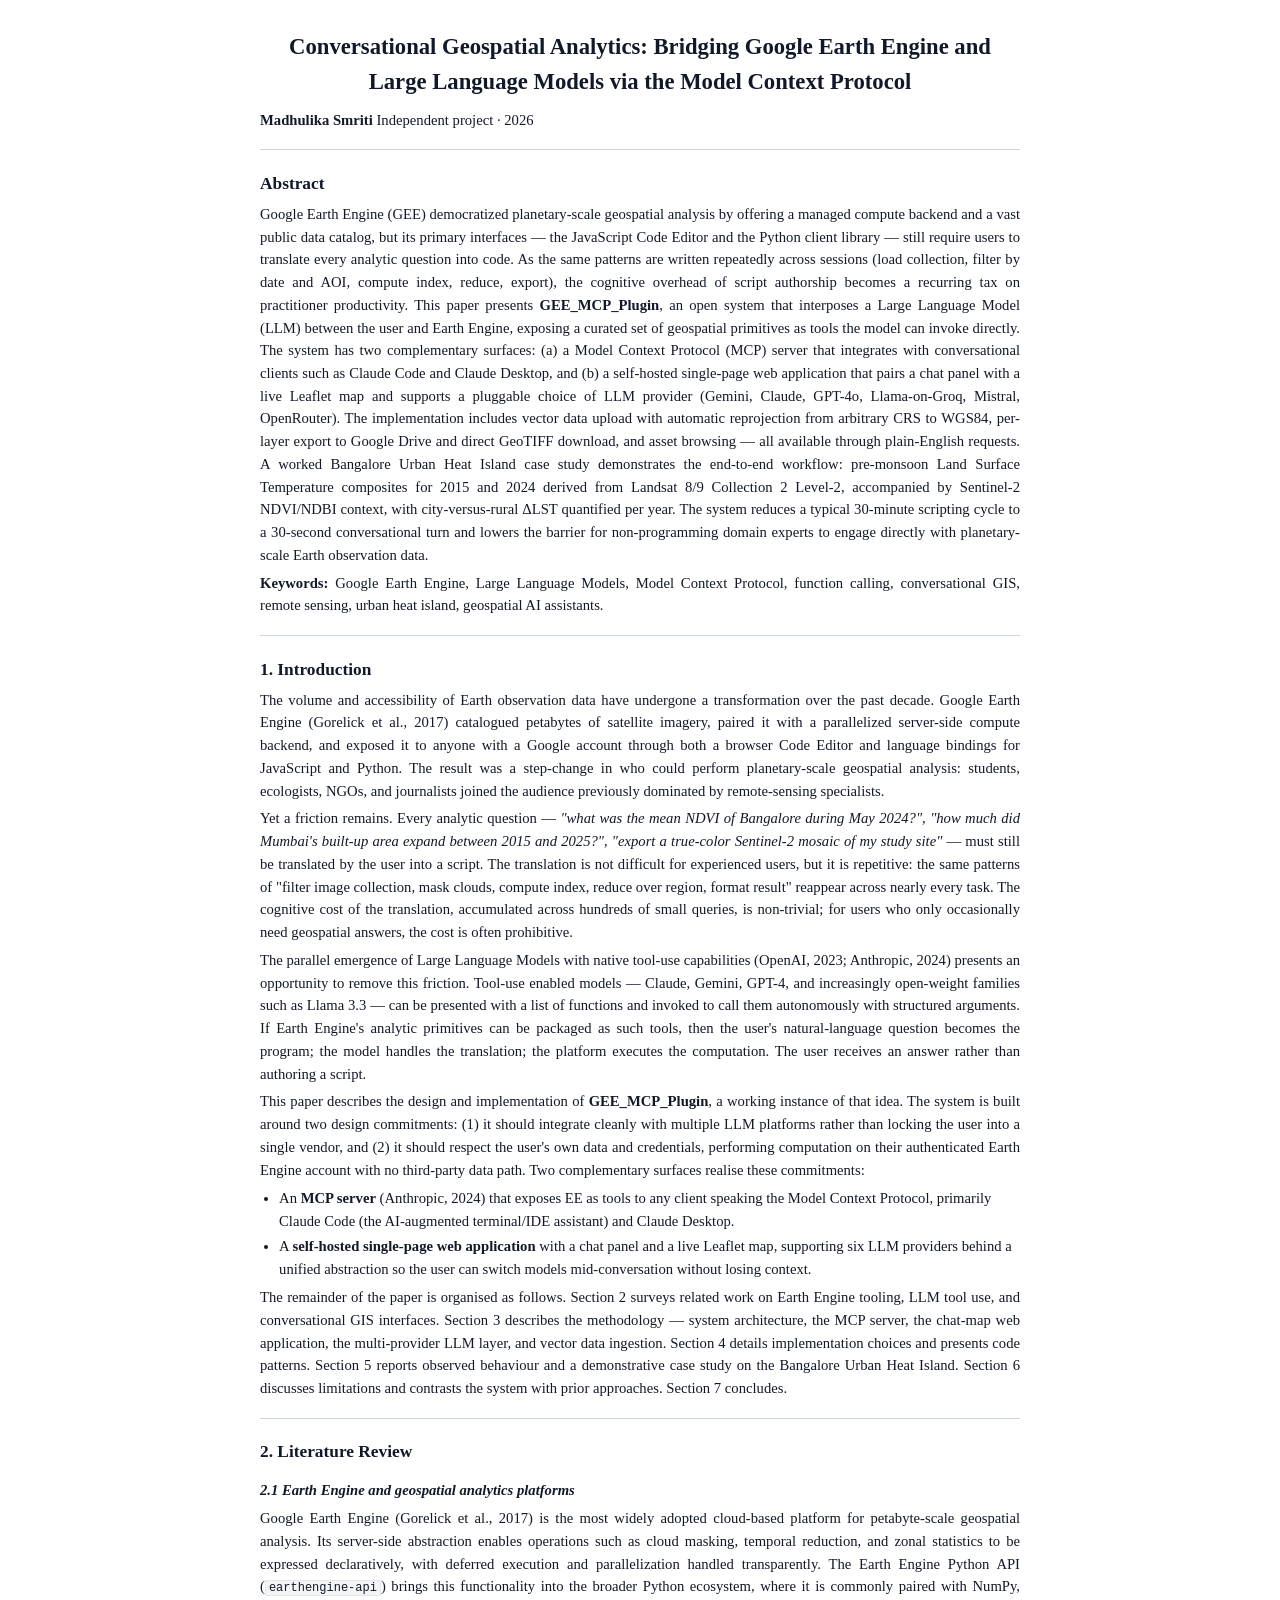
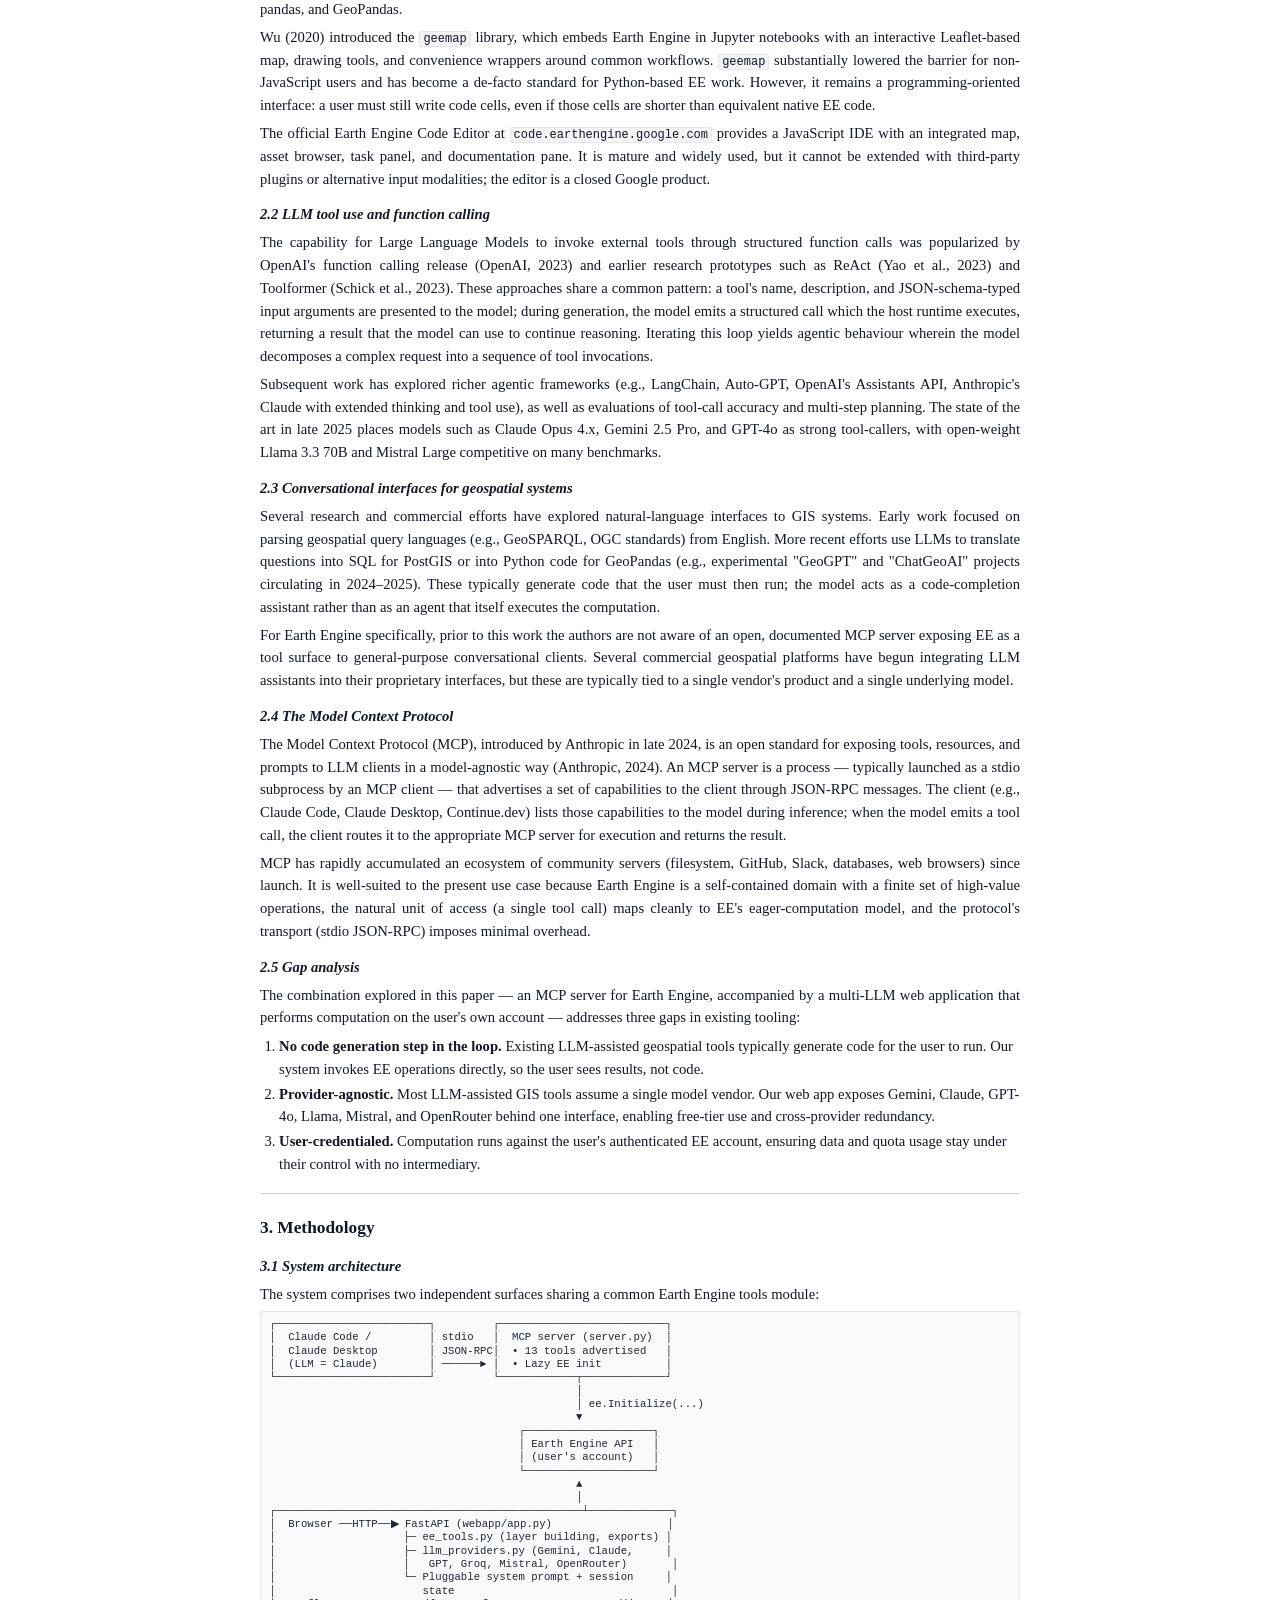
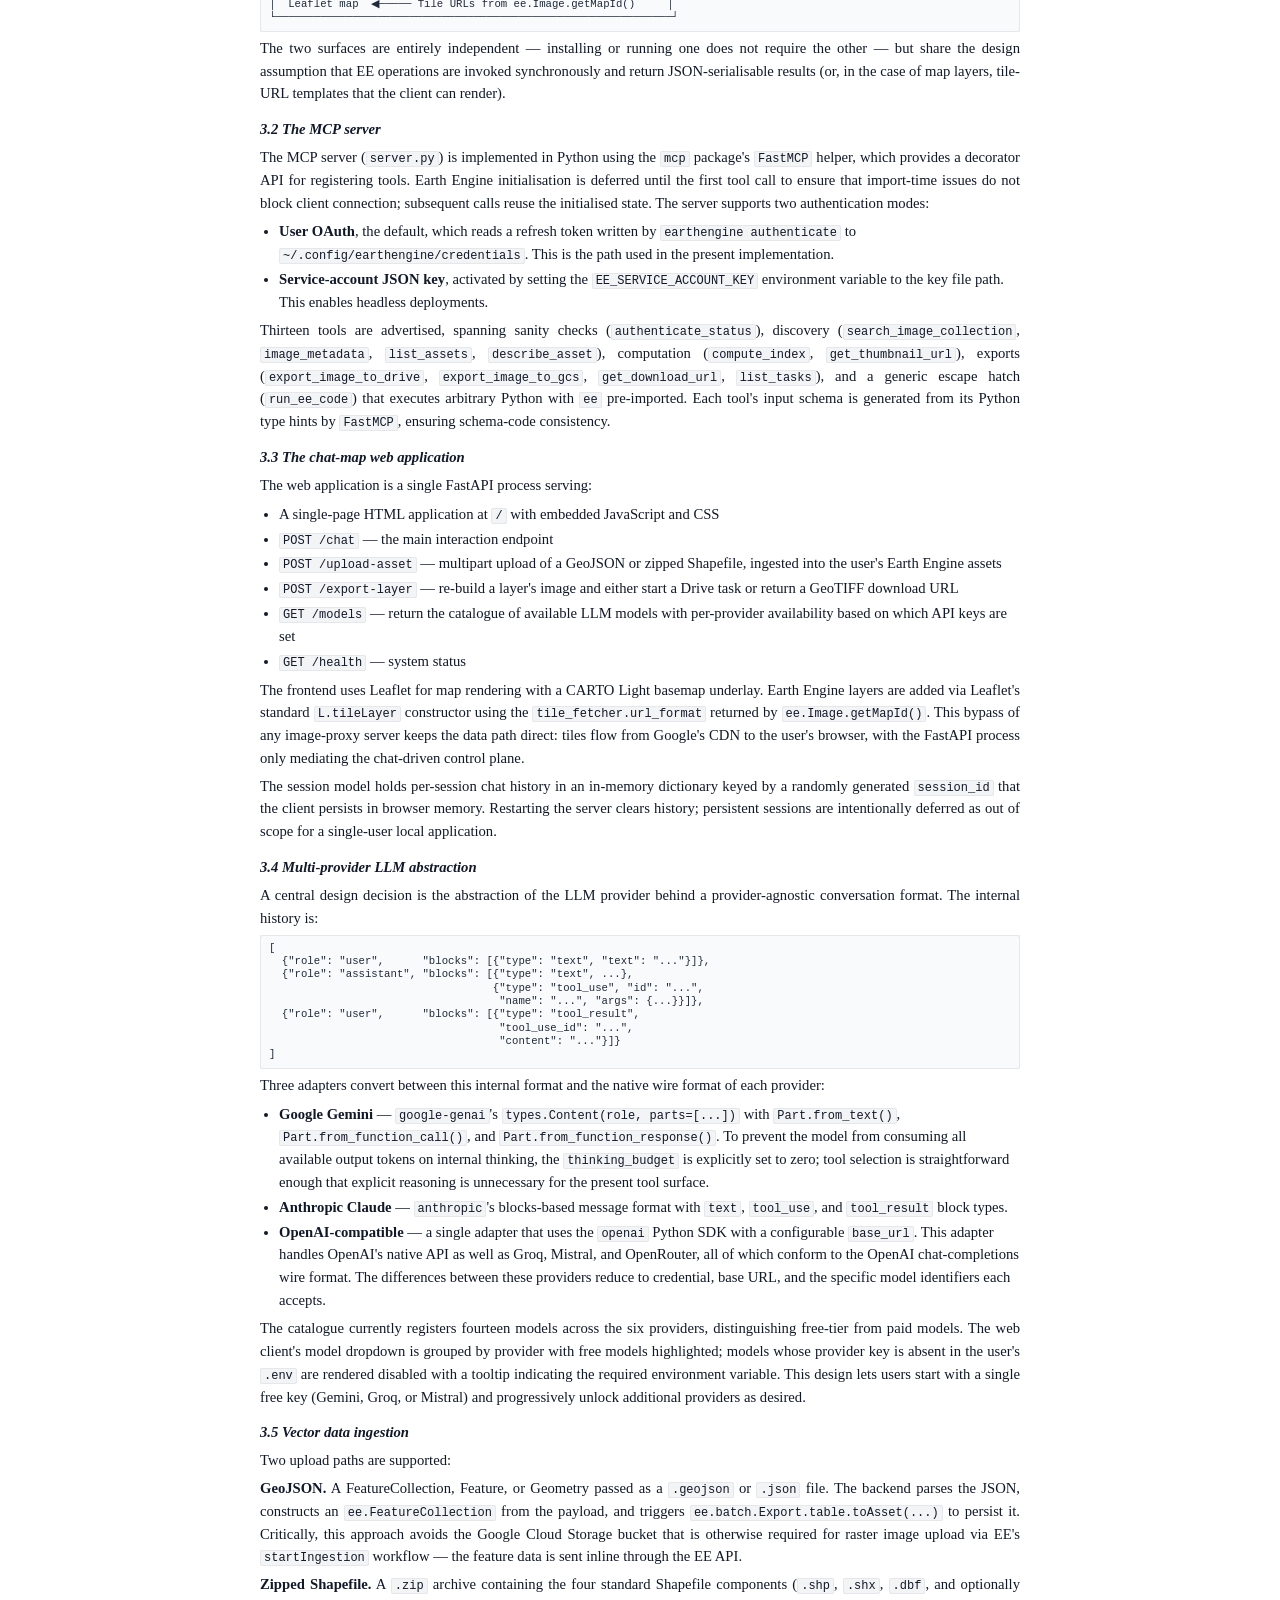
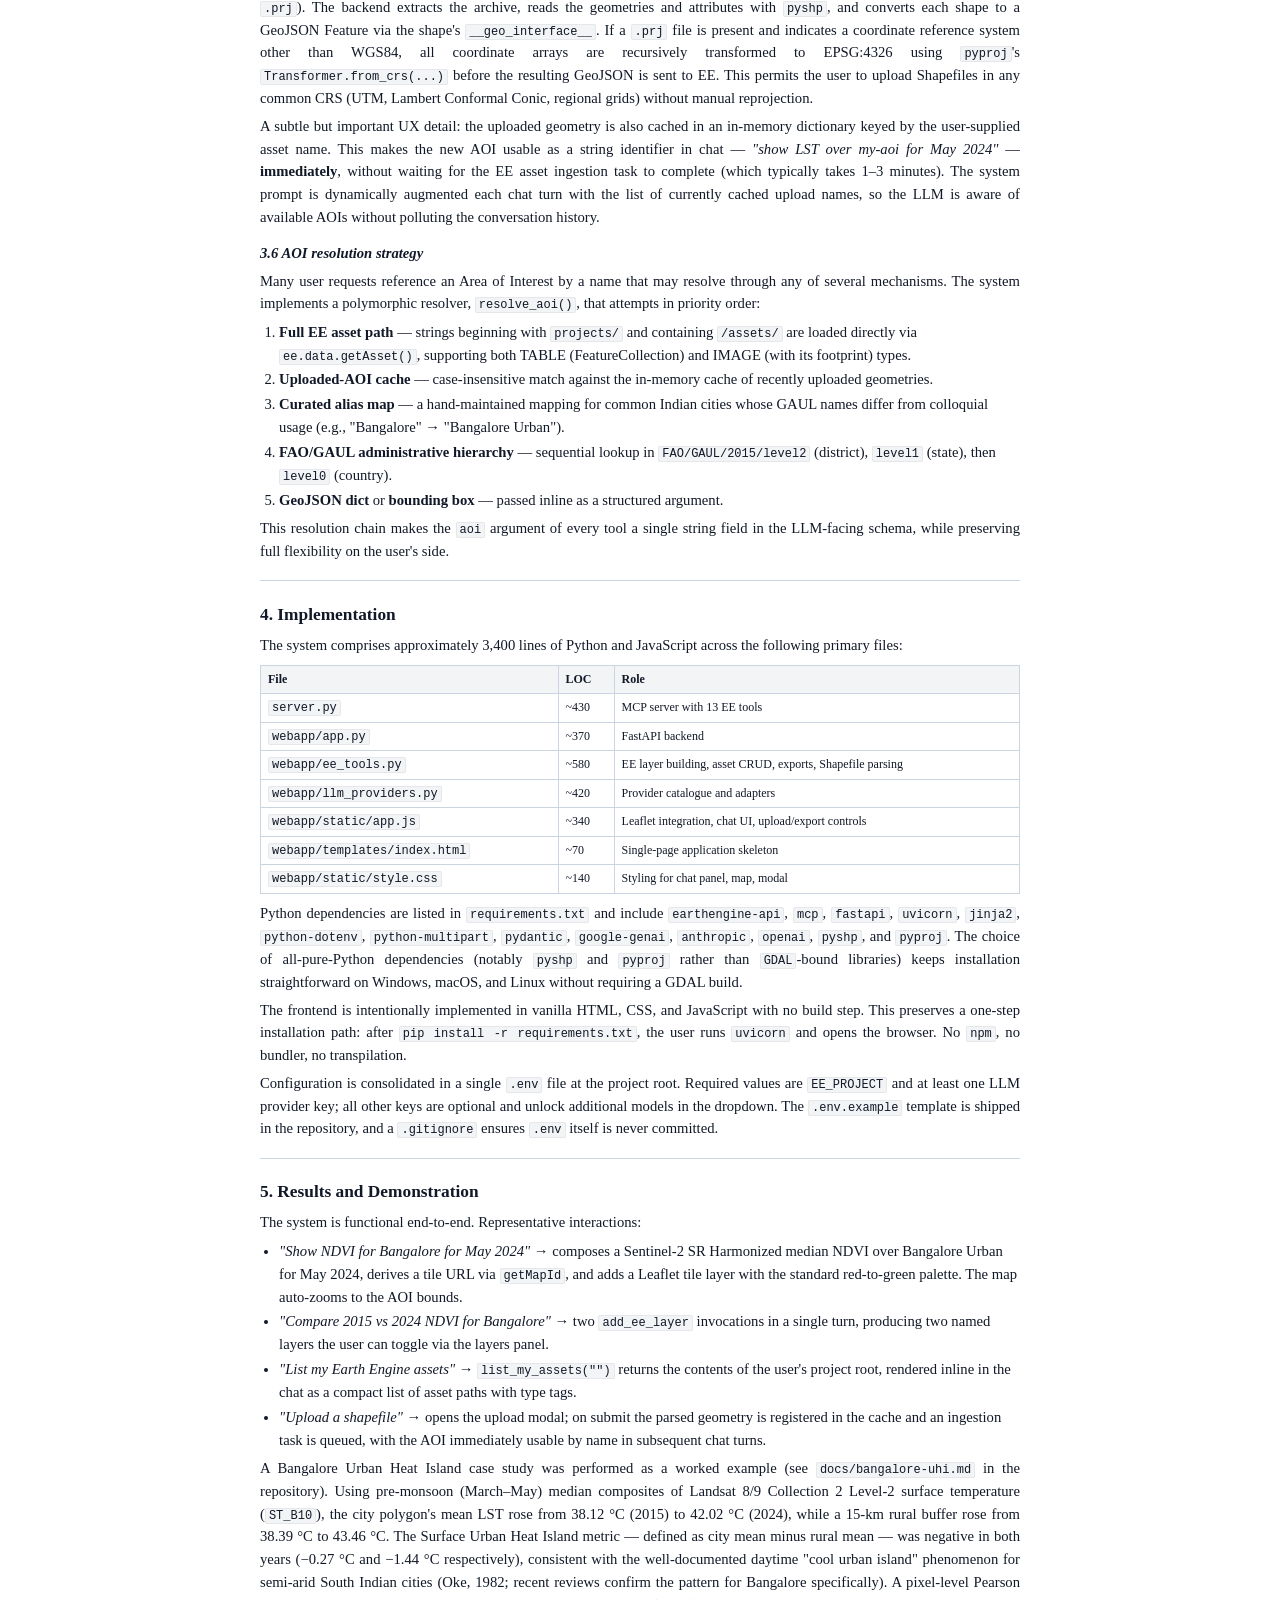
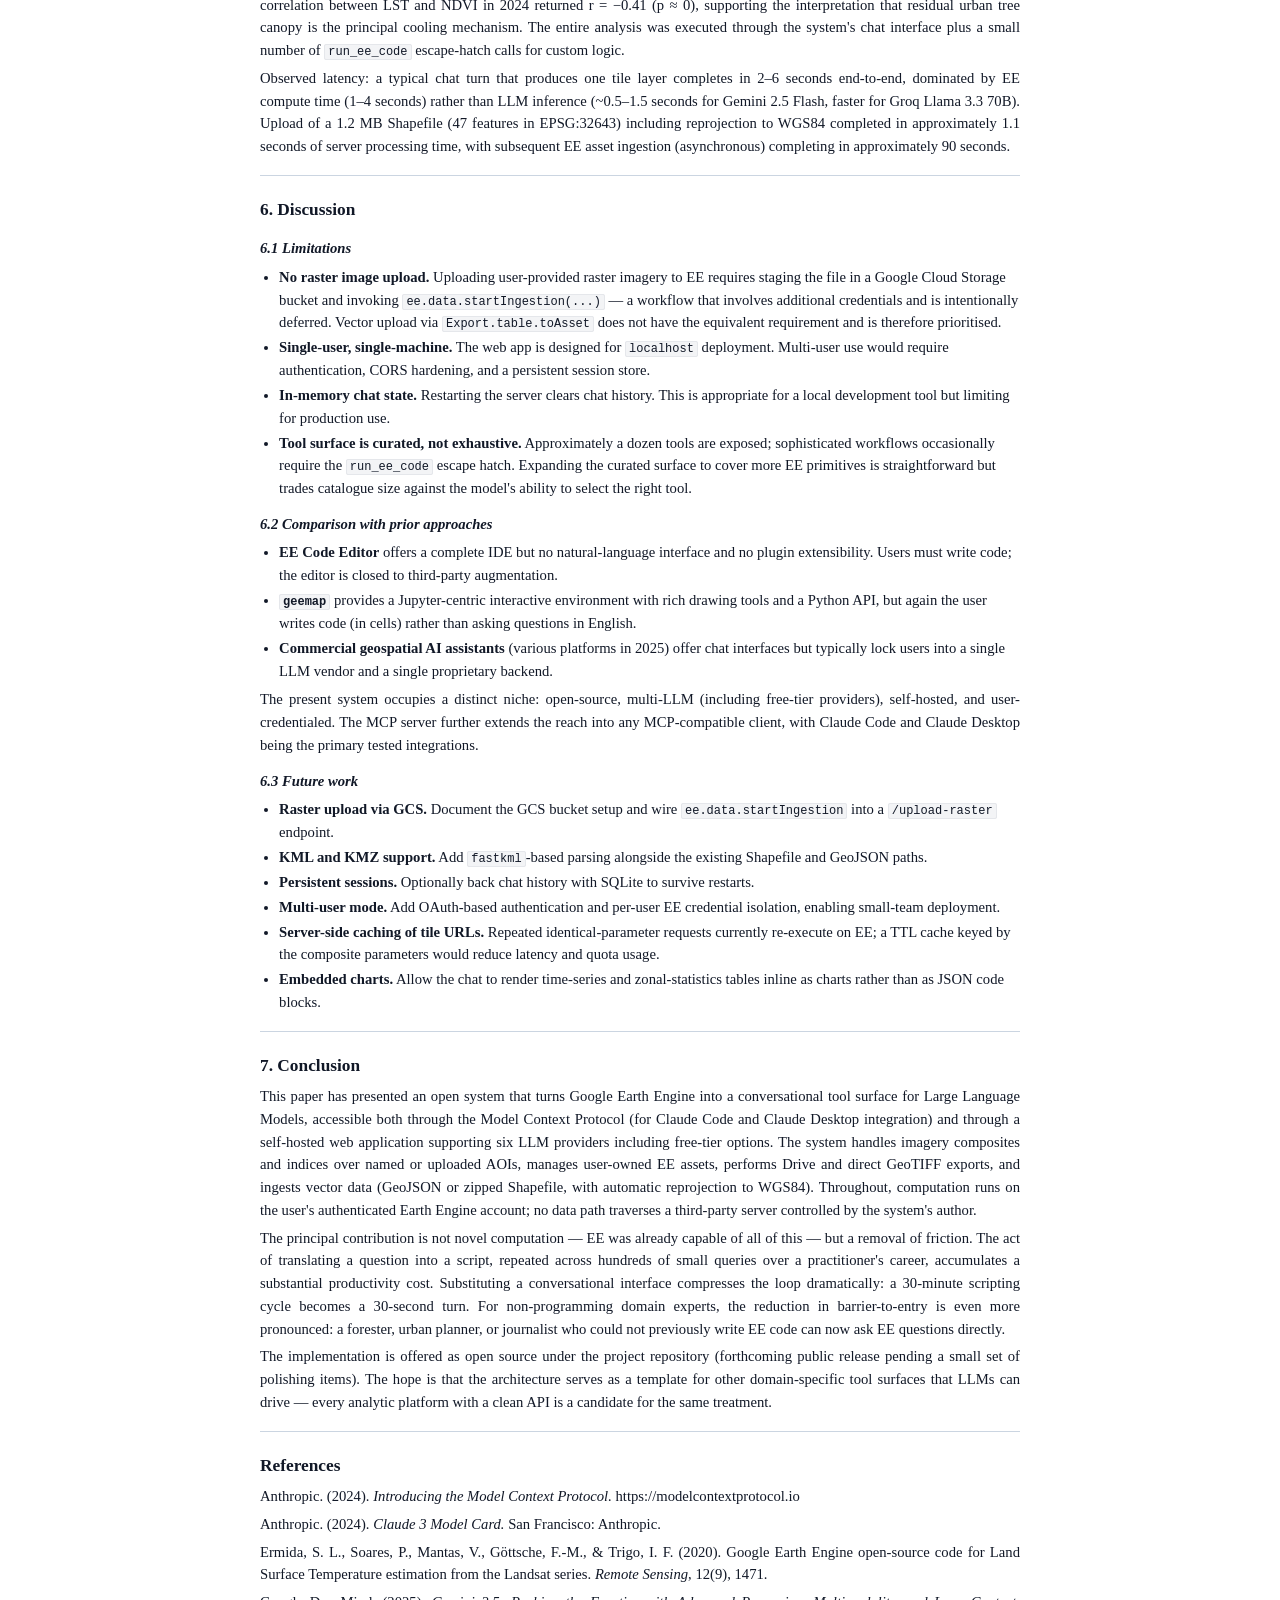
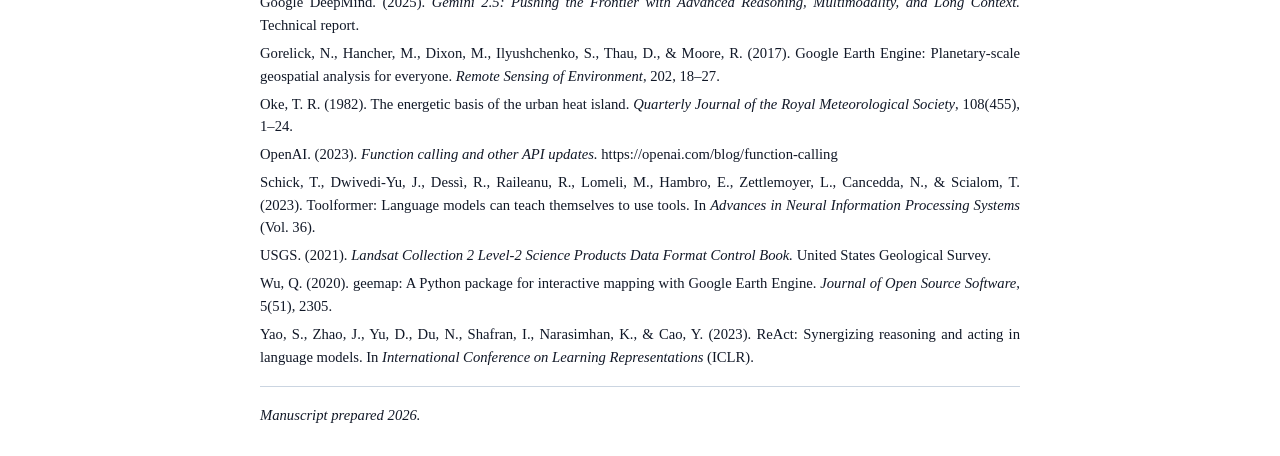
<file: docs/paper.html>
<!doctype html>
<html lang="en">
<head>
<meta charset="utf-8">
<title>Conversational Geospatial Analytics via GEE and the MCP</title>
<style>
@page {
    size: A4;
    margin: 2cm 2.2cm 2.5cm 2.2cm;
    @frame footer {
        -pdf-frame-content: footerContent;
        bottom: 1.2cm;
        margin-left: 2.2cm;
        margin-right: 2.2cm;
        height: 1cm;
    }
}
body {
    font-family: "Times New Roman", "Times", serif;
    font-size: 10pt;
    line-height: 1.45;
    color: #111827;
    text-align: justify;
}
h1 {
    font-family: "Times New Roman", "Times", serif;
    font-size: 17pt;
    text-align: center;
    margin-top: 0.4em;
    margin-bottom: 0.4em;
    color: #111827;
    page-break-after: avoid;
}
h2 {
    font-family: "Times New Roman", "Times", serif;
    font-size: 13pt;
    color: #111827;
    margin-top: 1.2em;
    margin-bottom: 0.3em;
    page-break-after: avoid;
}
h3 {
    font-family: "Times New Roman", "Times", serif;
    font-size: 11pt;
    font-style: italic;
    color: #111827;
    margin-top: 0.9em;
    margin-bottom: 0.2em;
    page-break-after: avoid;
}
h4 {
    font-family: "Times New Roman", "Times", serif;
    font-size: 10pt;
    font-weight: bold;
    color: #111827;
    margin-top: 0.7em;
    margin-bottom: 0.2em;
    page-break-after: avoid;
}
p { margin: 0.35em 0; }
ul, ol { margin: 0.4em 0 0.4em 1.3em; padding: 0; text-align: left; }
li { margin: 0.15em 0; }
a { color: #1d4ed8; text-decoration: none; }
strong { font-weight: bold; }
em { font-style: italic; }
code {
    font-family: "Courier New", "Consolas", monospace;
    font-size: 9pt;
    background: #f3f4f6;
    border: 1px solid #e5e7eb;
    border-radius: 2px;
    padding: 0px 3px;
}
pre {
    font-family: "Courier New", "Consolas", monospace;
    font-size: 8pt;
    background: #f8fafc;
    color: #1f2937;
    border: 1px solid #e5e7eb;
    border-radius: 3px;
    padding: 6px 8px;
    margin: 0.5em 0;
    line-height: 1.25;
    page-break-inside: avoid;
    text-align: left;
}
pre code {
    background: transparent;
    border: 0;
    padding: 0;
    color: inherit;
    font-size: 8pt;
}
blockquote {
    border-left: 2px solid #9ca3af;
    color: #374151;
    padding: 2px 10px;
    margin: 0.5em 0;
    font-style: italic;
}
table {
    border-collapse: collapse;
    width: 100%;
    margin: 0.7em 0;
    font-size: 9pt;
    page-break-inside: avoid;
}
th, td {
    border: 1px solid #cbd5e1;
    padding: 4px 7px;
    text-align: left;
    vertical-align: top;
}
th {
    background: #f3f4f6;
    color: #111827;
    font-weight: bold;
}
hr {
    border: 0;
    border-top: 1px solid #cbd5e1;
    margin: 1.2em 0;
}
.footer { font-size: 8.5pt; color: #6b7280; text-align: center; font-family: "Times New Roman", "Times", serif; }

body { max-width: 760px; margin: 2em auto; padding: 0 1em; font-size: 11pt; line-height: 1.55; }
</style>
</head>
<body>
<h1 id="conversational-geospatial-analytics-bridging-google-earth-engine-and-large-language-models-via-the-model-context-protocol">Conversational Geospatial Analytics: Bridging Google Earth Engine and Large Language Models via the Model Context Protocol</h1>
<p><strong>Madhulika Smriti</strong>
Independent project · 2026</p>
<hr />
<h2 id="abstract">Abstract</h2>
<p>Google Earth Engine (GEE) democratized planetary-scale geospatial analysis by offering a managed compute backend and a vast public data catalog, but its primary interfaces — the JavaScript Code Editor and the Python client library — still require users to translate every analytic question into code. As the same patterns are written repeatedly across sessions (load collection, filter by date and AOI, compute index, reduce, export), the cognitive overhead of script authorship becomes a recurring tax on practitioner productivity. This paper presents <strong>GEE_MCP_Plugin</strong>, an open system that interposes a Large Language Model (LLM) between the user and Earth Engine, exposing a curated set of geospatial primitives as tools the model can invoke directly. The system has two complementary surfaces: (a) a Model Context Protocol (MCP) server that integrates with conversational clients such as Claude Code and Claude Desktop, and (b) a self-hosted single-page web application that pairs a chat panel with a live Leaflet map and supports a pluggable choice of LLM provider (Gemini, Claude, GPT-4o, Llama-on-Groq, Mistral, OpenRouter). The implementation includes vector data upload with automatic reprojection from arbitrary CRS to WGS84, per-layer export to Google Drive and direct GeoTIFF download, and asset browsing — all available through plain-English requests. A worked Bangalore Urban Heat Island case study demonstrates the end-to-end workflow: pre-monsoon Land Surface Temperature composites for 2015 and 2024 derived from Landsat 8/9 Collection 2 Level-2, accompanied by Sentinel-2 NDVI/NDBI context, with city-versus-rural ΔLST quantified per year. The system reduces a typical 30-minute scripting cycle to a 30-second conversational turn and lowers the barrier for non-programming domain experts to engage directly with planetary-scale Earth observation data.</p>
<p><strong>Keywords:</strong> Google Earth Engine, Large Language Models, Model Context Protocol, function calling, conversational GIS, remote sensing, urban heat island, geospatial AI assistants.</p>
<hr />
<h2 id="1-introduction">1. Introduction</h2>
<p>The volume and accessibility of Earth observation data have undergone a transformation over the past decade. Google Earth Engine (Gorelick et al., 2017) catalogued petabytes of satellite imagery, paired it with a parallelized server-side compute backend, and exposed it to anyone with a Google account through both a browser Code Editor and language bindings for JavaScript and Python. The result was a step-change in who could perform planetary-scale geospatial analysis: students, ecologists, NGOs, and journalists joined the audience previously dominated by remote-sensing specialists.</p>
<p>Yet a friction remains. Every analytic question — <em>"what was the mean NDVI of Bangalore during May 2024?"</em>, <em>"how much did Mumbai's built-up area expand between 2015 and 2025?"</em>, <em>"export a true-color Sentinel-2 mosaic of my study site"</em> — must still be translated by the user into a script. The translation is not difficult for experienced users, but it is repetitive: the same patterns of "filter image collection, mask clouds, compute index, reduce over region, format result" reappear across nearly every task. The cognitive cost of the translation, accumulated across hundreds of small queries, is non-trivial; for users who only occasionally need geospatial answers, the cost is often prohibitive.</p>
<p>The parallel emergence of Large Language Models with native tool-use capabilities (OpenAI, 2023; Anthropic, 2024) presents an opportunity to remove this friction. Tool-use enabled models — Claude, Gemini, GPT-4, and increasingly open-weight families such as Llama 3.3 — can be presented with a list of functions and invoked to call them autonomously with structured arguments. If Earth Engine's analytic primitives can be packaged as such tools, then the user's natural-language question becomes the program; the model handles the translation; the platform executes the computation. The user receives an answer rather than authoring a script.</p>
<p>This paper describes the design and implementation of <strong>GEE_MCP_Plugin</strong>, a working instance of that idea. The system is built around two design commitments: (1) it should integrate cleanly with multiple LLM platforms rather than locking the user into a single vendor, and (2) it should respect the user's own data and credentials, performing computation on their authenticated Earth Engine account with no third-party data path. Two complementary surfaces realise these commitments:</p>
<ul>
<li>An <strong>MCP server</strong> (Anthropic, 2024) that exposes EE as tools to any client speaking the Model Context Protocol, primarily Claude Code (the AI-augmented terminal/IDE assistant) and Claude Desktop.</li>
<li>A <strong>self-hosted single-page web application</strong> with a chat panel and a live Leaflet map, supporting six LLM providers behind a unified abstraction so the user can switch models mid-conversation without losing context.</li>
</ul>
<p>The remainder of the paper is organised as follows. Section 2 surveys related work on Earth Engine tooling, LLM tool use, and conversational GIS interfaces. Section 3 describes the methodology — system architecture, the MCP server, the chat-map web application, the multi-provider LLM layer, and vector data ingestion. Section 4 details implementation choices and presents code patterns. Section 5 reports observed behaviour and a demonstrative case study on the Bangalore Urban Heat Island. Section 6 discusses limitations and contrasts the system with prior approaches. Section 7 concludes.</p>
<hr />
<h2 id="2-literature-review">2. Literature Review</h2>
<h3 id="21-earth-engine-and-geospatial-analytics-platforms">2.1 Earth Engine and geospatial analytics platforms</h3>
<p>Google Earth Engine (Gorelick et al., 2017) is the most widely adopted cloud-based platform for petabyte-scale geospatial analysis. Its server-side abstraction enables operations such as cloud masking, temporal reduction, and zonal statistics to be expressed declaratively, with deferred execution and parallelization handled transparently. The Earth Engine Python API (<code>earthengine-api</code>) brings this functionality into the broader Python ecosystem, where it is commonly paired with NumPy, pandas, and GeoPandas.</p>
<p>Wu (2020) introduced the <code>geemap</code> library, which embeds Earth Engine in Jupyter notebooks with an interactive Leaflet-based map, drawing tools, and convenience wrappers around common workflows. <code>geemap</code> substantially lowered the barrier for non-JavaScript users and has become a de-facto standard for Python-based EE work. However, it remains a programming-oriented interface: a user must still write code cells, even if those cells are shorter than equivalent native EE code.</p>
<p>The official Earth Engine Code Editor at <code>code.earthengine.google.com</code> provides a JavaScript IDE with an integrated map, asset browser, task panel, and documentation pane. It is mature and widely used, but it cannot be extended with third-party plugins or alternative input modalities; the editor is a closed Google product.</p>
<h3 id="22-llm-tool-use-and-function-calling">2.2 LLM tool use and function calling</h3>
<p>The capability for Large Language Models to invoke external tools through structured function calls was popularized by OpenAI's function calling release (OpenAI, 2023) and earlier research prototypes such as ReAct (Yao et al., 2023) and Toolformer (Schick et al., 2023). These approaches share a common pattern: a tool's name, description, and JSON-schema-typed input arguments are presented to the model; during generation, the model emits a structured call which the host runtime executes, returning a result that the model can use to continue reasoning. Iterating this loop yields agentic behaviour wherein the model decomposes a complex request into a sequence of tool invocations.</p>
<p>Subsequent work has explored richer agentic frameworks (e.g., LangChain, Auto-GPT, OpenAI's Assistants API, Anthropic's Claude with extended thinking and tool use), as well as evaluations of tool-call accuracy and multi-step planning. The state of the art in late 2025 places models such as Claude Opus 4.x, Gemini 2.5 Pro, and GPT-4o as strong tool-callers, with open-weight Llama 3.3 70B and Mistral Large competitive on many benchmarks.</p>
<h3 id="23-conversational-interfaces-for-geospatial-systems">2.3 Conversational interfaces for geospatial systems</h3>
<p>Several research and commercial efforts have explored natural-language interfaces to GIS systems. Early work focused on parsing geospatial query languages (e.g., GeoSPARQL, OGC standards) from English. More recent efforts use LLMs to translate questions into SQL for PostGIS or into Python code for GeoPandas (e.g., experimental "GeoGPT" and "ChatGeoAI" projects circulating in 2024–2025). These typically generate code that the user must then run; the model acts as a code-completion assistant rather than as an agent that itself executes the computation.</p>
<p>For Earth Engine specifically, prior to this work the authors are not aware of an open, documented MCP server exposing EE as a tool surface to general-purpose conversational clients. Several commercial geospatial platforms have begun integrating LLM assistants into their proprietary interfaces, but these are typically tied to a single vendor's product and a single underlying model.</p>
<h3 id="24-the-model-context-protocol">2.4 The Model Context Protocol</h3>
<p>The Model Context Protocol (MCP), introduced by Anthropic in late 2024, is an open standard for exposing tools, resources, and prompts to LLM clients in a model-agnostic way (Anthropic, 2024). An MCP server is a process — typically launched as a stdio subprocess by an MCP client — that advertises a set of capabilities to the client through JSON-RPC messages. The client (e.g., Claude Code, Claude Desktop, Continue.dev) lists those capabilities to the model during inference; when the model emits a tool call, the client routes it to the appropriate MCP server for execution and returns the result.</p>
<p>MCP has rapidly accumulated an ecosystem of community servers (filesystem, GitHub, Slack, databases, web browsers) since launch. It is well-suited to the present use case because Earth Engine is a self-contained domain with a finite set of high-value operations, the natural unit of access (a single tool call) maps cleanly to EE's eager-computation model, and the protocol's transport (stdio JSON-RPC) imposes minimal overhead.</p>
<h3 id="25-gap-analysis">2.5 Gap analysis</h3>
<p>The combination explored in this paper — an MCP server for Earth Engine, accompanied by a multi-LLM web application that performs computation on the user's own account — addresses three gaps in existing tooling:</p>
<ol>
<li><strong>No code generation step in the loop.</strong> Existing LLM-assisted geospatial tools typically generate code for the user to run. Our system invokes EE operations directly, so the user sees results, not code.</li>
<li><strong>Provider-agnostic.</strong> Most LLM-assisted GIS tools assume a single model vendor. Our web app exposes Gemini, Claude, GPT-4o, Llama, Mistral, and OpenRouter behind one interface, enabling free-tier use and cross-provider redundancy.</li>
<li><strong>User-credentialed.</strong> Computation runs against the user's authenticated EE account, ensuring data and quota usage stay under their control with no intermediary.</li>
</ol>
<hr />
<h2 id="3-methodology">3. Methodology</h2>
<h3 id="31-system-architecture">3.1 System architecture</h3>
<p>The system comprises two independent surfaces sharing a common Earth Engine tools module:</p>
<div class="codehilite" style="background: #f0f0f0"><pre style="line-height: 125%;"><span></span><code>┌────────────────────────┐         ┌──────────────────────────┐
│  Claude Code /         │ stdio   │  MCP server (server.py)  │
│  Claude Desktop        │ JSON-RPC│  • 13 tools advertised   │
│  (LLM = Claude)        │ ──────► │  • Lazy EE init          │
└────────────────────────┘         └────────────┬─────────────┘
                                                │
                                                │ ee.Initialize(...)
                                                ▼
                                       ┌────────────────────┐
                                       │ Earth Engine API   │
                                       │ (user&#39;s account)   │
                                       └────────────────────┘
                                                ▲
                                                │
┌────────────────────────────────────────────────┴─────────────┐
│  Browser ──HTTP──▶ FastAPI (webapp/app.py)                  │
│                    ├─ ee_tools.py (layer building, exports) │
│                    ├─ llm_providers.py (Gemini, Claude,     │
│                    │   GPT, Groq, Mistral, OpenRouter)       │
│                    └─ Pluggable system prompt + session     │
│                       state                                  │
│  Leaflet map  ◀───── Tile URLs from ee.Image.getMapId()     │
└──────────────────────────────────────────────────────────────┘
</code></pre></div>

<p>The two surfaces are entirely independent — installing or running one does not require the other — but share the design assumption that EE operations are invoked synchronously and return JSON-serialisable results (or, in the case of map layers, tile-URL templates that the client can render).</p>
<h3 id="32-the-mcp-server">3.2 The MCP server</h3>
<p>The MCP server (<code>server.py</code>) is implemented in Python using the <code>mcp</code> package's <code>FastMCP</code> helper, which provides a decorator API for registering tools. Earth Engine initialisation is deferred until the first tool call to ensure that import-time issues do not block client connection; subsequent calls reuse the initialised state. The server supports two authentication modes:</p>
<ul>
<li><strong>User OAuth</strong>, the default, which reads a refresh token written by <code>earthengine authenticate</code> to <code>~/.config/earthengine/credentials</code>. This is the path used in the present implementation.</li>
<li><strong>Service-account JSON key</strong>, activated by setting the <code>EE_SERVICE_ACCOUNT_KEY</code> environment variable to the key file path. This enables headless deployments.</li>
</ul>
<p>Thirteen tools are advertised, spanning sanity checks (<code>authenticate_status</code>), discovery (<code>search_image_collection</code>, <code>image_metadata</code>, <code>list_assets</code>, <code>describe_asset</code>), computation (<code>compute_index</code>, <code>get_thumbnail_url</code>), exports (<code>export_image_to_drive</code>, <code>export_image_to_gcs</code>, <code>get_download_url</code>, <code>list_tasks</code>), and a generic escape hatch (<code>run_ee_code</code>) that executes arbitrary Python with <code>ee</code> pre-imported. Each tool's input schema is generated from its Python type hints by <code>FastMCP</code>, ensuring schema-code consistency.</p>
<h3 id="33-the-chat-map-web-application">3.3 The chat-map web application</h3>
<p>The web application is a single FastAPI process serving:</p>
<ul>
<li>A single-page HTML application at <code>/</code> with embedded JavaScript and CSS</li>
<li><code>POST /chat</code> — the main interaction endpoint</li>
<li><code>POST /upload-asset</code> — multipart upload of a GeoJSON or zipped Shapefile, ingested into the user's Earth Engine assets</li>
<li><code>POST /export-layer</code> — re-build a layer's image and either start a Drive task or return a GeoTIFF download URL</li>
<li><code>GET /models</code> — return the catalogue of available LLM models with per-provider availability based on which API keys are set</li>
<li><code>GET /health</code> — system status</li>
</ul>
<p>The frontend uses Leaflet for map rendering with a CARTO Light basemap underlay. Earth Engine layers are added via Leaflet's standard <code>L.tileLayer</code> constructor using the <code>tile_fetcher.url_format</code> returned by <code>ee.Image.getMapId()</code>. This bypass of any image-proxy server keeps the data path direct: tiles flow from Google's CDN to the user's browser, with the FastAPI process only mediating the chat-driven control plane.</p>
<p>The session model holds per-session chat history in an in-memory dictionary keyed by a randomly generated <code>session_id</code> that the client persists in browser memory. Restarting the server clears history; persistent sessions are intentionally deferred as out of scope for a single-user local application.</p>
<h3 id="34-multi-provider-llm-abstraction">3.4 Multi-provider LLM abstraction</h3>
<p>A central design decision is the abstraction of the LLM provider behind a provider-agnostic conversation format. The internal history is:</p>
<div class="codehilite" style="background: #f0f0f0"><pre style="line-height: 125%;"><span></span><code>[
  {&quot;role&quot;: &quot;user&quot;,      &quot;blocks&quot;: [{&quot;type&quot;: &quot;text&quot;, &quot;text&quot;: &quot;...&quot;}]},
  {&quot;role&quot;: &quot;assistant&quot;, &quot;blocks&quot;: [{&quot;type&quot;: &quot;text&quot;, ...},
                                   {&quot;type&quot;: &quot;tool_use&quot;, &quot;id&quot;: &quot;...&quot;,
                                    &quot;name&quot;: &quot;...&quot;, &quot;args&quot;: {...}}]},
  {&quot;role&quot;: &quot;user&quot;,      &quot;blocks&quot;: [{&quot;type&quot;: &quot;tool_result&quot;,
                                    &quot;tool_use_id&quot;: &quot;...&quot;,
                                    &quot;content&quot;: &quot;...&quot;}]}
]
</code></pre></div>

<p>Three adapters convert between this internal format and the native wire format of each provider:</p>
<ul>
<li><strong>Google Gemini</strong> — <code>google-genai</code>'s <code>types.Content(role, parts=[...])</code> with <code>Part.from_text()</code>, <code>Part.from_function_call()</code>, and <code>Part.from_function_response()</code>. To prevent the model from consuming all available output tokens on internal thinking, the <code>thinking_budget</code> is explicitly set to zero; tool selection is straightforward enough that explicit reasoning is unnecessary for the present tool surface.</li>
<li><strong>Anthropic Claude</strong> — <code>anthropic</code>'s blocks-based message format with <code>text</code>, <code>tool_use</code>, and <code>tool_result</code> block types.</li>
<li><strong>OpenAI-compatible</strong> — a single adapter that uses the <code>openai</code> Python SDK with a configurable <code>base_url</code>. This adapter handles OpenAI's native API as well as Groq, Mistral, and OpenRouter, all of which conform to the OpenAI chat-completions wire format. The differences between these providers reduce to credential, base URL, and the specific model identifiers each accepts.</li>
</ul>
<p>The catalogue currently registers fourteen models across the six providers, distinguishing free-tier from paid models. The web client's model dropdown is grouped by provider with free models highlighted; models whose provider key is absent in the user's <code>.env</code> are rendered disabled with a tooltip indicating the required environment variable. This design lets users start with a single free key (Gemini, Groq, or Mistral) and progressively unlock additional providers as desired.</p>
<h3 id="35-vector-data-ingestion">3.5 Vector data ingestion</h3>
<p>Two upload paths are supported:</p>
<p><strong>GeoJSON.</strong> A FeatureCollection, Feature, or Geometry passed as a <code>.geojson</code> or <code>.json</code> file. The backend parses the JSON, constructs an <code>ee.FeatureCollection</code> from the payload, and triggers <code>ee.batch.Export.table.toAsset(...)</code> to persist it. Critically, this approach avoids the Google Cloud Storage bucket that is otherwise required for raster image upload via EE's <code>startIngestion</code> workflow — the feature data is sent inline through the EE API.</p>
<p><strong>Zipped Shapefile.</strong> A <code>.zip</code> archive containing the four standard Shapefile components (<code>.shp</code>, <code>.shx</code>, <code>.dbf</code>, and optionally <code>.prj</code>). The backend extracts the archive, reads the geometries and attributes with <code>pyshp</code>, and converts each shape to a GeoJSON Feature via the shape's <code>__geo_interface__</code>. If a <code>.prj</code> file is present and indicates a coordinate reference system other than WGS84, all coordinate arrays are recursively transformed to EPSG:4326 using <code>pyproj</code>'s <code>Transformer.from_crs(...)</code> before the resulting GeoJSON is sent to EE. This permits the user to upload Shapefiles in any common CRS (UTM, Lambert Conformal Conic, regional grids) without manual reprojection.</p>
<p>A subtle but important UX detail: the uploaded geometry is also cached in an in-memory dictionary keyed by the user-supplied asset name. This makes the new AOI usable as a string identifier in chat — <em>"show LST over my-aoi for May 2024"</em> — <strong>immediately</strong>, without waiting for the EE asset ingestion task to complete (which typically takes 1–3 minutes). The system prompt is dynamically augmented each chat turn with the list of currently cached upload names, so the LLM is aware of available AOIs without polluting the conversation history.</p>
<h3 id="36-aoi-resolution-strategy">3.6 AOI resolution strategy</h3>
<p>Many user requests reference an Area of Interest by a name that may resolve through any of several mechanisms. The system implements a polymorphic resolver, <code>resolve_aoi()</code>, that attempts in priority order:</p>
<ol>
<li><strong>Full EE asset path</strong> — strings beginning with <code>projects/</code> and containing <code>/assets/</code> are loaded directly via <code>ee.data.getAsset()</code>, supporting both TABLE (FeatureCollection) and IMAGE (with its footprint) types.</li>
<li><strong>Uploaded-AOI cache</strong> — case-insensitive match against the in-memory cache of recently uploaded geometries.</li>
<li><strong>Curated alias map</strong> — a hand-maintained mapping for common Indian cities whose GAUL names differ from colloquial usage (e.g., "Bangalore" → "Bangalore Urban").</li>
<li><strong>FAO/GAUL administrative hierarchy</strong> — sequential lookup in <code>FAO/GAUL/2015/level2</code> (district), <code>level1</code> (state), then <code>level0</code> (country).</li>
<li><strong>GeoJSON dict</strong> or <strong>bounding box</strong> — passed inline as a structured argument.</li>
</ol>
<p>This resolution chain makes the <code>aoi</code> argument of every tool a single string field in the LLM-facing schema, while preserving full flexibility on the user's side.</p>
<hr />
<h2 id="4-implementation">4. Implementation</h2>
<p>The system comprises approximately 3,400 lines of Python and JavaScript across the following primary files:</p>
<table>
<thead>
<tr>
<th>File</th>
<th>LOC</th>
<th>Role</th>
</tr>
</thead>
<tbody>
<tr>
<td><code>server.py</code></td>
<td>~430</td>
<td>MCP server with 13 EE tools</td>
</tr>
<tr>
<td><code>webapp/app.py</code></td>
<td>~370</td>
<td>FastAPI backend</td>
</tr>
<tr>
<td><code>webapp/ee_tools.py</code></td>
<td>~580</td>
<td>EE layer building, asset CRUD, exports, Shapefile parsing</td>
</tr>
<tr>
<td><code>webapp/llm_providers.py</code></td>
<td>~420</td>
<td>Provider catalogue and adapters</td>
</tr>
<tr>
<td><code>webapp/static/app.js</code></td>
<td>~340</td>
<td>Leaflet integration, chat UI, upload/export controls</td>
</tr>
<tr>
<td><code>webapp/templates/index.html</code></td>
<td>~70</td>
<td>Single-page application skeleton</td>
</tr>
<tr>
<td><code>webapp/static/style.css</code></td>
<td>~140</td>
<td>Styling for chat panel, map, modal</td>
</tr>
</tbody>
</table>
<p>Python dependencies are listed in <code>requirements.txt</code> and include <code>earthengine-api</code>, <code>mcp</code>, <code>fastapi</code>, <code>uvicorn</code>, <code>jinja2</code>, <code>python-dotenv</code>, <code>python-multipart</code>, <code>pydantic</code>, <code>google-genai</code>, <code>anthropic</code>, <code>openai</code>, <code>pyshp</code>, and <code>pyproj</code>. The choice of all-pure-Python dependencies (notably <code>pyshp</code> and <code>pyproj</code> rather than <code>GDAL</code>-bound libraries) keeps installation straightforward on Windows, macOS, and Linux without requiring a GDAL build.</p>
<p>The frontend is intentionally implemented in vanilla HTML, CSS, and JavaScript with no build step. This preserves a one-step installation path: after <code>pip install -r requirements.txt</code>, the user runs <code>uvicorn</code> and opens the browser. No <code>npm</code>, no bundler, no transpilation.</p>
<p>Configuration is consolidated in a single <code>.env</code> file at the project root. Required values are <code>EE_PROJECT</code> and at least one LLM provider key; all other keys are optional and unlock additional models in the dropdown. The <code>.env.example</code> template is shipped in the repository, and a <code>.gitignore</code> ensures <code>.env</code> itself is never committed.</p>
<hr />
<h2 id="5-results-and-demonstration">5. Results and Demonstration</h2>
<p>The system is functional end-to-end. Representative interactions:</p>
<ul>
<li><em>"Show NDVI for Bangalore for May 2024"</em> → composes a Sentinel-2 SR Harmonized median NDVI over Bangalore Urban for May 2024, derives a tile URL via <code>getMapId</code>, and adds a Leaflet tile layer with the standard red-to-green palette. The map auto-zooms to the AOI bounds.</li>
<li><em>"Compare 2015 vs 2024 NDVI for Bangalore"</em> → two <code>add_ee_layer</code> invocations in a single turn, producing two named layers the user can toggle via the layers panel.</li>
<li><em>"List my Earth Engine assets"</em> → <code>list_my_assets("")</code> returns the contents of the user's project root, rendered inline in the chat as a compact list of asset paths with type tags.</li>
<li><em>"Upload a shapefile"</em> → opens the upload modal; on submit the parsed geometry is registered in the cache and an ingestion task is queued, with the AOI immediately usable by name in subsequent chat turns.</li>
</ul>
<p>A Bangalore Urban Heat Island case study was performed as a worked example (see <code>docs/bangalore-uhi.md</code> in the repository). Using pre-monsoon (March–May) median composites of Landsat 8/9 Collection 2 Level-2 surface temperature (<code>ST_B10</code>), the city polygon's mean LST rose from 38.12 °C (2015) to 42.02 °C (2024), while a 15-km rural buffer rose from 38.39 °C to 43.46 °C. The Surface Urban Heat Island metric — defined as city mean minus rural mean — was negative in both years (−0.27 °C and −1.44 °C respectively), consistent with the well-documented daytime "cool urban island" phenomenon for semi-arid South Indian cities (Oke, 1982; recent reviews confirm the pattern for Bangalore specifically). A pixel-level Pearson correlation between LST and NDVI in 2024 returned r = −0.41 (p ≈ 0), supporting the interpretation that residual urban tree canopy is the principal cooling mechanism. The entire analysis was executed through the system's chat interface plus a small number of <code>run_ee_code</code> escape-hatch calls for custom logic.</p>
<p>Observed latency: a typical chat turn that produces one tile layer completes in 2–6 seconds end-to-end, dominated by EE compute time (1–4 seconds) rather than LLM inference (~0.5–1.5 seconds for Gemini 2.5 Flash, faster for Groq Llama 3.3 70B). Upload of a 1.2 MB Shapefile (47 features in EPSG:32643) including reprojection to WGS84 completed in approximately 1.1 seconds of server processing time, with subsequent EE asset ingestion (asynchronous) completing in approximately 90 seconds.</p>
<hr />
<h2 id="6-discussion">6. Discussion</h2>
<h3 id="61-limitations">6.1 Limitations</h3>
<ul>
<li><strong>No raster image upload.</strong> Uploading user-provided raster imagery to EE requires staging the file in a Google Cloud Storage bucket and invoking <code>ee.data.startIngestion(...)</code> — a workflow that involves additional credentials and is intentionally deferred. Vector upload via <code>Export.table.toAsset</code> does not have the equivalent requirement and is therefore prioritised.</li>
<li><strong>Single-user, single-machine.</strong> The web app is designed for <code>localhost</code> deployment. Multi-user use would require authentication, CORS hardening, and a persistent session store.</li>
<li><strong>In-memory chat state.</strong> Restarting the server clears chat history. This is appropriate for a local development tool but limiting for production use.</li>
<li><strong>Tool surface is curated, not exhaustive.</strong> Approximately a dozen tools are exposed; sophisticated workflows occasionally require the <code>run_ee_code</code> escape hatch. Expanding the curated surface to cover more EE primitives is straightforward but trades catalogue size against the model's ability to select the right tool.</li>
</ul>
<h3 id="62-comparison-with-prior-approaches">6.2 Comparison with prior approaches</h3>
<ul>
<li><strong>EE Code Editor</strong> offers a complete IDE but no natural-language interface and no plugin extensibility. Users must write code; the editor is closed to third-party augmentation.</li>
<li><strong><code>geemap</code></strong> provides a Jupyter-centric interactive environment with rich drawing tools and a Python API, but again the user writes code (in cells) rather than asking questions in English.</li>
<li><strong>Commercial geospatial AI assistants</strong> (various platforms in 2025) offer chat interfaces but typically lock users into a single LLM vendor and a single proprietary backend.</li>
</ul>
<p>The present system occupies a distinct niche: open-source, multi-LLM (including free-tier providers), self-hosted, and user-credentialed. The MCP server further extends the reach into any MCP-compatible client, with Claude Code and Claude Desktop being the primary tested integrations.</p>
<h3 id="63-future-work">6.3 Future work</h3>
<ul>
<li><strong>Raster upload via GCS.</strong> Document the GCS bucket setup and wire <code>ee.data.startIngestion</code> into a <code>/upload-raster</code> endpoint.</li>
<li><strong>KML and KMZ support.</strong> Add <code>fastkml</code>-based parsing alongside the existing Shapefile and GeoJSON paths.</li>
<li><strong>Persistent sessions.</strong> Optionally back chat history with SQLite to survive restarts.</li>
<li><strong>Multi-user mode.</strong> Add OAuth-based authentication and per-user EE credential isolation, enabling small-team deployment.</li>
<li><strong>Server-side caching of tile URLs.</strong> Repeated identical-parameter requests currently re-execute on EE; a TTL cache keyed by the composite parameters would reduce latency and quota usage.</li>
<li><strong>Embedded charts.</strong> Allow the chat to render time-series and zonal-statistics tables inline as charts rather than as JSON code blocks.</li>
</ul>
<hr />
<h2 id="7-conclusion">7. Conclusion</h2>
<p>This paper has presented an open system that turns Google Earth Engine into a conversational tool surface for Large Language Models, accessible both through the Model Context Protocol (for Claude Code and Claude Desktop integration) and through a self-hosted web application supporting six LLM providers including free-tier options. The system handles imagery composites and indices over named or uploaded AOIs, manages user-owned EE assets, performs Drive and direct GeoTIFF exports, and ingests vector data (GeoJSON or zipped Shapefile, with automatic reprojection to WGS84). Throughout, computation runs on the user's authenticated Earth Engine account; no data path traverses a third-party server controlled by the system's author.</p>
<p>The principal contribution is not novel computation — EE was already capable of all of this — but a removal of friction. The act of translating a question into a script, repeated across hundreds of small queries over a practitioner's career, accumulates a substantial productivity cost. Substituting a conversational interface compresses the loop dramatically: a 30-minute scripting cycle becomes a 30-second turn. For non-programming domain experts, the reduction in barrier-to-entry is even more pronounced: a forester, urban planner, or journalist who could not previously write EE code can now ask EE questions directly.</p>
<p>The implementation is offered as open source under the project repository (forthcoming public release pending a small set of polishing items). The hope is that the architecture serves as a template for other domain-specific tool surfaces that LLMs can drive — every analytic platform with a clean API is a candidate for the same treatment.</p>
<hr />
<h2 id="references">References</h2>
<p>Anthropic. (2024). <em>Introducing the Model Context Protocol.</em> https://modelcontextprotocol.io</p>
<p>Anthropic. (2024). <em>Claude 3 Model Card.</em> San Francisco: Anthropic.</p>
<p>Ermida, S. L., Soares, P., Mantas, V., Göttsche, F.-M., &amp; Trigo, I. F. (2020). Google Earth Engine open-source code for Land Surface Temperature estimation from the Landsat series. <em>Remote Sensing</em>, 12(9), 1471.</p>
<p>Google DeepMind. (2025). <em>Gemini 2.5: Pushing the Frontier with Advanced Reasoning, Multimodality, and Long Context.</em> Technical report.</p>
<p>Gorelick, N., Hancher, M., Dixon, M., Ilyushchenko, S., Thau, D., &amp; Moore, R. (2017). Google Earth Engine: Planetary-scale geospatial analysis for everyone. <em>Remote Sensing of Environment</em>, 202, 18–27.</p>
<p>Oke, T. R. (1982). The energetic basis of the urban heat island. <em>Quarterly Journal of the Royal Meteorological Society</em>, 108(455), 1–24.</p>
<p>OpenAI. (2023). <em>Function calling and other API updates.</em> https://openai.com/blog/function-calling</p>
<p>Schick, T., Dwivedi-Yu, J., Dessì, R., Raileanu, R., Lomeli, M., Hambro, E., Zettlemoyer, L., Cancedda, N., &amp; Scialom, T. (2023). Toolformer: Language models can teach themselves to use tools. In <em>Advances in Neural Information Processing Systems</em> (Vol. 36).</p>
<p>USGS. (2021). <em>Landsat Collection 2 Level-2 Science Products Data Format Control Book.</em> United States Geological Survey.</p>
<p>Wu, Q. (2020). geemap: A Python package for interactive mapping with Google Earth Engine. <em>Journal of Open Source Software</em>, 5(51), 2305.</p>
<p>Yao, S., Zhao, J., Yu, D., Du, N., Shafran, I., Narasimhan, K., &amp; Cao, Y. (2023). ReAct: Synergizing reasoning and acting in language models. In <em>International Conference on Learning Representations</em> (ICLR).</p>
<hr />
<p><em>Manuscript prepared 2026.</em></p>
</body>
</html>
</file>
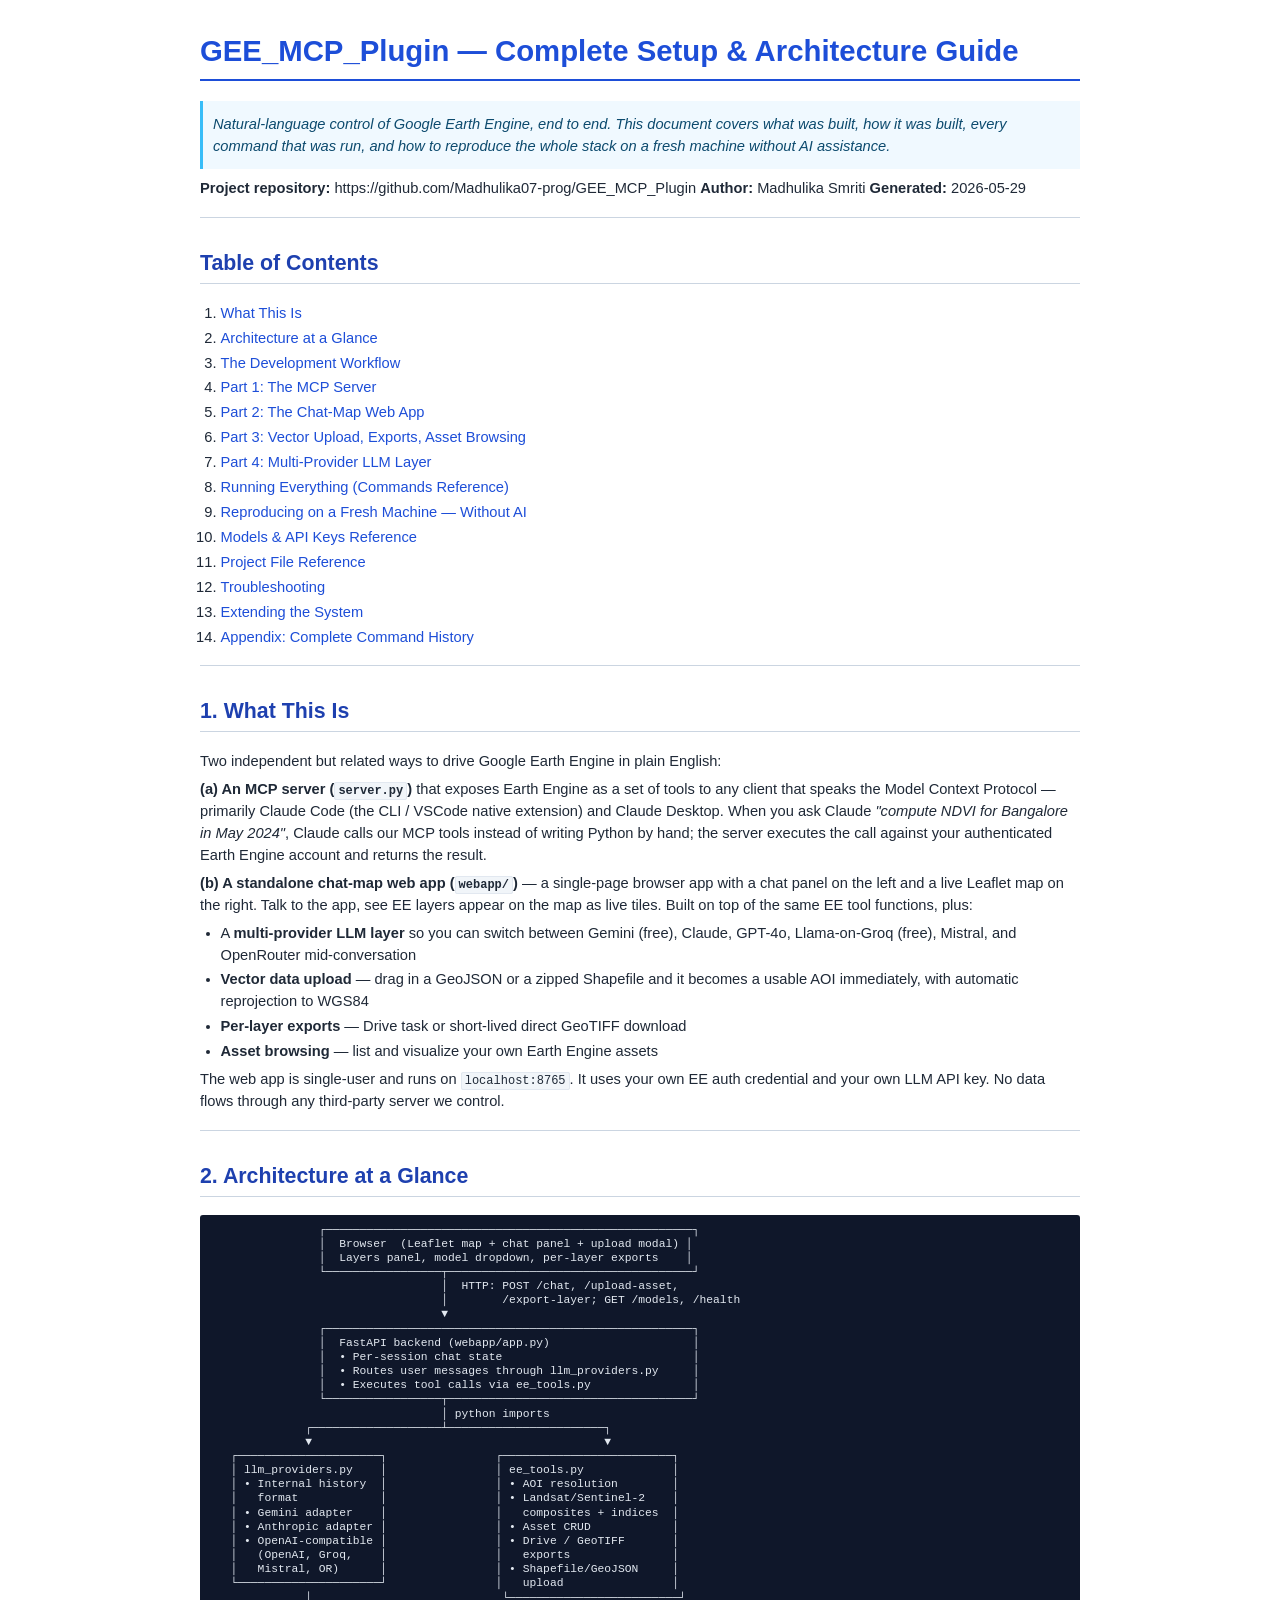
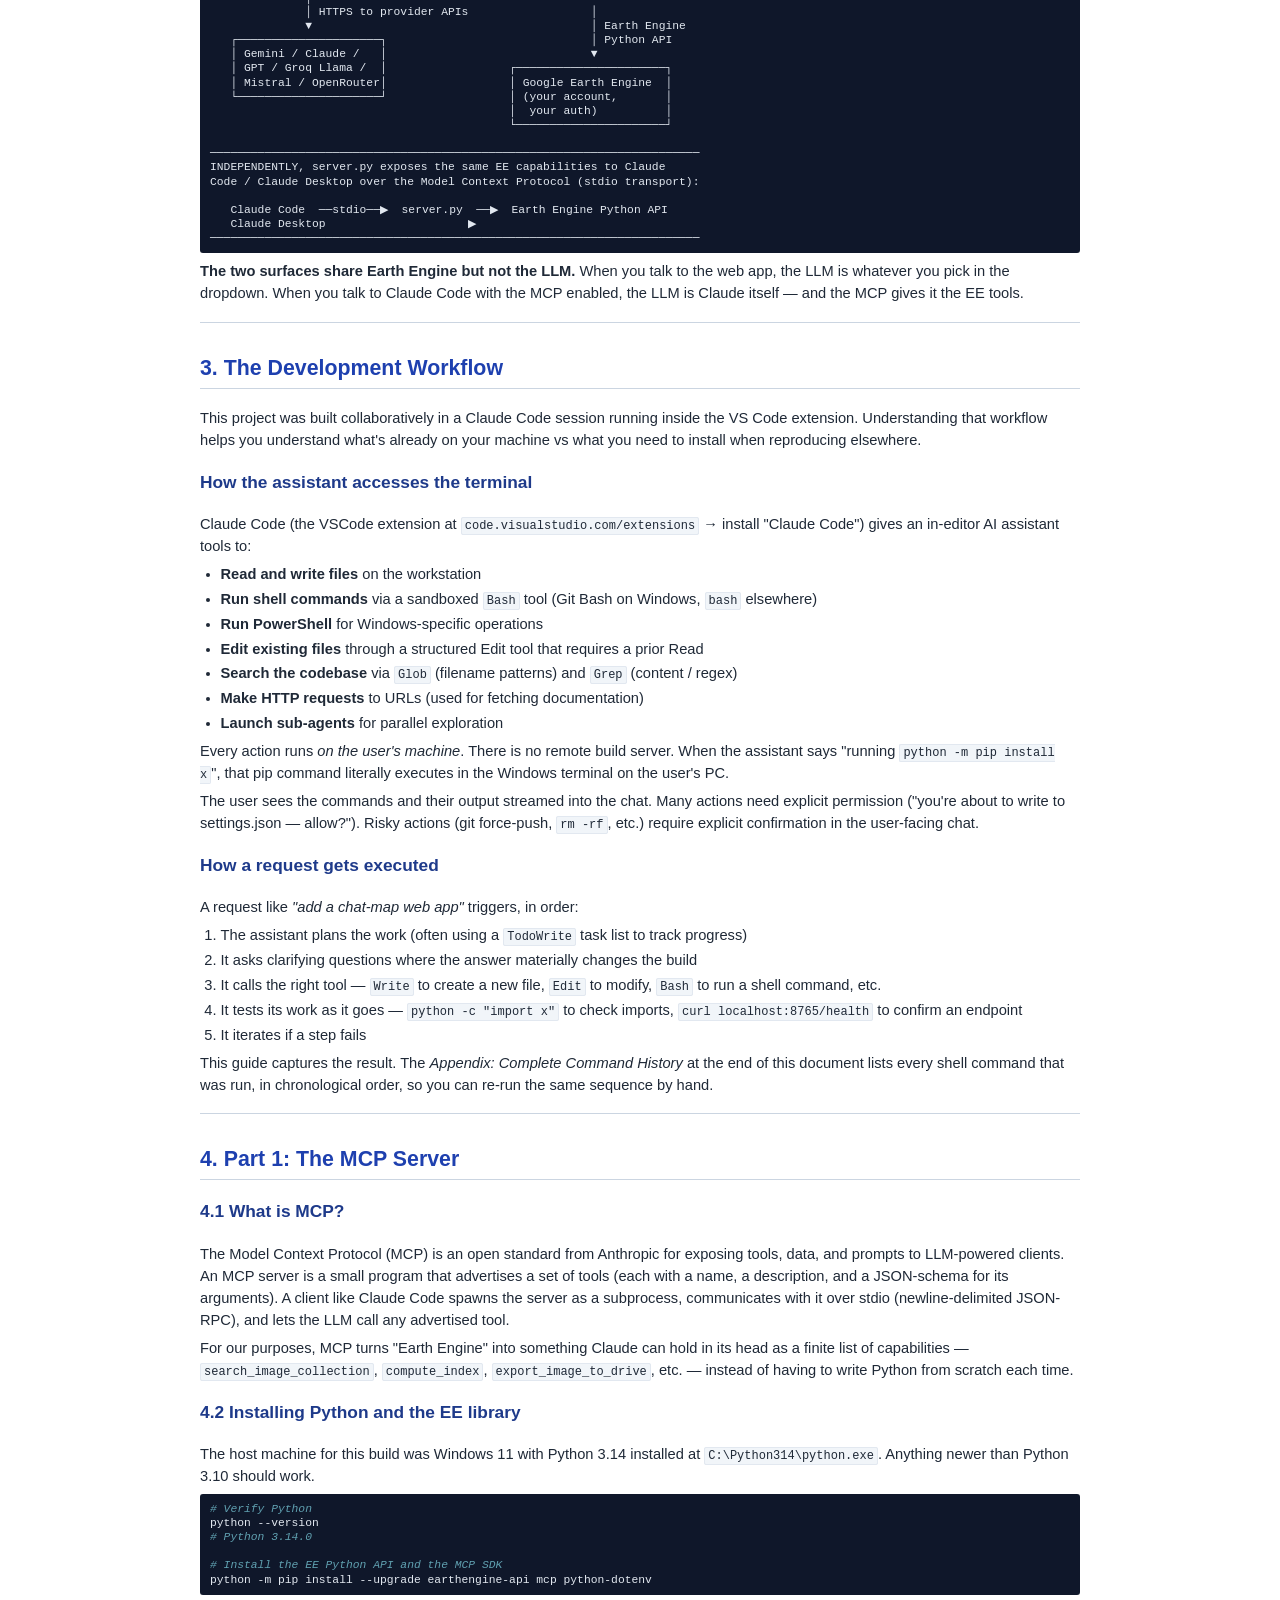
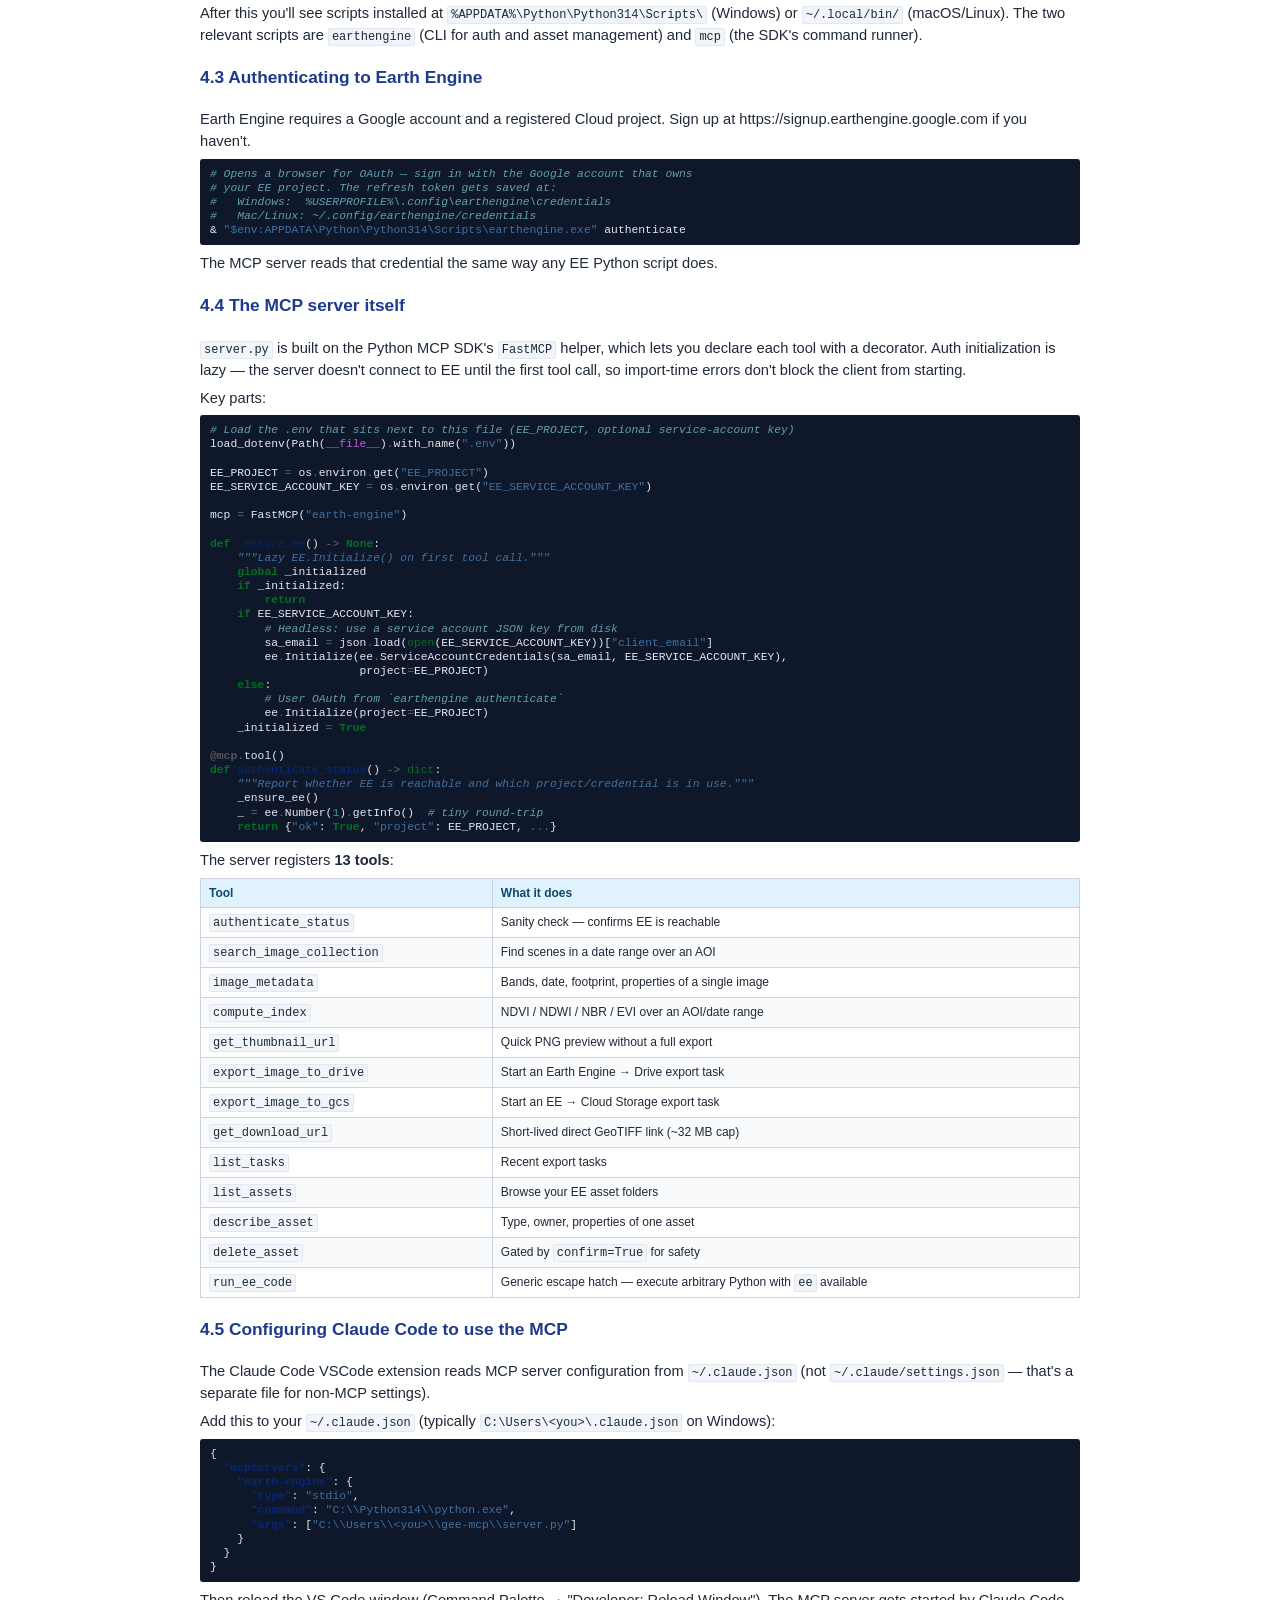
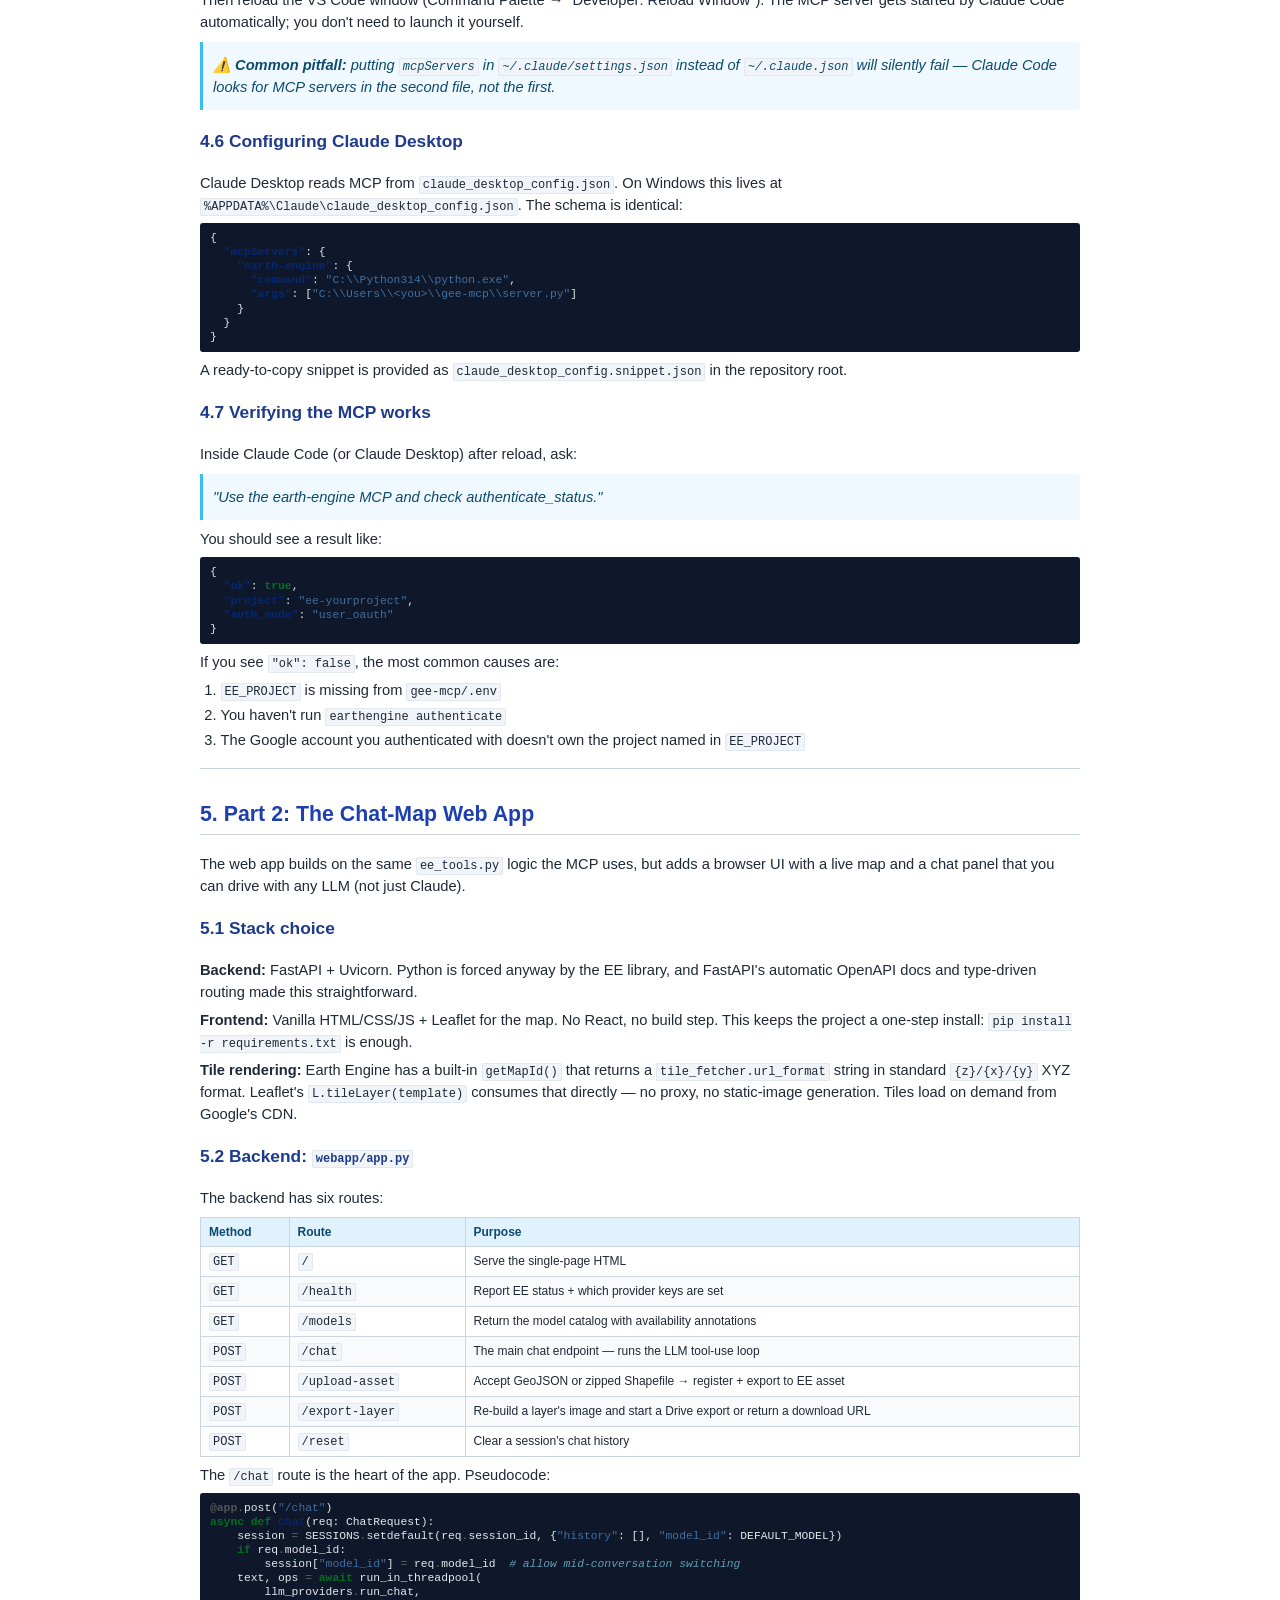
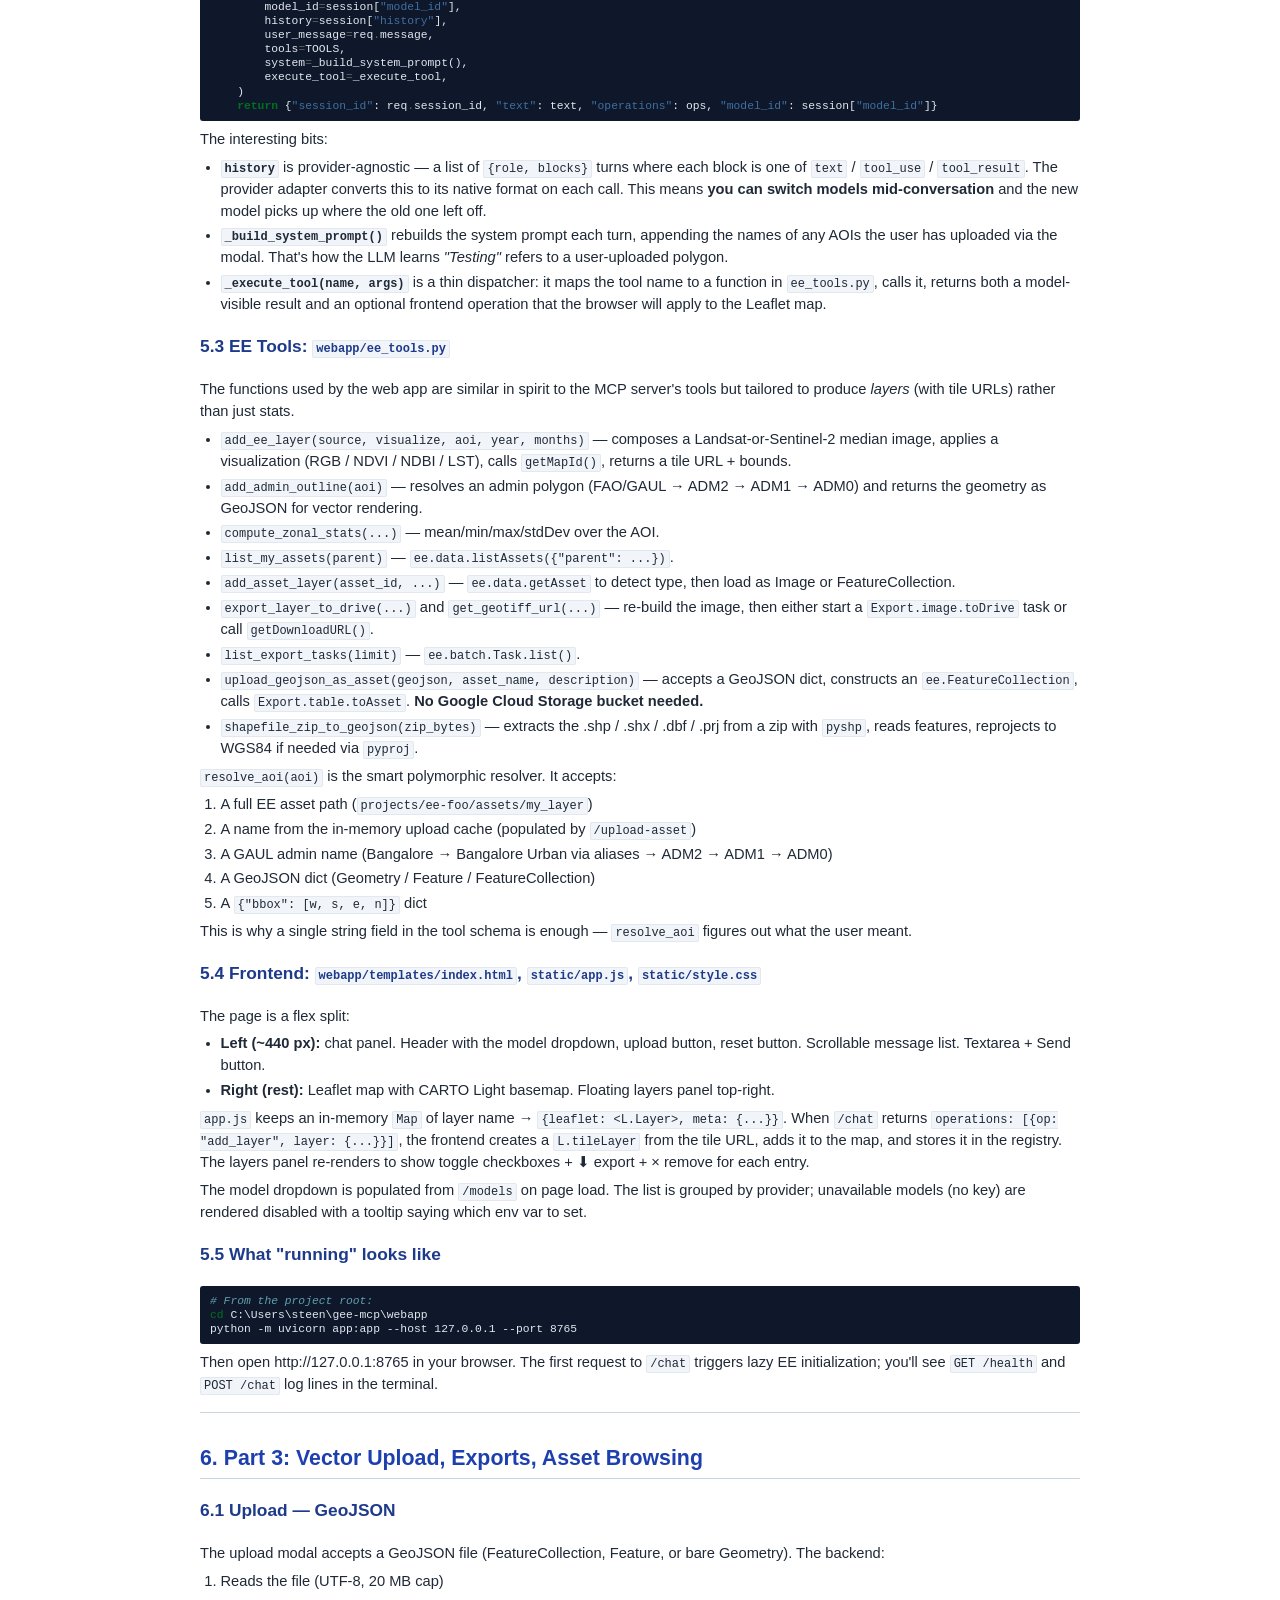
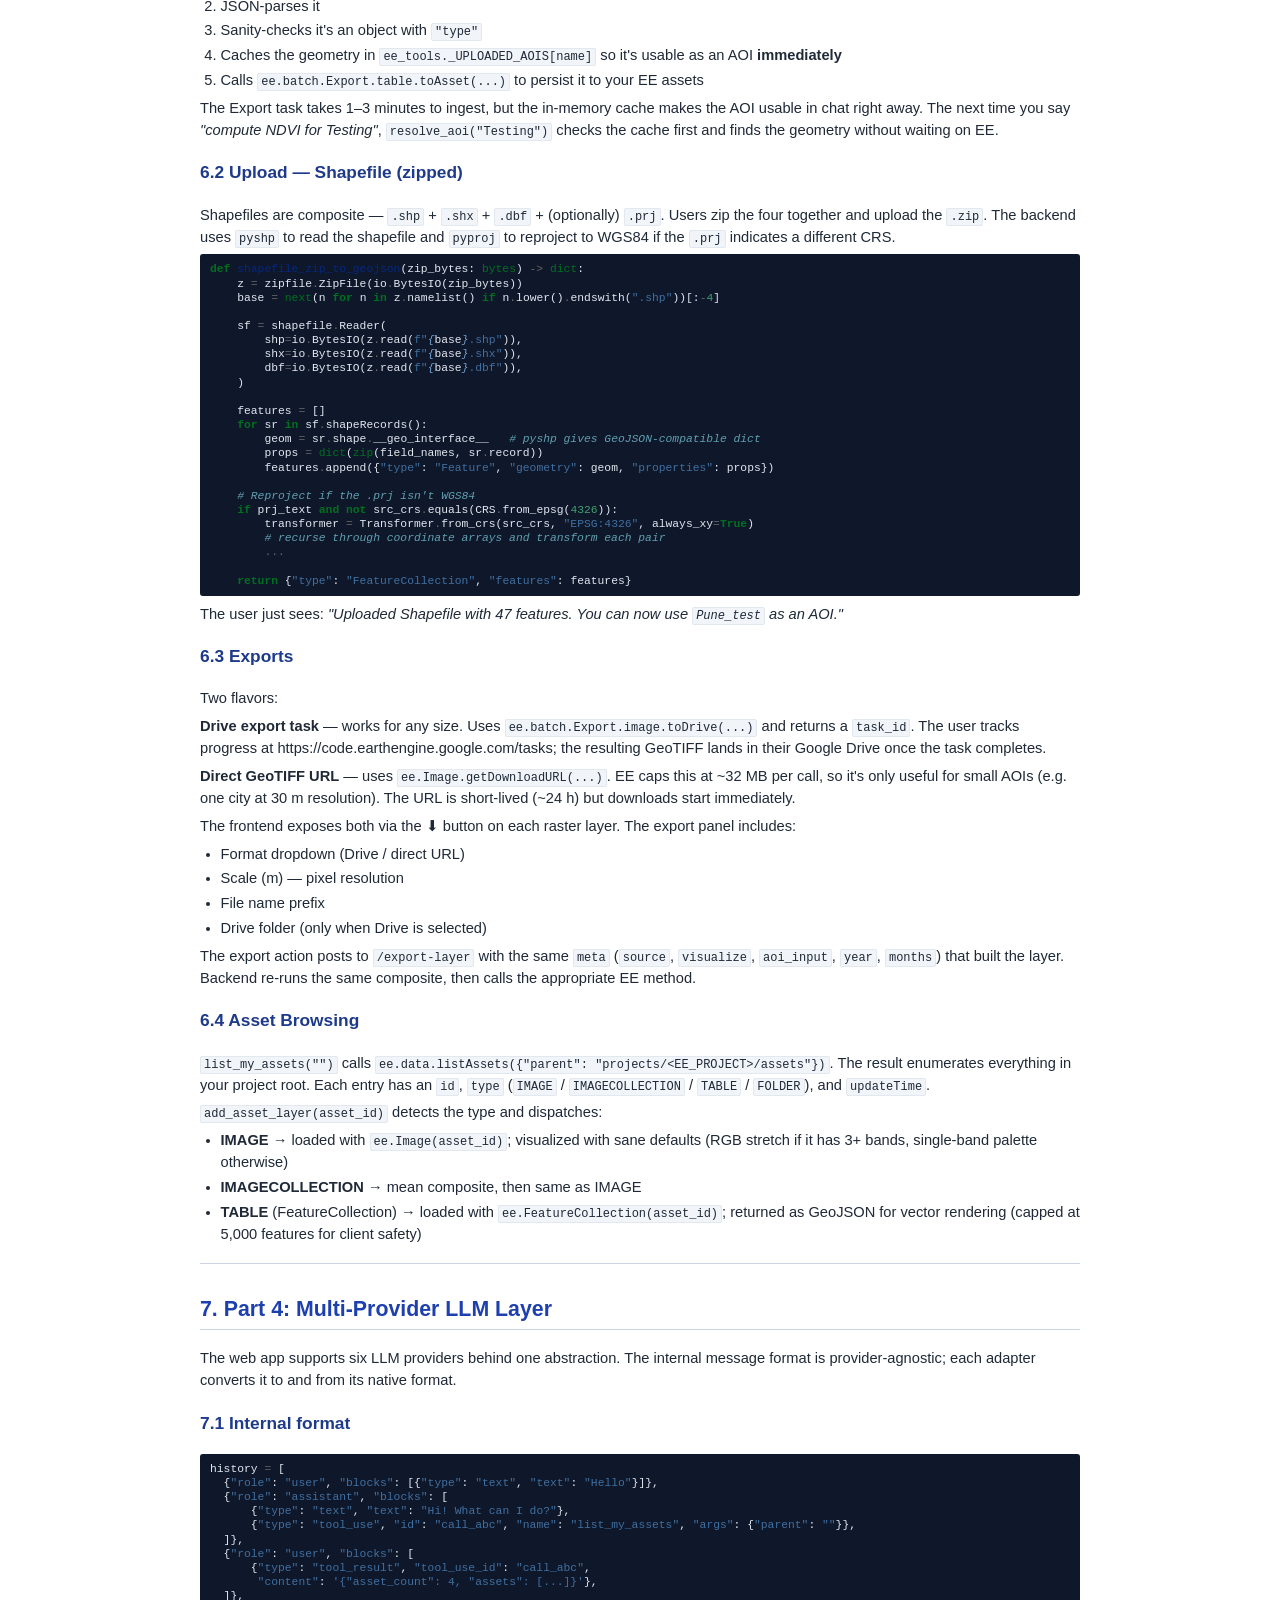
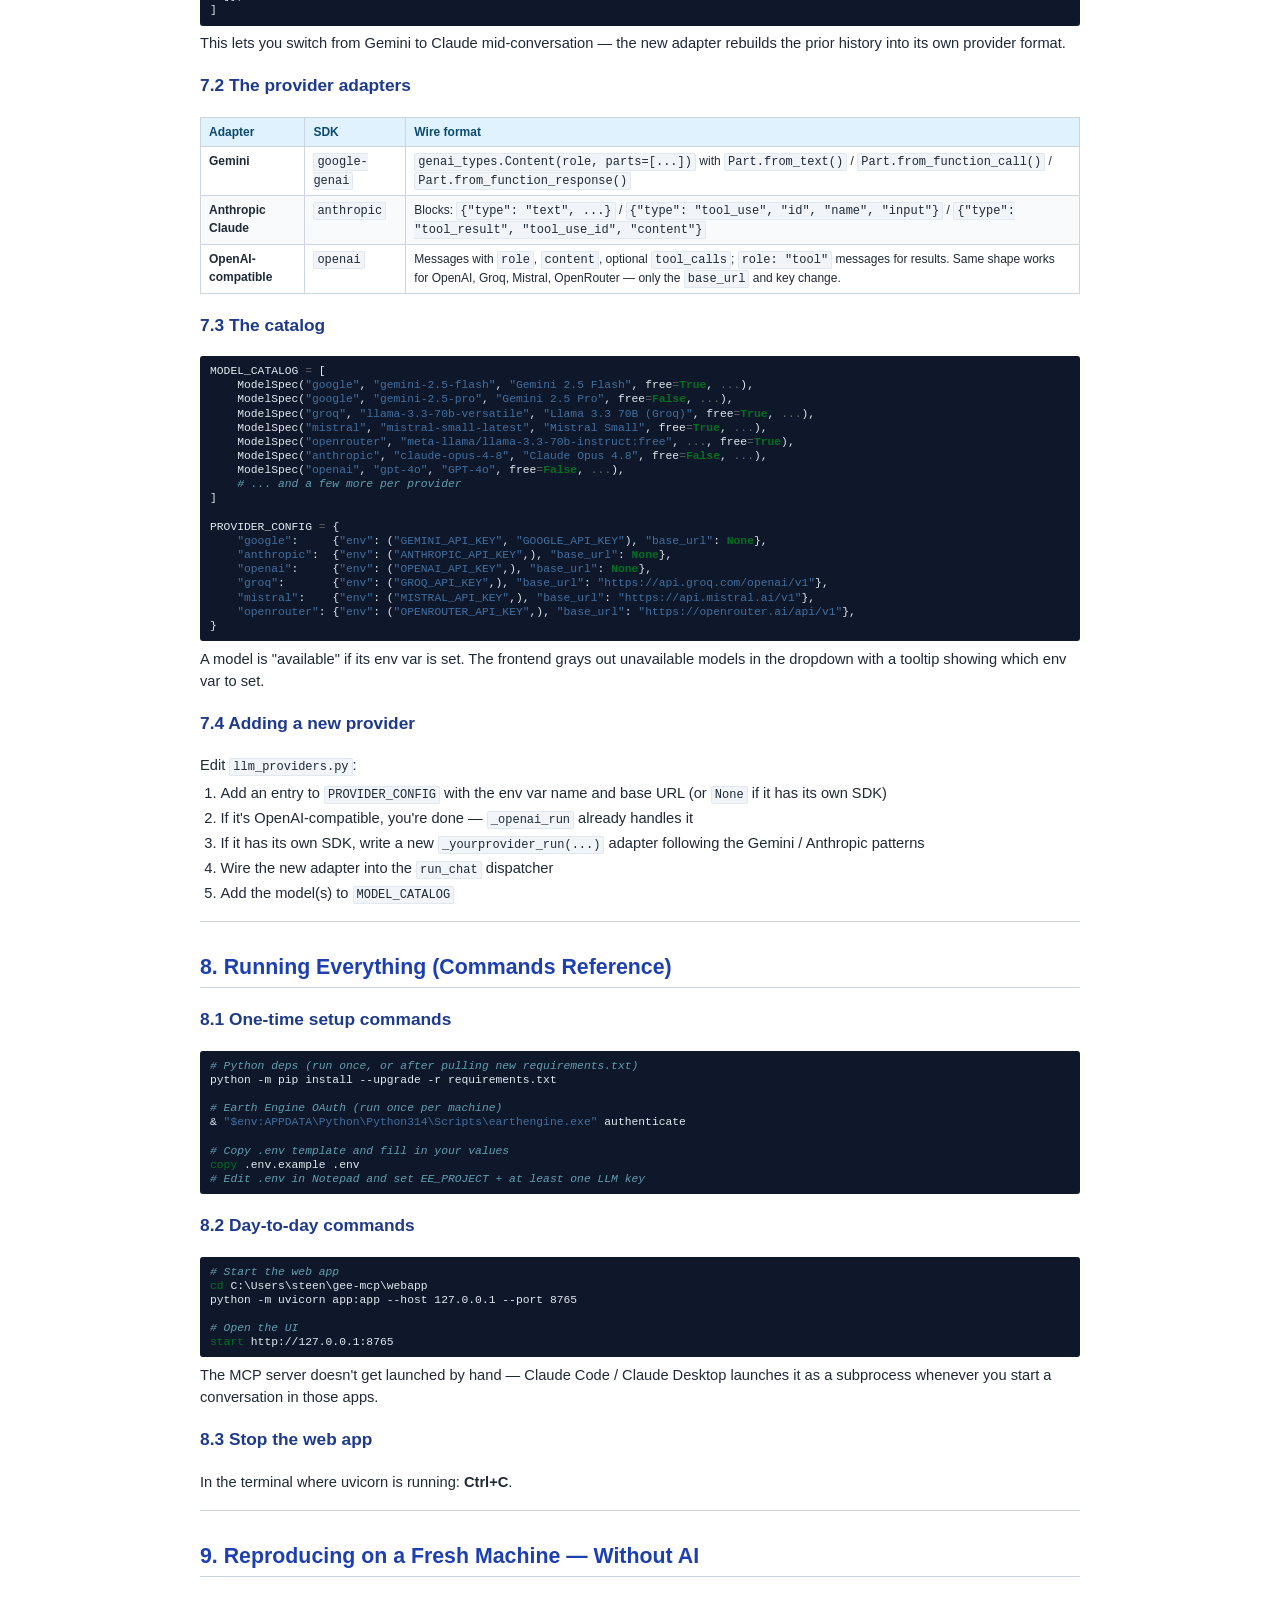
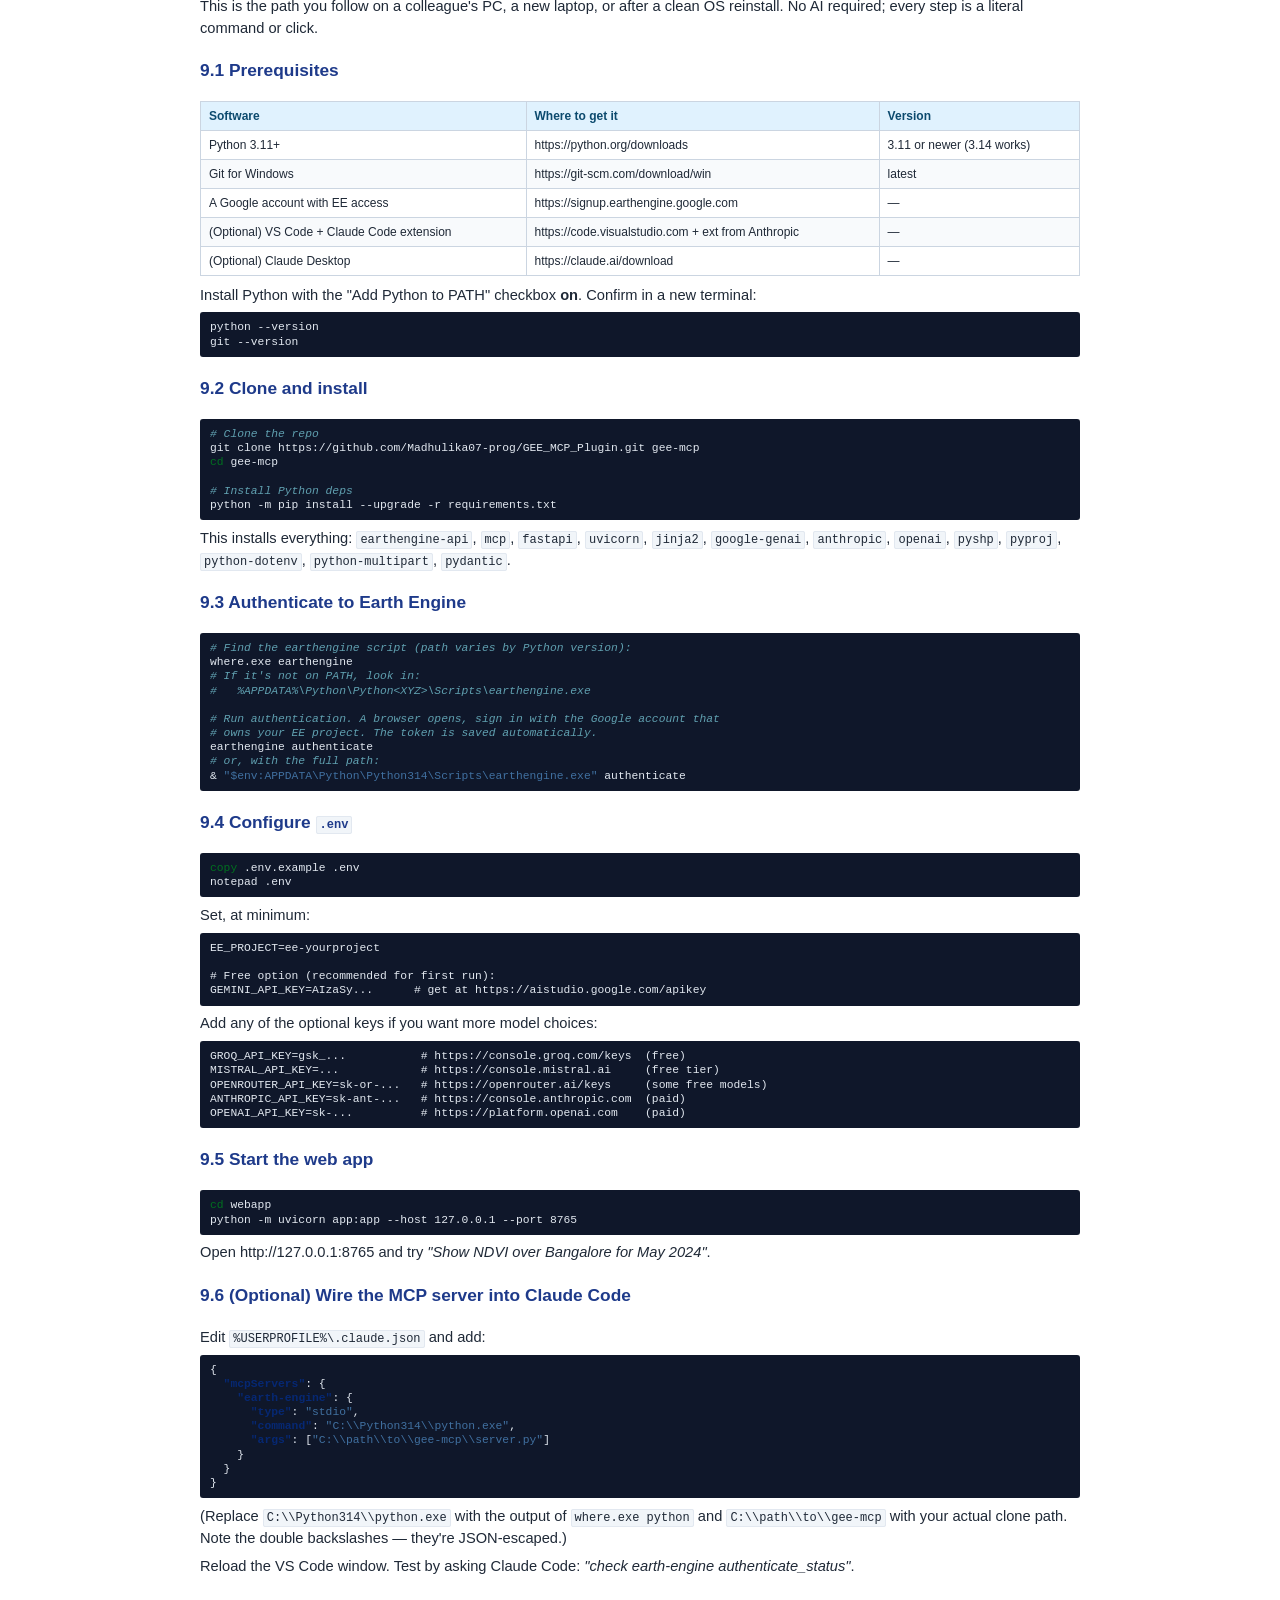
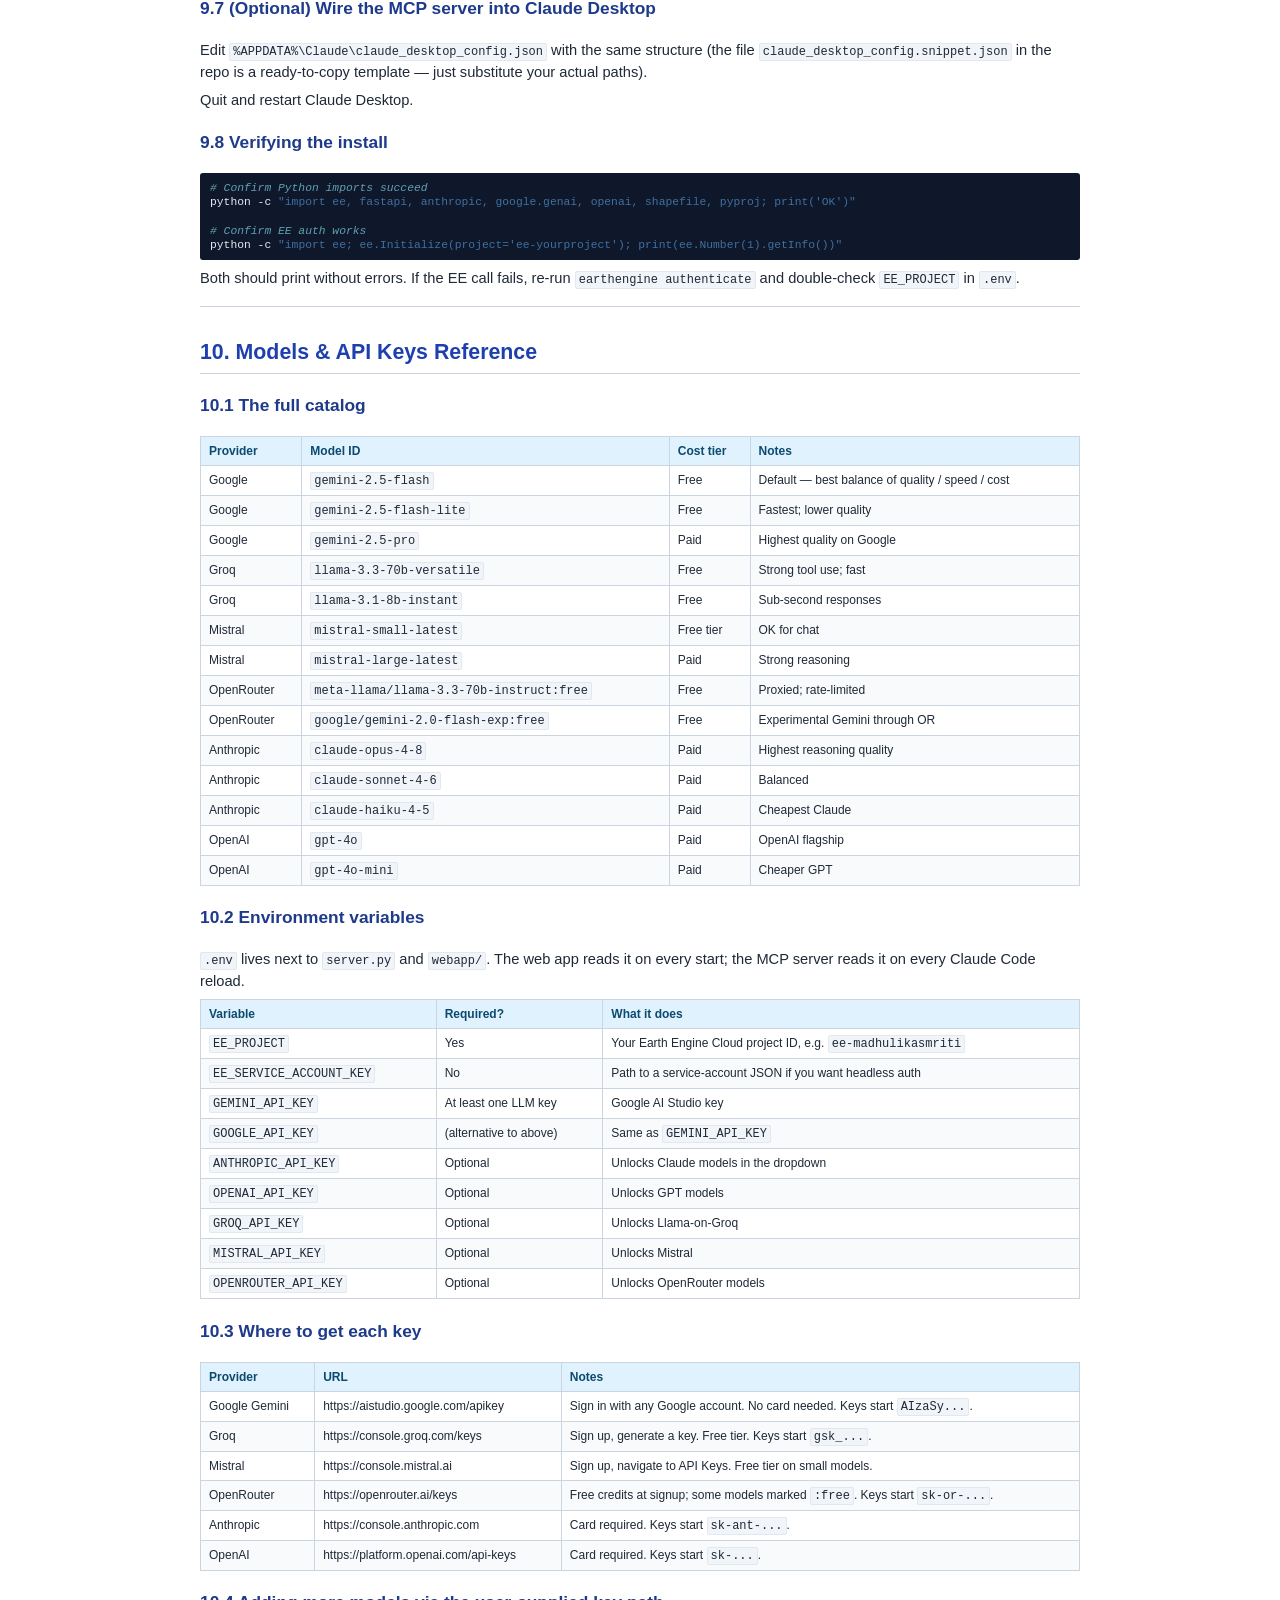
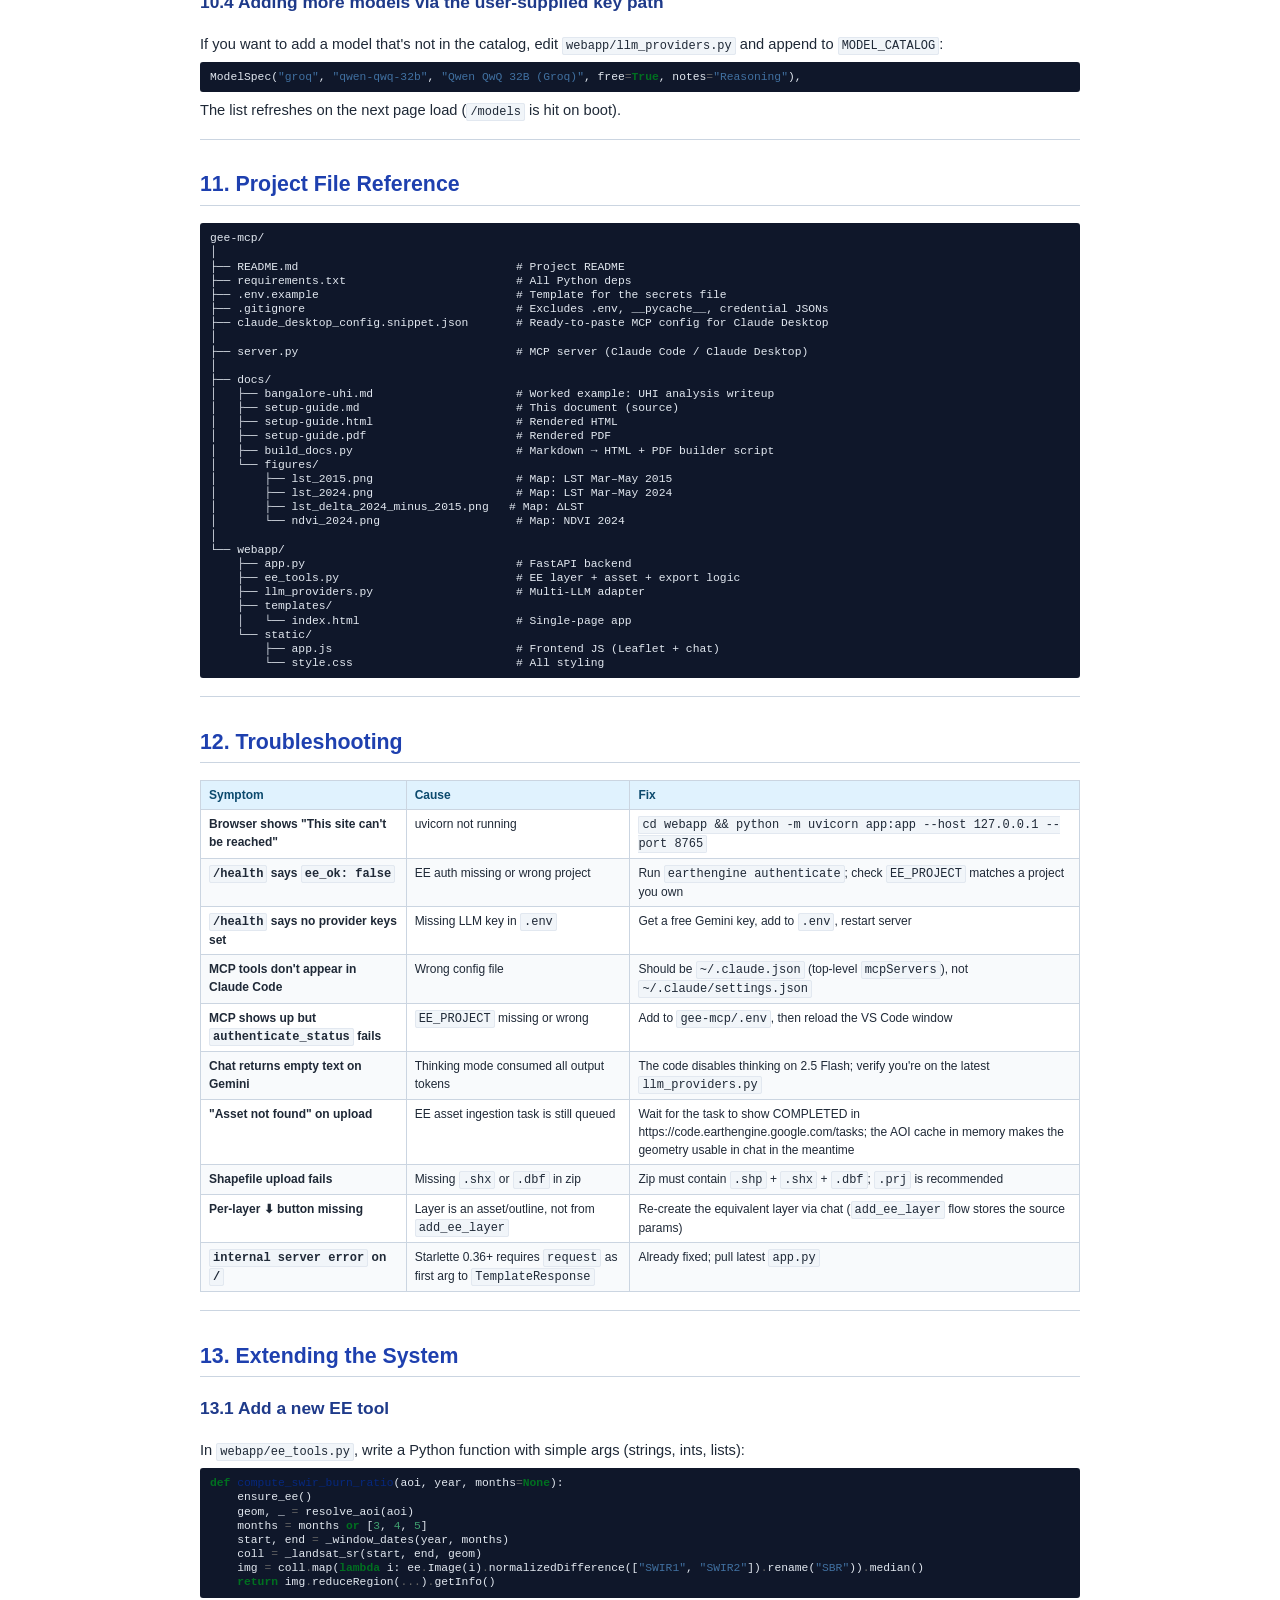
<file: docs/setup-guide.html>
<!doctype html>
<html lang="en">
<head>
<meta charset="utf-8">
<title>GEE_MCP_Plugin — Setup Guide</title>
<style>
@page {
    size: A4;
    margin: 1.5cm 1.8cm 2cm 1.8cm;
    @frame footer {
        -pdf-frame-content: footerContent;
        bottom: 1cm;
        margin-left: 1.8cm;
        margin-right: 1.8cm;
        height: 1cm;
    }
}
body {
    font-family: "Helvetica", "Arial", sans-serif;
    font-size: 10pt;
    line-height: 1.5;
    color: #1f2937;
}
h1 {
    color: #1d4ed8;
    border-bottom: 2px solid #1d4ed8;
    padding-bottom: 0.2em;
    margin-top: 1em;
    font-size: 22pt;
    page-break-after: avoid;
}
h2 {
    color: #1e40af;
    border-bottom: 1px solid #cbd5e1;
    padding-bottom: 0.15em;
    margin-top: 1.4em;
    font-size: 16pt;
    page-break-after: avoid;
    page-break-before: auto;
}
h3 {
    color: #1e3a8a;
    margin-top: 1.1em;
    font-size: 13pt;
    page-break-after: avoid;
}
h4 {
    color: #1e3a8a;
    font-size: 11pt;
    margin-top: 1em;
    page-break-after: avoid;
}
p, li { margin: 0.4em 0; }
ul, ol { margin: 0.4em 0 0.4em 1.4em; padding: 0; }
li { margin: 0.2em 0; }
a { color: #1d4ed8; text-decoration: none; }
strong { font-weight: bold; }
em { font-style: italic; }
code {
    font-family: "Courier New", "Consolas", monospace;
    font-size: 9pt;
    background: #f1f5f9;
    border: 1px solid #e2e8f0;
    border-radius: 2px;
    padding: 1px 3px;
}
pre {
    font-family: "Courier New", "Consolas", monospace;
    font-size: 8.5pt;
    background: #0f172a;
    color: #e2e8f0;
    padding: 8px 10px;
    border-radius: 3px;
    margin: 0.6em 0;
    page-break-inside: avoid;
}
pre code {
    background: transparent;
    border: 0;
    padding: 0;
    color: inherit;
    font-size: 8.5pt;
}
blockquote {
    border-left: 3px solid #38bdf8;
    background: #f0f9ff;
    color: #0c4a6e;
    padding: 6px 10px;
    margin: 0.6em 0;
    font-style: italic;
}
table {
    border-collapse: collapse;
    width: 100%;
    margin: 0.6em 0;
    font-size: 9pt;
    page-break-inside: avoid;
}
th, td {
    border: 1px solid #cbd5e1;
    padding: 5px 8px;
    text-align: left;
    vertical-align: top;
}
th {
    background: #e0f2fe;
    color: #0c4a6e;
    font-weight: bold;
}
tr:nth-child(even) td { background: #f8fafc; }
hr {
    border: 0;
    border-top: 1px solid #cbd5e1;
    margin: 1.2em 0;
}
.toc { background: #f8fafc; border: 1px solid #e2e8f0; padding: 8px 14px; margin: 1em 0; }
.toc ol { margin: 0.2em 0 0.2em 1.4em; }
.footer { font-size: 8pt; color: #64748b; text-align: center; }

body { max-width: 880px; margin: 2em auto; padding: 0 1em; font-size: 11pt; }
</style>
</head>
<body>
<h1 id="gee_mcp_plugin-complete-setup-architecture-guide">GEE_MCP_Plugin — Complete Setup &amp; Architecture Guide</h1>
<blockquote>
<p>Natural-language control of Google Earth Engine, end to end. This document covers what was built, how it was built, every command that was run, and how to reproduce the whole stack on a fresh machine without AI assistance.</p>
</blockquote>
<p><strong>Project repository:</strong> https://github.com/Madhulika07-prog/GEE_MCP_Plugin
<strong>Author:</strong> Madhulika Smriti
<strong>Generated:</strong> 2026-05-29</p>
<hr />
<h2 id="table-of-contents">Table of Contents</h2>
<ol>
<li><a href="#1-what-this-is">What This Is</a></li>
<li><a href="#2-architecture-at-a-glance">Architecture at a Glance</a></li>
<li><a href="#3-the-development-workflow">The Development Workflow</a></li>
<li><a href="#4-part-1-the-mcp-server">Part 1: The MCP Server</a></li>
<li><a href="#5-part-2-the-chat-map-web-app">Part 2: The Chat-Map Web App</a></li>
<li><a href="#6-part-3-vector-upload-exports-asset-browsing">Part 3: Vector Upload, Exports, Asset Browsing</a></li>
<li><a href="#7-part-4-multi-provider-llm-layer">Part 4: Multi-Provider LLM Layer</a></li>
<li><a href="#8-running-everything-commands-reference">Running Everything (Commands Reference)</a></li>
<li><a href="#9-reproducing-on-a-fresh-machine--without-ai">Reproducing on a Fresh Machine — Without AI</a></li>
<li><a href="#10-models--api-keys-reference">Models &amp; API Keys Reference</a></li>
<li><a href="#11-project-file-reference">Project File Reference</a></li>
<li><a href="#12-troubleshooting">Troubleshooting</a></li>
<li><a href="#13-extending-the-system">Extending the System</a></li>
<li><a href="#14-appendix-complete-command-history">Appendix: Complete Command History</a></li>
</ol>
<hr />
<h2 id="1-what-this-is">1. What This Is</h2>
<p>Two independent but related ways to drive Google Earth Engine in plain English:</p>
<p><strong>(a) An MCP server (<code>server.py</code>)</strong> that exposes Earth Engine as a set of tools to any client that speaks the Model Context Protocol — primarily Claude Code (the CLI / VSCode native extension) and Claude Desktop. When you ask Claude <em>"compute NDVI for Bangalore in May 2024"</em>, Claude calls our MCP tools instead of writing Python by hand; the server executes the call against your authenticated Earth Engine account and returns the result.</p>
<p><strong>(b) A standalone chat-map web app (<code>webapp/</code>)</strong> — a single-page browser app with a chat panel on the left and a live Leaflet map on the right. Talk to the app, see EE layers appear on the map as live tiles. Built on top of the same EE tool functions, plus:</p>
<ul>
<li>A <strong>multi-provider LLM layer</strong> so you can switch between Gemini (free), Claude, GPT-4o, Llama-on-Groq (free), Mistral, and OpenRouter mid-conversation</li>
<li><strong>Vector data upload</strong> — drag in a GeoJSON or a zipped Shapefile and it becomes a usable AOI immediately, with automatic reprojection to WGS84</li>
<li><strong>Per-layer exports</strong> — Drive task or short-lived direct GeoTIFF download</li>
<li><strong>Asset browsing</strong> — list and visualize your own Earth Engine assets</li>
</ul>
<p>The web app is single-user and runs on <code>localhost:8765</code>. It uses your own EE auth credential and your own LLM API key. No data flows through any third-party server we control.</p>
<hr />
<h2 id="2-architecture-at-a-glance">2. Architecture at a Glance</h2>
<div class="codehilite" style="background: #f0f0f0"><pre style="line-height: 125%;"><span></span><code>                ┌──────────────────────────────────────────────────────┐
                │  Browser  (Leaflet map + chat panel + upload modal) │
                │  Layers panel, model dropdown, per-layer exports    │
                └─────────────────┬────────────────────────────────────┘
                                  │  HTTP: POST /chat, /upload-asset,
                                  │        /export-layer; GET /models, /health
                                  ▼
                ┌──────────────────────────────────────────────────────┐
                │  FastAPI backend (webapp/app.py)                     │
                │  • Per-session chat state                            │
                │  • Routes user messages through llm_providers.py     │
                │  • Executes tool calls via ee_tools.py               │
                └─────────────────┬────────────────────────────────────┘
                                  │ python imports
              ┌───────────────────┴───────────────────────┐
              ▼                                           ▼
   ┌─────────────────────┐                ┌─────────────────────────┐
   │ llm_providers.py    │                │ ee_tools.py             │
   │ • Internal history  │                │ • AOI resolution        │
   │   format            │                │ • Landsat/Sentinel-2    │
   │ • Gemini adapter    │                │   composites + indices  │
   │ • Anthropic adapter │                │ • Asset CRUD            │
   │ • OpenAI-compatible │                │ • Drive / GeoTIFF       │
   │   (OpenAI, Groq,    │                │   exports               │
   │   Mistral, OR)      │                │ • Shapefile/GeoJSON     │
   └─────────────────────┘                │   upload                │
              │                            └─────────────────────────┘
              │ HTTPS to provider APIs                  │
              ▼                                         │ Earth Engine
   ┌─────────────────────┐                              │ Python API
   │ Gemini / Claude /   │                              ▼
   │ GPT / Groq Llama /  │                  ┌──────────────────────┐
   │ Mistral / OpenRouter│                  │ Google Earth Engine  │
   └─────────────────────┘                  │ (your account,       │
                                            │  your auth)          │
                                            └──────────────────────┘

────────────────────────────────────────────────────────────────────────
INDEPENDENTLY, server.py exposes the same EE capabilities to Claude
Code / Claude Desktop over the Model Context Protocol (stdio transport):

   Claude Code  ──stdio──▶  server.py  ──▶  Earth Engine Python API
   Claude Desktop                     ▶
────────────────────────────────────────────────────────────────────────
</code></pre></div>

<p><strong>The two surfaces share Earth Engine but not the LLM.</strong> When you talk to the web app, the LLM is whatever you pick in the dropdown. When you talk to Claude Code with the MCP enabled, the LLM is Claude itself — and the MCP gives it the EE tools.</p>
<hr />
<h2 id="3-the-development-workflow">3. The Development Workflow</h2>
<p>This project was built collaboratively in a Claude Code session running inside the VS Code extension. Understanding that workflow helps you understand what's already on your machine vs what you need to install when reproducing elsewhere.</p>
<h3 id="how-the-assistant-accesses-the-terminal">How the assistant accesses the terminal</h3>
<p>Claude Code (the VSCode extension at <code>code.visualstudio.com/extensions</code> → install "Claude Code") gives an in-editor AI assistant tools to:</p>
<ul>
<li><strong>Read and write files</strong> on the workstation</li>
<li><strong>Run shell commands</strong> via a sandboxed <code>Bash</code> tool (Git Bash on Windows, <code>bash</code> elsewhere)</li>
<li><strong>Run PowerShell</strong> for Windows-specific operations</li>
<li><strong>Edit existing files</strong> through a structured Edit tool that requires a prior Read</li>
<li><strong>Search the codebase</strong> via <code>Glob</code> (filename patterns) and <code>Grep</code> (content / regex)</li>
<li><strong>Make HTTP requests</strong> to URLs (used for fetching documentation)</li>
<li><strong>Launch sub-agents</strong> for parallel exploration</li>
</ul>
<p>Every action runs <em>on the user's machine</em>. There is no remote build server. When the assistant says "running <code>python -m pip install x</code>", that pip command literally executes in the Windows terminal on the user's PC.</p>
<p>The user sees the commands and their output streamed into the chat. Many actions need explicit permission ("you're about to write to settings.json — allow?"). Risky actions (git force-push, <code>rm -rf</code>, etc.) require explicit confirmation in the user-facing chat.</p>
<h3 id="how-a-request-gets-executed">How a request gets executed</h3>
<p>A request like <em>"add a chat-map web app"</em> triggers, in order:</p>
<ol>
<li>The assistant plans the work (often using a <code>TodoWrite</code> task list to track progress)</li>
<li>It asks clarifying questions where the answer materially changes the build</li>
<li>It calls the right tool — <code>Write</code> to create a new file, <code>Edit</code> to modify, <code>Bash</code> to run a shell command, etc.</li>
<li>It tests its work as it goes — <code>python -c "import x"</code> to check imports, <code>curl localhost:8765/health</code> to confirm an endpoint</li>
<li>It iterates if a step fails</li>
</ol>
<p>This guide captures the result. The <em>Appendix: Complete Command History</em> at the end of this document lists every shell command that was run, in chronological order, so you can re-run the same sequence by hand.</p>
<hr />
<h2 id="4-part-1-the-mcp-server">4. Part 1: The MCP Server</h2>
<h3 id="41-what-is-mcp">4.1 What is MCP?</h3>
<p>The Model Context Protocol (MCP) is an open standard from Anthropic for exposing tools, data, and prompts to LLM-powered clients. An MCP server is a small program that advertises a set of tools (each with a name, a description, and a JSON-schema for its arguments). A client like Claude Code spawns the server as a subprocess, communicates with it over stdio (newline-delimited JSON-RPC), and lets the LLM call any advertised tool.</p>
<p>For our purposes, MCP turns "Earth Engine" into something Claude can hold in its head as a finite list of capabilities — <code>search_image_collection</code>, <code>compute_index</code>, <code>export_image_to_drive</code>, etc. — instead of having to write Python from scratch each time.</p>
<h3 id="42-installing-python-and-the-ee-library">4.2 Installing Python and the EE library</h3>
<p>The host machine for this build was Windows 11 with Python 3.14 installed at <code>C:\Python314\python.exe</code>. Anything newer than Python 3.10 should work.</p>
<div class="codehilite" style="background: #f0f0f0"><pre style="line-height: 125%;"><span></span><code><span style="color: #60A0B0; font-style: italic"># Verify Python</span>
python --version
<span style="color: #60A0B0; font-style: italic"># Python 3.14.0</span>

<span style="color: #60A0B0; font-style: italic"># Install the EE Python API and the MCP SDK</span>
python -m pip install --upgrade earthengine-api mcp python-dotenv
</code></pre></div>

<p>After this you'll see scripts installed at <code>%APPDATA%\Python\Python314\Scripts\</code> (Windows) or <code>~/.local/bin/</code> (macOS/Linux). The two relevant scripts are <code>earthengine</code> (CLI for auth and asset management) and <code>mcp</code> (the SDK's command runner).</p>
<h3 id="43-authenticating-to-earth-engine">4.3 Authenticating to Earth Engine</h3>
<p>Earth Engine requires a Google account and a registered Cloud project. Sign up at https://signup.earthengine.google.com if you haven't.</p>
<div class="codehilite" style="background: #f0f0f0"><pre style="line-height: 125%;"><span></span><code><span style="color: #60A0B0; font-style: italic"># Opens a browser for OAuth — sign in with the Google account that owns</span>
<span style="color: #60A0B0; font-style: italic"># your EE project. The refresh token gets saved at:</span>
<span style="color: #60A0B0; font-style: italic">#   Windows:  %USERPROFILE%\.config\earthengine\credentials</span>
<span style="color: #60A0B0; font-style: italic">#   Mac/Linux: ~/.config/earthengine/credentials</span>
&amp; <span style="color: #4070A0">&quot;$env:APPDATA\Python\Python314\Scripts\earthengine.exe&quot;</span> authenticate
</code></pre></div>

<p>The MCP server reads that credential the same way any EE Python script does.</p>
<h3 id="44-the-mcp-server-itself">4.4 The MCP server itself</h3>
<p><code>server.py</code> is built on the Python MCP SDK's <code>FastMCP</code> helper, which lets you declare each tool with a decorator. Auth initialization is lazy — the server doesn't connect to EE until the first tool call, so import-time errors don't block the client from starting.</p>
<p>Key parts:</p>
<div class="codehilite" style="background: #f0f0f0"><pre style="line-height: 125%;"><span></span><code><span style="color: #60A0B0; font-style: italic"># Load the .env that sits next to this file (EE_PROJECT, optional service-account key)</span>
load_dotenv(Path(<span style="color: #BB60D5">__file__</span>)<span style="color: #666">.</span>with_name(<span style="color: #4070A0">&quot;.env&quot;</span>))

EE_PROJECT <span style="color: #666">=</span> os<span style="color: #666">.</span>environ<span style="color: #666">.</span>get(<span style="color: #4070A0">&quot;EE_PROJECT&quot;</span>)
EE_SERVICE_ACCOUNT_KEY <span style="color: #666">=</span> os<span style="color: #666">.</span>environ<span style="color: #666">.</span>get(<span style="color: #4070A0">&quot;EE_SERVICE_ACCOUNT_KEY&quot;</span>)

mcp <span style="color: #666">=</span> FastMCP(<span style="color: #4070A0">&quot;earth-engine&quot;</span>)

<span style="color: #007020; font-weight: bold">def</span><span style="color: #BBB"> </span><span style="color: #06287E">_ensure_ee</span>() <span style="color: #666">-&gt;</span> <span style="color: #007020; font-weight: bold">None</span>:
<span style="color: #BBB">    </span><span style="color: #4070A0; font-style: italic">&quot;&quot;&quot;Lazy EE.Initialize() on first tool call.&quot;&quot;&quot;</span>
    <span style="color: #007020; font-weight: bold">global</span> _initialized
    <span style="color: #007020; font-weight: bold">if</span> _initialized:
        <span style="color: #007020; font-weight: bold">return</span>
    <span style="color: #007020; font-weight: bold">if</span> EE_SERVICE_ACCOUNT_KEY:
        <span style="color: #60A0B0; font-style: italic"># Headless: use a service account JSON key from disk</span>
        sa_email <span style="color: #666">=</span> json<span style="color: #666">.</span>load(<span style="color: #007020">open</span>(EE_SERVICE_ACCOUNT_KEY))[<span style="color: #4070A0">&quot;client_email&quot;</span>]
        ee<span style="color: #666">.</span>Initialize(ee<span style="color: #666">.</span>ServiceAccountCredentials(sa_email, EE_SERVICE_ACCOUNT_KEY),
                      project<span style="color: #666">=</span>EE_PROJECT)
    <span style="color: #007020; font-weight: bold">else</span>:
        <span style="color: #60A0B0; font-style: italic"># User OAuth from `earthengine authenticate`</span>
        ee<span style="color: #666">.</span>Initialize(project<span style="color: #666">=</span>EE_PROJECT)
    _initialized <span style="color: #666">=</span> <span style="color: #007020; font-weight: bold">True</span>

<span style="color: #555; font-weight: bold">@mcp</span><span style="color: #666">.</span>tool()
<span style="color: #007020; font-weight: bold">def</span><span style="color: #BBB"> </span><span style="color: #06287E">authenticate_status</span>() <span style="color: #666">-&gt;</span> <span style="color: #007020">dict</span>:
<span style="color: #BBB">    </span><span style="color: #4070A0; font-style: italic">&quot;&quot;&quot;Report whether EE is reachable and which project/credential is in use.&quot;&quot;&quot;</span>
    _ensure_ee()
    _ <span style="color: #666">=</span> ee<span style="color: #666">.</span>Number(<span style="color: #40A070">1</span>)<span style="color: #666">.</span>getInfo()  <span style="color: #60A0B0; font-style: italic"># tiny round-trip</span>
    <span style="color: #007020; font-weight: bold">return</span> {<span style="color: #4070A0">&quot;ok&quot;</span>: <span style="color: #007020; font-weight: bold">True</span>, <span style="color: #4070A0">&quot;project&quot;</span>: EE_PROJECT, <span style="color: #666">...</span>}
</code></pre></div>

<p>The server registers <strong>13 tools</strong>:</p>
<table>
<thead>
<tr>
<th>Tool</th>
<th>What it does</th>
</tr>
</thead>
<tbody>
<tr>
<td><code>authenticate_status</code></td>
<td>Sanity check — confirms EE is reachable</td>
</tr>
<tr>
<td><code>search_image_collection</code></td>
<td>Find scenes in a date range over an AOI</td>
</tr>
<tr>
<td><code>image_metadata</code></td>
<td>Bands, date, footprint, properties of a single image</td>
</tr>
<tr>
<td><code>compute_index</code></td>
<td>NDVI / NDWI / NBR / EVI over an AOI/date range</td>
</tr>
<tr>
<td><code>get_thumbnail_url</code></td>
<td>Quick PNG preview without a full export</td>
</tr>
<tr>
<td><code>export_image_to_drive</code></td>
<td>Start an Earth Engine → Drive export task</td>
</tr>
<tr>
<td><code>export_image_to_gcs</code></td>
<td>Start an EE → Cloud Storage export task</td>
</tr>
<tr>
<td><code>get_download_url</code></td>
<td>Short-lived direct GeoTIFF link (~32 MB cap)</td>
</tr>
<tr>
<td><code>list_tasks</code></td>
<td>Recent export tasks</td>
</tr>
<tr>
<td><code>list_assets</code></td>
<td>Browse your EE asset folders</td>
</tr>
<tr>
<td><code>describe_asset</code></td>
<td>Type, owner, properties of one asset</td>
</tr>
<tr>
<td><code>delete_asset</code></td>
<td>Gated by <code>confirm=True</code> for safety</td>
</tr>
<tr>
<td><code>run_ee_code</code></td>
<td>Generic escape hatch — execute arbitrary Python with <code>ee</code> available</td>
</tr>
</tbody>
</table>
<h3 id="45-configuring-claude-code-to-use-the-mcp">4.5 Configuring Claude Code to use the MCP</h3>
<p>The Claude Code VSCode extension reads MCP server configuration from <code>~/.claude.json</code> (not <code>~/.claude/settings.json</code> — that's a separate file for non-MCP settings).</p>
<p>Add this to your <code>~/.claude.json</code> (typically <code>C:\Users\&lt;you&gt;\.claude.json</code> on Windows):</p>
<div class="codehilite" style="background: #f0f0f0"><pre style="line-height: 125%;"><span></span><code>{
<span style="color: #BBB">  </span><span style="color: #062873; font-weight: bold">&quot;mcpServers&quot;</span>:<span style="color: #BBB"> </span>{
<span style="color: #BBB">    </span><span style="color: #062873; font-weight: bold">&quot;earth-engine&quot;</span>:<span style="color: #BBB"> </span>{
<span style="color: #BBB">      </span><span style="color: #062873; font-weight: bold">&quot;type&quot;</span>:<span style="color: #BBB"> </span><span style="color: #4070A0">&quot;stdio&quot;</span>,
<span style="color: #BBB">      </span><span style="color: #062873; font-weight: bold">&quot;command&quot;</span>:<span style="color: #BBB"> </span><span style="color: #4070A0">&quot;C:\\Python314\\python.exe&quot;</span>,
<span style="color: #BBB">      </span><span style="color: #062873; font-weight: bold">&quot;args&quot;</span>:<span style="color: #BBB"> </span>[<span style="color: #4070A0">&quot;C:\\Users\\&lt;you&gt;\\gee-mcp\\server.py&quot;</span>]
<span style="color: #BBB">    </span>}
<span style="color: #BBB">  </span>}
}
</code></pre></div>

<p>Then reload the VS Code window (Command Palette → "Developer: Reload Window"). The MCP server gets started by Claude Code automatically; you don't need to launch it yourself.</p>
<blockquote>
<p>⚠️ <strong>Common pitfall:</strong> putting <code>mcpServers</code> in <code>~/.claude/settings.json</code> instead of <code>~/.claude.json</code> will silently fail — Claude Code looks for MCP servers in the second file, not the first.</p>
</blockquote>
<h3 id="46-configuring-claude-desktop">4.6 Configuring Claude Desktop</h3>
<p>Claude Desktop reads MCP from <code>claude_desktop_config.json</code>. On Windows this lives at <code>%APPDATA%\Claude\claude_desktop_config.json</code>. The schema is identical:</p>
<div class="codehilite" style="background: #f0f0f0"><pre style="line-height: 125%;"><span></span><code>{
<span style="color: #BBB">  </span><span style="color: #062873; font-weight: bold">&quot;mcpServers&quot;</span>:<span style="color: #BBB"> </span>{
<span style="color: #BBB">    </span><span style="color: #062873; font-weight: bold">&quot;earth-engine&quot;</span>:<span style="color: #BBB"> </span>{
<span style="color: #BBB">      </span><span style="color: #062873; font-weight: bold">&quot;command&quot;</span>:<span style="color: #BBB"> </span><span style="color: #4070A0">&quot;C:\\Python314\\python.exe&quot;</span>,
<span style="color: #BBB">      </span><span style="color: #062873; font-weight: bold">&quot;args&quot;</span>:<span style="color: #BBB"> </span>[<span style="color: #4070A0">&quot;C:\\Users\\&lt;you&gt;\\gee-mcp\\server.py&quot;</span>]
<span style="color: #BBB">    </span>}
<span style="color: #BBB">  </span>}
}
</code></pre></div>

<p>A ready-to-copy snippet is provided as <code>claude_desktop_config.snippet.json</code> in the repository root.</p>
<h3 id="47-verifying-the-mcp-works">4.7 Verifying the MCP works</h3>
<p>Inside Claude Code (or Claude Desktop) after reload, ask:</p>
<blockquote>
<p>"Use the earth-engine MCP and check authenticate_status."</p>
</blockquote>
<p>You should see a result like:</p>
<div class="codehilite" style="background: #f0f0f0"><pre style="line-height: 125%;"><span></span><code>{
<span style="color: #BBB">  </span><span style="color: #062873; font-weight: bold">&quot;ok&quot;</span>:<span style="color: #BBB"> </span><span style="color: #007020; font-weight: bold">true</span>,
<span style="color: #BBB">  </span><span style="color: #062873; font-weight: bold">&quot;project&quot;</span>:<span style="color: #BBB"> </span><span style="color: #4070A0">&quot;ee-yourproject&quot;</span>,
<span style="color: #BBB">  </span><span style="color: #062873; font-weight: bold">&quot;auth_mode&quot;</span>:<span style="color: #BBB"> </span><span style="color: #4070A0">&quot;user_oauth&quot;</span>
}
</code></pre></div>

<p>If you see <code>"ok": false</code>, the most common causes are:</p>
<ol>
<li><code>EE_PROJECT</code> is missing from <code>gee-mcp/.env</code></li>
<li>You haven't run <code>earthengine authenticate</code></li>
<li>The Google account you authenticated with doesn't own the project named in <code>EE_PROJECT</code></li>
</ol>
<hr />
<h2 id="5-part-2-the-chat-map-web-app">5. Part 2: The Chat-Map Web App</h2>
<p>The web app builds on the same <code>ee_tools.py</code> logic the MCP uses, but adds a browser UI with a live map and a chat panel that you can drive with any LLM (not just Claude).</p>
<h3 id="51-stack-choice">5.1 Stack choice</h3>
<p><strong>Backend:</strong> FastAPI + Uvicorn. Python is forced anyway by the EE library, and FastAPI's automatic OpenAPI docs and type-driven routing made this straightforward.</p>
<p><strong>Frontend:</strong> Vanilla HTML/CSS/JS + Leaflet for the map. No React, no build step. This keeps the project a one-step install: <code>pip install -r requirements.txt</code> is enough.</p>
<p><strong>Tile rendering:</strong> Earth Engine has a built-in <code>getMapId()</code> that returns a <code>tile_fetcher.url_format</code> string in standard <code>{z}/{x}/{y}</code> XYZ format. Leaflet's <code>L.tileLayer(template)</code> consumes that directly — no proxy, no static-image generation. Tiles load on demand from Google's CDN.</p>
<h3 id="52-backend-webappapppy">5.2 Backend: <code>webapp/app.py</code></h3>
<p>The backend has six routes:</p>
<table>
<thead>
<tr>
<th>Method</th>
<th>Route</th>
<th>Purpose</th>
</tr>
</thead>
<tbody>
<tr>
<td><code>GET</code></td>
<td><code>/</code></td>
<td>Serve the single-page HTML</td>
</tr>
<tr>
<td><code>GET</code></td>
<td><code>/health</code></td>
<td>Report EE status + which provider keys are set</td>
</tr>
<tr>
<td><code>GET</code></td>
<td><code>/models</code></td>
<td>Return the model catalog with availability annotations</td>
</tr>
<tr>
<td><code>POST</code></td>
<td><code>/chat</code></td>
<td>The main chat endpoint — runs the LLM tool-use loop</td>
</tr>
<tr>
<td><code>POST</code></td>
<td><code>/upload-asset</code></td>
<td>Accept GeoJSON or zipped Shapefile → register + export to EE asset</td>
</tr>
<tr>
<td><code>POST</code></td>
<td><code>/export-layer</code></td>
<td>Re-build a layer's image and start a Drive export or return a download URL</td>
</tr>
<tr>
<td><code>POST</code></td>
<td><code>/reset</code></td>
<td>Clear a session's chat history</td>
</tr>
</tbody>
</table>
<p>The <code>/chat</code> route is the heart of the app. Pseudocode:</p>
<div class="codehilite" style="background: #f0f0f0"><pre style="line-height: 125%;"><span></span><code><span style="color: #555; font-weight: bold">@app</span><span style="color: #666">.</span>post(<span style="color: #4070A0">&quot;/chat&quot;</span>)
<span style="color: #007020; font-weight: bold">async</span> <span style="color: #007020; font-weight: bold">def</span><span style="color: #BBB"> </span><span style="color: #06287E">chat</span>(req: ChatRequest):
    session <span style="color: #666">=</span> SESSIONS<span style="color: #666">.</span>setdefault(req<span style="color: #666">.</span>session_id, {<span style="color: #4070A0">&quot;history&quot;</span>: [], <span style="color: #4070A0">&quot;model_id&quot;</span>: DEFAULT_MODEL})
    <span style="color: #007020; font-weight: bold">if</span> req<span style="color: #666">.</span>model_id:
        session[<span style="color: #4070A0">&quot;model_id&quot;</span>] <span style="color: #666">=</span> req<span style="color: #666">.</span>model_id  <span style="color: #60A0B0; font-style: italic"># allow mid-conversation switching</span>
    text, ops <span style="color: #666">=</span> <span style="color: #007020; font-weight: bold">await</span> run_in_threadpool(
        llm_providers<span style="color: #666">.</span>run_chat,
        model_id<span style="color: #666">=</span>session[<span style="color: #4070A0">&quot;model_id&quot;</span>],
        history<span style="color: #666">=</span>session[<span style="color: #4070A0">&quot;history&quot;</span>],
        user_message<span style="color: #666">=</span>req<span style="color: #666">.</span>message,
        tools<span style="color: #666">=</span>TOOLS,
        system<span style="color: #666">=</span>_build_system_prompt(),
        execute_tool<span style="color: #666">=</span>_execute_tool,
    )
    <span style="color: #007020; font-weight: bold">return</span> {<span style="color: #4070A0">&quot;session_id&quot;</span>: req<span style="color: #666">.</span>session_id, <span style="color: #4070A0">&quot;text&quot;</span>: text, <span style="color: #4070A0">&quot;operations&quot;</span>: ops, <span style="color: #4070A0">&quot;model_id&quot;</span>: session[<span style="color: #4070A0">&quot;model_id&quot;</span>]}
</code></pre></div>

<p>The interesting bits:</p>
<ul>
<li><strong><code>history</code></strong> is provider-agnostic — a list of <code>{role, blocks}</code> turns where each block is one of <code>text</code> / <code>tool_use</code> / <code>tool_result</code>. The provider adapter converts this to its native format on each call. This means <strong>you can switch models mid-conversation</strong> and the new model picks up where the old one left off.</li>
<li><strong><code>_build_system_prompt()</code></strong> rebuilds the system prompt each turn, appending the names of any AOIs the user has uploaded via the modal. That's how the LLM learns <em>"Testing"</em> refers to a user-uploaded polygon.</li>
<li><strong><code>_execute_tool(name, args)</code></strong> is a thin dispatcher: it maps the tool name to a function in <code>ee_tools.py</code>, calls it, returns both a model-visible result and an optional frontend operation that the browser will apply to the Leaflet map.</li>
</ul>
<h3 id="53-ee-tools-webappee_toolspy">5.3 EE Tools: <code>webapp/ee_tools.py</code></h3>
<p>The functions used by the web app are similar in spirit to the MCP server's tools but tailored to produce <em>layers</em> (with tile URLs) rather than just stats.</p>
<ul>
<li><code>add_ee_layer(source, visualize, aoi, year, months)</code> — composes a Landsat-or-Sentinel-2 median image, applies a visualization (RGB / NDVI / NDBI / LST), calls <code>getMapId()</code>, returns a tile URL + bounds.</li>
<li><code>add_admin_outline(aoi)</code> — resolves an admin polygon (FAO/GAUL → ADM2 → ADM1 → ADM0) and returns the geometry as GeoJSON for vector rendering.</li>
<li><code>compute_zonal_stats(...)</code> — mean/min/max/stdDev over the AOI.</li>
<li><code>list_my_assets(parent)</code> — <code>ee.data.listAssets({"parent": ...})</code>.</li>
<li><code>add_asset_layer(asset_id, ...)</code> — <code>ee.data.getAsset</code> to detect type, then load as Image or FeatureCollection.</li>
<li><code>export_layer_to_drive(...)</code> and <code>get_geotiff_url(...)</code> — re-build the image, then either start a <code>Export.image.toDrive</code> task or call <code>getDownloadURL()</code>.</li>
<li><code>list_export_tasks(limit)</code> — <code>ee.batch.Task.list()</code>.</li>
<li><code>upload_geojson_as_asset(geojson, asset_name, description)</code> — accepts a GeoJSON dict, constructs an <code>ee.FeatureCollection</code>, calls <code>Export.table.toAsset</code>. <strong>No Google Cloud Storage bucket needed.</strong></li>
<li><code>shapefile_zip_to_geojson(zip_bytes)</code> — extracts the .shp / .shx / .dbf / .prj from a zip with <code>pyshp</code>, reads features, reprojects to WGS84 if needed via <code>pyproj</code>.</li>
</ul>
<p><code>resolve_aoi(aoi)</code> is the smart polymorphic resolver. It accepts:</p>
<ol>
<li>A full EE asset path (<code>projects/ee-foo/assets/my_layer</code>)</li>
<li>A name from the in-memory upload cache (populated by <code>/upload-asset</code>)</li>
<li>A GAUL admin name (Bangalore → Bangalore Urban via aliases → ADM2 → ADM1 → ADM0)</li>
<li>A GeoJSON dict (Geometry / Feature / FeatureCollection)</li>
<li>A <code>{"bbox": [w, s, e, n]}</code> dict</li>
</ol>
<p>This is why a single string field in the tool schema is enough — <code>resolve_aoi</code> figures out what the user meant.</p>
<h3 id="54-frontend-webapptemplatesindexhtml-staticappjs-staticstylecss">5.4 Frontend: <code>webapp/templates/index.html</code>, <code>static/app.js</code>, <code>static/style.css</code></h3>
<p>The page is a flex split:</p>
<ul>
<li><strong>Left (~440 px):</strong> chat panel. Header with the model dropdown, upload button, reset button. Scrollable message list. Textarea + Send button.</li>
<li><strong>Right (rest):</strong> Leaflet map with CARTO Light basemap. Floating layers panel top-right.</li>
</ul>
<p><code>app.js</code> keeps an in-memory <code>Map</code> of layer name → <code>{leaflet: &lt;L.Layer&gt;, meta: {...}}</code>. When <code>/chat</code> returns <code>operations: [{op: "add_layer", layer: {...}}]</code>, the frontend creates a <code>L.tileLayer</code> from the tile URL, adds it to the map, and stores it in the registry. The layers panel re-renders to show toggle checkboxes + ⬇ export + × remove for each entry.</p>
<p>The model dropdown is populated from <code>/models</code> on page load. The list is grouped by provider; unavailable models (no key) are rendered disabled with a tooltip saying which env var to set.</p>
<h3 id="55-what-running-looks-like">5.5 What "running" looks like</h3>
<div class="codehilite" style="background: #f0f0f0"><pre style="line-height: 125%;"><span></span><code><span style="color: #60A0B0; font-style: italic"># From the project root:</span>
<span style="color: #007020">cd </span>C:\Users\steen\gee-mcp\webapp
python -m uvicorn app:app --host 127.0.0.1 --port 8765
</code></pre></div>

<p>Then open http://127.0.0.1:8765 in your browser. The first request to <code>/chat</code> triggers lazy EE initialization; you'll see <code>GET /health</code> and <code>POST /chat</code> log lines in the terminal.</p>
<hr />
<h2 id="6-part-3-vector-upload-exports-asset-browsing">6. Part 3: Vector Upload, Exports, Asset Browsing</h2>
<h3 id="61-upload-geojson">6.1 Upload — GeoJSON</h3>
<p>The upload modal accepts a GeoJSON file (FeatureCollection, Feature, or bare Geometry). The backend:</p>
<ol>
<li>Reads the file (UTF-8, 20 MB cap)</li>
<li>JSON-parses it</li>
<li>Sanity-checks it's an object with <code>"type"</code></li>
<li>Caches the geometry in <code>ee_tools._UPLOADED_AOIS[name]</code> so it's usable as an AOI <strong>immediately</strong></li>
<li>Calls <code>ee.batch.Export.table.toAsset(...)</code> to persist it to your EE assets</li>
</ol>
<p>The Export task takes 1–3 minutes to ingest, but the in-memory cache makes the AOI usable in chat right away. The next time you say <em>"compute NDVI for Testing"</em>, <code>resolve_aoi("Testing")</code> checks the cache first and finds the geometry without waiting on EE.</p>
<h3 id="62-upload-shapefile-zipped">6.2 Upload — Shapefile (zipped)</h3>
<p>Shapefiles are composite — <code>.shp</code> + <code>.shx</code> + <code>.dbf</code> + (optionally) <code>.prj</code>. Users zip the four together and upload the <code>.zip</code>. The backend uses <code>pyshp</code> to read the shapefile and <code>pyproj</code> to reproject to WGS84 if the <code>.prj</code> indicates a different CRS.</p>
<div class="codehilite" style="background: #f0f0f0"><pre style="line-height: 125%;"><span></span><code><span style="color: #007020; font-weight: bold">def</span><span style="color: #BBB"> </span><span style="color: #06287E">shapefile_zip_to_geojson</span>(zip_bytes: <span style="color: #007020">bytes</span>) <span style="color: #666">-&gt;</span> <span style="color: #007020">dict</span>:
    z <span style="color: #666">=</span> zipfile<span style="color: #666">.</span>ZipFile(io<span style="color: #666">.</span>BytesIO(zip_bytes))
    base <span style="color: #666">=</span> <span style="color: #007020">next</span>(n <span style="color: #007020; font-weight: bold">for</span> n <span style="color: #007020; font-weight: bold">in</span> z<span style="color: #666">.</span>namelist() <span style="color: #007020; font-weight: bold">if</span> n<span style="color: #666">.</span>lower()<span style="color: #666">.</span>endswith(<span style="color: #4070A0">&quot;.shp&quot;</span>))[:<span style="color: #666">-</span><span style="color: #40A070">4</span>]

    sf <span style="color: #666">=</span> shapefile<span style="color: #666">.</span>Reader(
        shp<span style="color: #666">=</span>io<span style="color: #666">.</span>BytesIO(z<span style="color: #666">.</span>read(<span style="color: #4070A0">f&quot;</span><span style="color: #70A0D0; font-style: italic">{</span>base<span style="color: #70A0D0; font-style: italic">}</span><span style="color: #4070A0">.shp&quot;</span>)),
        shx<span style="color: #666">=</span>io<span style="color: #666">.</span>BytesIO(z<span style="color: #666">.</span>read(<span style="color: #4070A0">f&quot;</span><span style="color: #70A0D0; font-style: italic">{</span>base<span style="color: #70A0D0; font-style: italic">}</span><span style="color: #4070A0">.shx&quot;</span>)),
        dbf<span style="color: #666">=</span>io<span style="color: #666">.</span>BytesIO(z<span style="color: #666">.</span>read(<span style="color: #4070A0">f&quot;</span><span style="color: #70A0D0; font-style: italic">{</span>base<span style="color: #70A0D0; font-style: italic">}</span><span style="color: #4070A0">.dbf&quot;</span>)),
    )

    features <span style="color: #666">=</span> []
    <span style="color: #007020; font-weight: bold">for</span> sr <span style="color: #007020; font-weight: bold">in</span> sf<span style="color: #666">.</span>shapeRecords():
        geom <span style="color: #666">=</span> sr<span style="color: #666">.</span>shape<span style="color: #666">.</span>__geo_interface__   <span style="color: #60A0B0; font-style: italic"># pyshp gives GeoJSON-compatible dict</span>
        props <span style="color: #666">=</span> <span style="color: #007020">dict</span>(<span style="color: #007020">zip</span>(field_names, sr<span style="color: #666">.</span>record))
        features<span style="color: #666">.</span>append({<span style="color: #4070A0">&quot;type&quot;</span>: <span style="color: #4070A0">&quot;Feature&quot;</span>, <span style="color: #4070A0">&quot;geometry&quot;</span>: geom, <span style="color: #4070A0">&quot;properties&quot;</span>: props})

    <span style="color: #60A0B0; font-style: italic"># Reproject if the .prj isn&#39;t WGS84</span>
    <span style="color: #007020; font-weight: bold">if</span> prj_text <span style="color: #007020; font-weight: bold">and</span> <span style="color: #007020; font-weight: bold">not</span> src_crs<span style="color: #666">.</span>equals(CRS<span style="color: #666">.</span>from_epsg(<span style="color: #40A070">4326</span>)):
        transformer <span style="color: #666">=</span> Transformer<span style="color: #666">.</span>from_crs(src_crs, <span style="color: #4070A0">&quot;EPSG:4326&quot;</span>, always_xy<span style="color: #666">=</span><span style="color: #007020; font-weight: bold">True</span>)
        <span style="color: #60A0B0; font-style: italic"># recurse through coordinate arrays and transform each pair</span>
        <span style="color: #666">...</span>

    <span style="color: #007020; font-weight: bold">return</span> {<span style="color: #4070A0">&quot;type&quot;</span>: <span style="color: #4070A0">&quot;FeatureCollection&quot;</span>, <span style="color: #4070A0">&quot;features&quot;</span>: features}
</code></pre></div>

<p>The user just sees: <em>"Uploaded Shapefile with 47 features. You can now use <code>Pune_test</code> as an AOI."</em></p>
<h3 id="63-exports">6.3 Exports</h3>
<p>Two flavors:</p>
<p><strong>Drive export task</strong> — works for any size. Uses <code>ee.batch.Export.image.toDrive(...)</code> and returns a <code>task_id</code>. The user tracks progress at https://code.earthengine.google.com/tasks; the resulting GeoTIFF lands in their Google Drive once the task completes.</p>
<p><strong>Direct GeoTIFF URL</strong> — uses <code>ee.Image.getDownloadURL(...)</code>. EE caps this at ~32 MB per call, so it's only useful for small AOIs (e.g. one city at 30 m resolution). The URL is short-lived (~24 h) but downloads start immediately.</p>
<p>The frontend exposes both via the ⬇ button on each raster layer. The export panel includes:</p>
<ul>
<li>Format dropdown (Drive / direct URL)</li>
<li>Scale (m) — pixel resolution</li>
<li>File name prefix</li>
<li>Drive folder (only when Drive is selected)</li>
</ul>
<p>The export action posts to <code>/export-layer</code> with the same <code>meta</code> (<code>source</code>, <code>visualize</code>, <code>aoi_input</code>, <code>year</code>, <code>months</code>) that built the layer. Backend re-runs the same composite, then calls the appropriate EE method.</p>
<h3 id="64-asset-browsing">6.4 Asset Browsing</h3>
<p><code>list_my_assets("")</code> calls <code>ee.data.listAssets({"parent": "projects/&lt;EE_PROJECT&gt;/assets"})</code>. The result enumerates everything in your project root. Each entry has an <code>id</code>, <code>type</code> (<code>IMAGE</code> / <code>IMAGECOLLECTION</code> / <code>TABLE</code> / <code>FOLDER</code>), and <code>updateTime</code>.</p>
<p><code>add_asset_layer(asset_id)</code> detects the type and dispatches:</p>
<ul>
<li><strong>IMAGE</strong> → loaded with <code>ee.Image(asset_id)</code>; visualized with sane defaults (RGB stretch if it has 3+ bands, single-band palette otherwise)</li>
<li><strong>IMAGECOLLECTION</strong> → mean composite, then same as IMAGE</li>
<li><strong>TABLE</strong> (FeatureCollection) → loaded with <code>ee.FeatureCollection(asset_id)</code>; returned as GeoJSON for vector rendering (capped at 5,000 features for client safety)</li>
</ul>
<hr />
<h2 id="7-part-4-multi-provider-llm-layer">7. Part 4: Multi-Provider LLM Layer</h2>
<p>The web app supports six LLM providers behind one abstraction. The internal message format is provider-agnostic; each adapter converts it to and from its native format.</p>
<h3 id="71-internal-format">7.1 Internal format</h3>
<div class="codehilite" style="background: #f0f0f0"><pre style="line-height: 125%;"><span></span><code>history <span style="color: #666">=</span> [
  {<span style="color: #4070A0">&quot;role&quot;</span>: <span style="color: #4070A0">&quot;user&quot;</span>, <span style="color: #4070A0">&quot;blocks&quot;</span>: [{<span style="color: #4070A0">&quot;type&quot;</span>: <span style="color: #4070A0">&quot;text&quot;</span>, <span style="color: #4070A0">&quot;text&quot;</span>: <span style="color: #4070A0">&quot;Hello&quot;</span>}]},
  {<span style="color: #4070A0">&quot;role&quot;</span>: <span style="color: #4070A0">&quot;assistant&quot;</span>, <span style="color: #4070A0">&quot;blocks&quot;</span>: [
      {<span style="color: #4070A0">&quot;type&quot;</span>: <span style="color: #4070A0">&quot;text&quot;</span>, <span style="color: #4070A0">&quot;text&quot;</span>: <span style="color: #4070A0">&quot;Hi! What can I do?&quot;</span>},
      {<span style="color: #4070A0">&quot;type&quot;</span>: <span style="color: #4070A0">&quot;tool_use&quot;</span>, <span style="color: #4070A0">&quot;id&quot;</span>: <span style="color: #4070A0">&quot;call_abc&quot;</span>, <span style="color: #4070A0">&quot;name&quot;</span>: <span style="color: #4070A0">&quot;list_my_assets&quot;</span>, <span style="color: #4070A0">&quot;args&quot;</span>: {<span style="color: #4070A0">&quot;parent&quot;</span>: <span style="color: #4070A0">&quot;&quot;</span>}},
  ]},
  {<span style="color: #4070A0">&quot;role&quot;</span>: <span style="color: #4070A0">&quot;user&quot;</span>, <span style="color: #4070A0">&quot;blocks&quot;</span>: [
      {<span style="color: #4070A0">&quot;type&quot;</span>: <span style="color: #4070A0">&quot;tool_result&quot;</span>, <span style="color: #4070A0">&quot;tool_use_id&quot;</span>: <span style="color: #4070A0">&quot;call_abc&quot;</span>,
       <span style="color: #4070A0">&quot;content&quot;</span>: <span style="color: #4070A0">&#39;{&quot;asset_count&quot;: 4, &quot;assets&quot;: [...]}&#39;</span>},
  ]},
]
</code></pre></div>

<p>This lets you switch from Gemini to Claude mid-conversation — the new adapter rebuilds the prior history into its own provider format.</p>
<h3 id="72-the-provider-adapters">7.2 The provider adapters</h3>
<table>
<thead>
<tr>
<th>Adapter</th>
<th>SDK</th>
<th>Wire format</th>
</tr>
</thead>
<tbody>
<tr>
<td><strong>Gemini</strong></td>
<td><code>google-genai</code></td>
<td><code>genai_types.Content(role, parts=[...])</code> with <code>Part.from_text()</code> / <code>Part.from_function_call()</code> / <code>Part.from_function_response()</code></td>
</tr>
<tr>
<td><strong>Anthropic Claude</strong></td>
<td><code>anthropic</code></td>
<td>Blocks: <code>{"type": "text", ...}</code> / <code>{"type": "tool_use", "id", "name", "input"}</code> / <code>{"type": "tool_result", "tool_use_id", "content"}</code></td>
</tr>
<tr>
<td><strong>OpenAI-compatible</strong></td>
<td><code>openai</code></td>
<td>Messages with <code>role</code>, <code>content</code>, optional <code>tool_calls</code>; <code>role: "tool"</code> messages for results. Same shape works for OpenAI, Groq, Mistral, OpenRouter — only the <code>base_url</code> and key change.</td>
</tr>
</tbody>
</table>
<h3 id="73-the-catalog">7.3 The catalog</h3>
<div class="codehilite" style="background: #f0f0f0"><pre style="line-height: 125%;"><span></span><code>MODEL_CATALOG <span style="color: #666">=</span> [
    ModelSpec(<span style="color: #4070A0">&quot;google&quot;</span>, <span style="color: #4070A0">&quot;gemini-2.5-flash&quot;</span>, <span style="color: #4070A0">&quot;Gemini 2.5 Flash&quot;</span>, free<span style="color: #666">=</span><span style="color: #007020; font-weight: bold">True</span>, <span style="color: #666">...</span>),
    ModelSpec(<span style="color: #4070A0">&quot;google&quot;</span>, <span style="color: #4070A0">&quot;gemini-2.5-pro&quot;</span>, <span style="color: #4070A0">&quot;Gemini 2.5 Pro&quot;</span>, free<span style="color: #666">=</span><span style="color: #007020; font-weight: bold">False</span>, <span style="color: #666">...</span>),
    ModelSpec(<span style="color: #4070A0">&quot;groq&quot;</span>, <span style="color: #4070A0">&quot;llama-3.3-70b-versatile&quot;</span>, <span style="color: #4070A0">&quot;Llama 3.3 70B (Groq)&quot;</span>, free<span style="color: #666">=</span><span style="color: #007020; font-weight: bold">True</span>, <span style="color: #666">...</span>),
    ModelSpec(<span style="color: #4070A0">&quot;mistral&quot;</span>, <span style="color: #4070A0">&quot;mistral-small-latest&quot;</span>, <span style="color: #4070A0">&quot;Mistral Small&quot;</span>, free<span style="color: #666">=</span><span style="color: #007020; font-weight: bold">True</span>, <span style="color: #666">...</span>),
    ModelSpec(<span style="color: #4070A0">&quot;openrouter&quot;</span>, <span style="color: #4070A0">&quot;meta-llama/llama-3.3-70b-instruct:free&quot;</span>, <span style="color: #666">...</span>, free<span style="color: #666">=</span><span style="color: #007020; font-weight: bold">True</span>),
    ModelSpec(<span style="color: #4070A0">&quot;anthropic&quot;</span>, <span style="color: #4070A0">&quot;claude-opus-4-8&quot;</span>, <span style="color: #4070A0">&quot;Claude Opus 4.8&quot;</span>, free<span style="color: #666">=</span><span style="color: #007020; font-weight: bold">False</span>, <span style="color: #666">...</span>),
    ModelSpec(<span style="color: #4070A0">&quot;openai&quot;</span>, <span style="color: #4070A0">&quot;gpt-4o&quot;</span>, <span style="color: #4070A0">&quot;GPT-4o&quot;</span>, free<span style="color: #666">=</span><span style="color: #007020; font-weight: bold">False</span>, <span style="color: #666">...</span>),
    <span style="color: #60A0B0; font-style: italic"># ... and a few more per provider</span>
]

PROVIDER_CONFIG <span style="color: #666">=</span> {
    <span style="color: #4070A0">&quot;google&quot;</span>:     {<span style="color: #4070A0">&quot;env&quot;</span>: (<span style="color: #4070A0">&quot;GEMINI_API_KEY&quot;</span>, <span style="color: #4070A0">&quot;GOOGLE_API_KEY&quot;</span>), <span style="color: #4070A0">&quot;base_url&quot;</span>: <span style="color: #007020; font-weight: bold">None</span>},
    <span style="color: #4070A0">&quot;anthropic&quot;</span>:  {<span style="color: #4070A0">&quot;env&quot;</span>: (<span style="color: #4070A0">&quot;ANTHROPIC_API_KEY&quot;</span>,), <span style="color: #4070A0">&quot;base_url&quot;</span>: <span style="color: #007020; font-weight: bold">None</span>},
    <span style="color: #4070A0">&quot;openai&quot;</span>:     {<span style="color: #4070A0">&quot;env&quot;</span>: (<span style="color: #4070A0">&quot;OPENAI_API_KEY&quot;</span>,), <span style="color: #4070A0">&quot;base_url&quot;</span>: <span style="color: #007020; font-weight: bold">None</span>},
    <span style="color: #4070A0">&quot;groq&quot;</span>:       {<span style="color: #4070A0">&quot;env&quot;</span>: (<span style="color: #4070A0">&quot;GROQ_API_KEY&quot;</span>,), <span style="color: #4070A0">&quot;base_url&quot;</span>: <span style="color: #4070A0">&quot;https://api.groq.com/openai/v1&quot;</span>},
    <span style="color: #4070A0">&quot;mistral&quot;</span>:    {<span style="color: #4070A0">&quot;env&quot;</span>: (<span style="color: #4070A0">&quot;MISTRAL_API_KEY&quot;</span>,), <span style="color: #4070A0">&quot;base_url&quot;</span>: <span style="color: #4070A0">&quot;https://api.mistral.ai/v1&quot;</span>},
    <span style="color: #4070A0">&quot;openrouter&quot;</span>: {<span style="color: #4070A0">&quot;env&quot;</span>: (<span style="color: #4070A0">&quot;OPENROUTER_API_KEY&quot;</span>,), <span style="color: #4070A0">&quot;base_url&quot;</span>: <span style="color: #4070A0">&quot;https://openrouter.ai/api/v1&quot;</span>},
}
</code></pre></div>

<p>A model is "available" if its env var is set. The frontend grays out unavailable models in the dropdown with a tooltip showing which env var to set.</p>
<h3 id="74-adding-a-new-provider">7.4 Adding a new provider</h3>
<p>Edit <code>llm_providers.py</code>:</p>
<ol>
<li>Add an entry to <code>PROVIDER_CONFIG</code> with the env var name and base URL (or <code>None</code> if it has its own SDK)</li>
<li>If it's OpenAI-compatible, you're done — <code>_openai_run</code> already handles it</li>
<li>If it has its own SDK, write a new <code>_yourprovider_run(...)</code> adapter following the Gemini / Anthropic patterns</li>
<li>Wire the new adapter into the <code>run_chat</code> dispatcher</li>
<li>Add the model(s) to <code>MODEL_CATALOG</code></li>
</ol>
<hr />
<h2 id="8-running-everything-commands-reference">8. Running Everything (Commands Reference)</h2>
<h3 id="81-one-time-setup-commands">8.1 One-time setup commands</h3>
<div class="codehilite" style="background: #f0f0f0"><pre style="line-height: 125%;"><span></span><code><span style="color: #60A0B0; font-style: italic"># Python deps (run once, or after pulling new requirements.txt)</span>
python -m pip install --upgrade -r requirements.txt

<span style="color: #60A0B0; font-style: italic"># Earth Engine OAuth (run once per machine)</span>
&amp; <span style="color: #4070A0">&quot;$env:APPDATA\Python\Python314\Scripts\earthengine.exe&quot;</span> authenticate

<span style="color: #60A0B0; font-style: italic"># Copy .env template and fill in your values</span>
<span style="color: #007020">copy </span>.env.example .env
<span style="color: #60A0B0; font-style: italic"># Edit .env in Notepad and set EE_PROJECT + at least one LLM key</span>
</code></pre></div>

<h3 id="82-day-to-day-commands">8.2 Day-to-day commands</h3>
<div class="codehilite" style="background: #f0f0f0"><pre style="line-height: 125%;"><span></span><code><span style="color: #60A0B0; font-style: italic"># Start the web app</span>
<span style="color: #007020">cd </span>C:\Users\steen\gee-mcp\webapp
python -m uvicorn app:app --host 127.0.0.1 --port 8765

<span style="color: #60A0B0; font-style: italic"># Open the UI</span>
<span style="color: #007020">start </span>http://127.0.0.1:8765
</code></pre></div>

<p>The MCP server doesn't get launched by hand — Claude Code / Claude Desktop launches it as a subprocess whenever you start a conversation in those apps.</p>
<h3 id="83-stop-the-web-app">8.3 Stop the web app</h3>
<p>In the terminal where uvicorn is running: <strong>Ctrl+C</strong>.</p>
<hr />
<h2 id="9-reproducing-on-a-fresh-machine-without-ai">9. Reproducing on a Fresh Machine — Without AI</h2>
<p>This is the path you follow on a colleague's PC, a new laptop, or after a clean OS reinstall. No AI required; every step is a literal command or click.</p>
<h3 id="91-prerequisites">9.1 Prerequisites</h3>
<table>
<thead>
<tr>
<th>Software</th>
<th>Where to get it</th>
<th>Version</th>
</tr>
</thead>
<tbody>
<tr>
<td>Python 3.11+</td>
<td>https://python.org/downloads</td>
<td>3.11 or newer (3.14 works)</td>
</tr>
<tr>
<td>Git for Windows</td>
<td>https://git-scm.com/download/win</td>
<td>latest</td>
</tr>
<tr>
<td>A Google account with EE access</td>
<td>https://signup.earthengine.google.com</td>
<td>—</td>
</tr>
<tr>
<td>(Optional) VS Code + Claude Code extension</td>
<td>https://code.visualstudio.com + ext from Anthropic</td>
<td>—</td>
</tr>
<tr>
<td>(Optional) Claude Desktop</td>
<td>https://claude.ai/download</td>
<td>—</td>
</tr>
</tbody>
</table>
<p>Install Python with the "Add Python to PATH" checkbox <strong>on</strong>. Confirm in a new terminal:</p>
<div class="codehilite" style="background: #f0f0f0"><pre style="line-height: 125%;"><span></span><code>python --version
git --version
</code></pre></div>

<h3 id="92-clone-and-install">9.2 Clone and install</h3>
<div class="codehilite" style="background: #f0f0f0"><pre style="line-height: 125%;"><span></span><code><span style="color: #60A0B0; font-style: italic"># Clone the repo</span>
git clone https://github.com/Madhulika07-prog/GEE_MCP_Plugin.git gee-mcp
<span style="color: #007020">cd </span>gee-mcp

<span style="color: #60A0B0; font-style: italic"># Install Python deps</span>
python -m pip install --upgrade -r requirements.txt
</code></pre></div>

<p>This installs everything: <code>earthengine-api</code>, <code>mcp</code>, <code>fastapi</code>, <code>uvicorn</code>, <code>jinja2</code>, <code>google-genai</code>, <code>anthropic</code>, <code>openai</code>, <code>pyshp</code>, <code>pyproj</code>, <code>python-dotenv</code>, <code>python-multipart</code>, <code>pydantic</code>.</p>
<h3 id="93-authenticate-to-earth-engine">9.3 Authenticate to Earth Engine</h3>
<div class="codehilite" style="background: #f0f0f0"><pre style="line-height: 125%;"><span></span><code><span style="color: #60A0B0; font-style: italic"># Find the earthengine script (path varies by Python version):</span>
where.exe earthengine
<span style="color: #60A0B0; font-style: italic"># If it&#39;s not on PATH, look in:</span>
<span style="color: #60A0B0; font-style: italic">#   %APPDATA%\Python\Python&lt;XYZ&gt;\Scripts\earthengine.exe</span>

<span style="color: #60A0B0; font-style: italic"># Run authentication. A browser opens, sign in with the Google account that</span>
<span style="color: #60A0B0; font-style: italic"># owns your EE project. The token is saved automatically.</span>
earthengine authenticate
<span style="color: #60A0B0; font-style: italic"># or, with the full path:</span>
&amp; <span style="color: #4070A0">&quot;$env:APPDATA\Python\Python314\Scripts\earthengine.exe&quot;</span> authenticate
</code></pre></div>

<h3 id="94-configure-env">9.4 Configure <code>.env</code></h3>
<div class="codehilite" style="background: #f0f0f0"><pre style="line-height: 125%;"><span></span><code><span style="color: #007020">copy </span>.env.example .env
notepad .env
</code></pre></div>

<p>Set, at minimum:</p>
<div class="codehilite" style="background: #f0f0f0"><pre style="line-height: 125%;"><span></span><code>EE_PROJECT=ee-yourproject

# Free option (recommended for first run):
GEMINI_API_KEY=AIzaSy...      # get at https://aistudio.google.com/apikey
</code></pre></div>

<p>Add any of the optional keys if you want more model choices:</p>
<div class="codehilite" style="background: #f0f0f0"><pre style="line-height: 125%;"><span></span><code>GROQ_API_KEY=gsk_...           # https://console.groq.com/keys  (free)
MISTRAL_API_KEY=...            # https://console.mistral.ai     (free tier)
OPENROUTER_API_KEY=sk-or-...   # https://openrouter.ai/keys     (some free models)
ANTHROPIC_API_KEY=sk-ant-...   # https://console.anthropic.com  (paid)
OPENAI_API_KEY=sk-...          # https://platform.openai.com    (paid)
</code></pre></div>

<h3 id="95-start-the-web-app">9.5 Start the web app</h3>
<div class="codehilite" style="background: #f0f0f0"><pre style="line-height: 125%;"><span></span><code><span style="color: #007020">cd </span>webapp
python -m uvicorn app:app --host 127.0.0.1 --port 8765
</code></pre></div>

<p>Open http://127.0.0.1:8765 and try <em>"Show NDVI over Bangalore for May 2024"</em>.</p>
<h3 id="96-optional-wire-the-mcp-server-into-claude-code">9.6 (Optional) Wire the MCP server into Claude Code</h3>
<p>Edit <code>%USERPROFILE%\.claude.json</code> and add:</p>
<div class="codehilite" style="background: #f0f0f0"><pre style="line-height: 125%;"><span></span><code>{
<span style="color: #BBB">  </span><span style="color: #062873; font-weight: bold">&quot;mcpServers&quot;</span>:<span style="color: #BBB"> </span>{
<span style="color: #BBB">    </span><span style="color: #062873; font-weight: bold">&quot;earth-engine&quot;</span>:<span style="color: #BBB"> </span>{
<span style="color: #BBB">      </span><span style="color: #062873; font-weight: bold">&quot;type&quot;</span>:<span style="color: #BBB"> </span><span style="color: #4070A0">&quot;stdio&quot;</span>,
<span style="color: #BBB">      </span><span style="color: #062873; font-weight: bold">&quot;command&quot;</span>:<span style="color: #BBB"> </span><span style="color: #4070A0">&quot;C:\\Python314\\python.exe&quot;</span>,
<span style="color: #BBB">      </span><span style="color: #062873; font-weight: bold">&quot;args&quot;</span>:<span style="color: #BBB"> </span>[<span style="color: #4070A0">&quot;C:\\path\\to\\gee-mcp\\server.py&quot;</span>]
<span style="color: #BBB">    </span>}
<span style="color: #BBB">  </span>}
}
</code></pre></div>

<p>(Replace <code>C:\\Python314\\python.exe</code> with the output of <code>where.exe python</code> and <code>C:\\path\\to\\gee-mcp</code> with your actual clone path. Note the double backslashes — they're JSON-escaped.)</p>
<p>Reload the VS Code window. Test by asking Claude Code: <em>"check earth-engine authenticate_status"</em>.</p>
<h3 id="97-optional-wire-the-mcp-server-into-claude-desktop">9.7 (Optional) Wire the MCP server into Claude Desktop</h3>
<p>Edit <code>%APPDATA%\Claude\claude_desktop_config.json</code> with the same structure (the file <code>claude_desktop_config.snippet.json</code> in the repo is a ready-to-copy template — just substitute your actual paths).</p>
<p>Quit and restart Claude Desktop.</p>
<h3 id="98-verifying-the-install">9.8 Verifying the install</h3>
<div class="codehilite" style="background: #f0f0f0"><pre style="line-height: 125%;"><span></span><code><span style="color: #60A0B0; font-style: italic"># Confirm Python imports succeed</span>
python -c <span style="color: #4070A0">&quot;import ee, fastapi, anthropic, google.genai, openai, shapefile, pyproj; print(&#39;OK&#39;)&quot;</span>

<span style="color: #60A0B0; font-style: italic"># Confirm EE auth works</span>
python -c <span style="color: #4070A0">&quot;import ee; ee.Initialize(project=&#39;ee-yourproject&#39;); print(ee.Number(1).getInfo())&quot;</span>
</code></pre></div>

<p>Both should print without errors. If the EE call fails, re-run <code>earthengine authenticate</code> and double-check <code>EE_PROJECT</code> in <code>.env</code>.</p>
<hr />
<h2 id="10-models-api-keys-reference">10. Models &amp; API Keys Reference</h2>
<h3 id="101-the-full-catalog">10.1 The full catalog</h3>
<table>
<thead>
<tr>
<th>Provider</th>
<th>Model ID</th>
<th>Cost tier</th>
<th>Notes</th>
</tr>
</thead>
<tbody>
<tr>
<td>Google</td>
<td><code>gemini-2.5-flash</code></td>
<td>Free</td>
<td>Default — best balance of quality / speed / cost</td>
</tr>
<tr>
<td>Google</td>
<td><code>gemini-2.5-flash-lite</code></td>
<td>Free</td>
<td>Fastest; lower quality</td>
</tr>
<tr>
<td>Google</td>
<td><code>gemini-2.5-pro</code></td>
<td>Paid</td>
<td>Highest quality on Google</td>
</tr>
<tr>
<td>Groq</td>
<td><code>llama-3.3-70b-versatile</code></td>
<td>Free</td>
<td>Strong tool use; fast</td>
</tr>
<tr>
<td>Groq</td>
<td><code>llama-3.1-8b-instant</code></td>
<td>Free</td>
<td>Sub-second responses</td>
</tr>
<tr>
<td>Mistral</td>
<td><code>mistral-small-latest</code></td>
<td>Free tier</td>
<td>OK for chat</td>
</tr>
<tr>
<td>Mistral</td>
<td><code>mistral-large-latest</code></td>
<td>Paid</td>
<td>Strong reasoning</td>
</tr>
<tr>
<td>OpenRouter</td>
<td><code>meta-llama/llama-3.3-70b-instruct:free</code></td>
<td>Free</td>
<td>Proxied; rate-limited</td>
</tr>
<tr>
<td>OpenRouter</td>
<td><code>google/gemini-2.0-flash-exp:free</code></td>
<td>Free</td>
<td>Experimental Gemini through OR</td>
</tr>
<tr>
<td>Anthropic</td>
<td><code>claude-opus-4-8</code></td>
<td>Paid</td>
<td>Highest reasoning quality</td>
</tr>
<tr>
<td>Anthropic</td>
<td><code>claude-sonnet-4-6</code></td>
<td>Paid</td>
<td>Balanced</td>
</tr>
<tr>
<td>Anthropic</td>
<td><code>claude-haiku-4-5</code></td>
<td>Paid</td>
<td>Cheapest Claude</td>
</tr>
<tr>
<td>OpenAI</td>
<td><code>gpt-4o</code></td>
<td>Paid</td>
<td>OpenAI flagship</td>
</tr>
<tr>
<td>OpenAI</td>
<td><code>gpt-4o-mini</code></td>
<td>Paid</td>
<td>Cheaper GPT</td>
</tr>
</tbody>
</table>
<h3 id="102-environment-variables">10.2 Environment variables</h3>
<p><code>.env</code> lives next to <code>server.py</code> and <code>webapp/</code>. The web app reads it on every start; the MCP server reads it on every Claude Code reload.</p>
<table>
<thead>
<tr>
<th>Variable</th>
<th>Required?</th>
<th>What it does</th>
</tr>
</thead>
<tbody>
<tr>
<td><code>EE_PROJECT</code></td>
<td>Yes</td>
<td>Your Earth Engine Cloud project ID, e.g. <code>ee-madhulikasmriti</code></td>
</tr>
<tr>
<td><code>EE_SERVICE_ACCOUNT_KEY</code></td>
<td>No</td>
<td>Path to a service-account JSON if you want headless auth</td>
</tr>
<tr>
<td><code>GEMINI_API_KEY</code></td>
<td>At least one LLM key</td>
<td>Google AI Studio key</td>
</tr>
<tr>
<td><code>GOOGLE_API_KEY</code></td>
<td>(alternative to above)</td>
<td>Same as <code>GEMINI_API_KEY</code></td>
</tr>
<tr>
<td><code>ANTHROPIC_API_KEY</code></td>
<td>Optional</td>
<td>Unlocks Claude models in the dropdown</td>
</tr>
<tr>
<td><code>OPENAI_API_KEY</code></td>
<td>Optional</td>
<td>Unlocks GPT models</td>
</tr>
<tr>
<td><code>GROQ_API_KEY</code></td>
<td>Optional</td>
<td>Unlocks Llama-on-Groq</td>
</tr>
<tr>
<td><code>MISTRAL_API_KEY</code></td>
<td>Optional</td>
<td>Unlocks Mistral</td>
</tr>
<tr>
<td><code>OPENROUTER_API_KEY</code></td>
<td>Optional</td>
<td>Unlocks OpenRouter models</td>
</tr>
</tbody>
</table>
<h3 id="103-where-to-get-each-key">10.3 Where to get each key</h3>
<table>
<thead>
<tr>
<th>Provider</th>
<th>URL</th>
<th>Notes</th>
</tr>
</thead>
<tbody>
<tr>
<td>Google Gemini</td>
<td>https://aistudio.google.com/apikey</td>
<td>Sign in with any Google account. No card needed. Keys start <code>AIzaSy...</code>.</td>
</tr>
<tr>
<td>Groq</td>
<td>https://console.groq.com/keys</td>
<td>Sign up, generate a key. Free tier. Keys start <code>gsk_...</code>.</td>
</tr>
<tr>
<td>Mistral</td>
<td>https://console.mistral.ai</td>
<td>Sign up, navigate to API Keys. Free tier on small models.</td>
</tr>
<tr>
<td>OpenRouter</td>
<td>https://openrouter.ai/keys</td>
<td>Free credits at signup; some models marked <code>:free</code>. Keys start <code>sk-or-...</code>.</td>
</tr>
<tr>
<td>Anthropic</td>
<td>https://console.anthropic.com</td>
<td>Card required. Keys start <code>sk-ant-...</code>.</td>
</tr>
<tr>
<td>OpenAI</td>
<td>https://platform.openai.com/api-keys</td>
<td>Card required. Keys start <code>sk-...</code>.</td>
</tr>
</tbody>
</table>
<h3 id="104-adding-more-models-via-the-user-supplied-key-path">10.4 Adding more models via the user-supplied key path</h3>
<p>If you want to add a model that's not in the catalog, edit <code>webapp/llm_providers.py</code> and append to <code>MODEL_CATALOG</code>:</p>
<div class="codehilite" style="background: #f0f0f0"><pre style="line-height: 125%;"><span></span><code>ModelSpec(<span style="color: #4070A0">&quot;groq&quot;</span>, <span style="color: #4070A0">&quot;qwen-qwq-32b&quot;</span>, <span style="color: #4070A0">&quot;Qwen QwQ 32B (Groq)&quot;</span>, free<span style="color: #666">=</span><span style="color: #007020; font-weight: bold">True</span>, notes<span style="color: #666">=</span><span style="color: #4070A0">&quot;Reasoning&quot;</span>),
</code></pre></div>

<p>The list refreshes on the next page load (<code>/models</code> is hit on boot).</p>
<hr />
<h2 id="11-project-file-reference">11. Project File Reference</h2>
<div class="codehilite" style="background: #f0f0f0"><pre style="line-height: 125%;"><span></span><code>gee-mcp/
│
├── README.md                                # Project README
├── requirements.txt                         # All Python deps
├── .env.example                             # Template for the secrets file
├── .gitignore                               # Excludes .env, __pycache__, credential JSONs
├── claude_desktop_config.snippet.json       # Ready-to-paste MCP config for Claude Desktop
│
├── server.py                                # MCP server (Claude Code / Claude Desktop)
│
├── docs/
│   ├── bangalore-uhi.md                     # Worked example: UHI analysis writeup
│   ├── setup-guide.md                       # This document (source)
│   ├── setup-guide.html                     # Rendered HTML
│   ├── setup-guide.pdf                      # Rendered PDF
│   ├── build_docs.py                        # Markdown → HTML + PDF builder script
│   └── figures/
│       ├── lst_2015.png                     # Map: LST Mar–May 2015
│       ├── lst_2024.png                     # Map: LST Mar–May 2024
│       ├── lst_delta_2024_minus_2015.png   # Map: ΔLST
│       └── ndvi_2024.png                    # Map: NDVI 2024
│
└── webapp/
    ├── app.py                               # FastAPI backend
    ├── ee_tools.py                          # EE layer + asset + export logic
    ├── llm_providers.py                     # Multi-LLM adapter
    ├── templates/
    │   └── index.html                       # Single-page app
    └── static/
        ├── app.js                           # Frontend JS (Leaflet + chat)
        └── style.css                        # All styling
</code></pre></div>

<hr />
<h2 id="12-troubleshooting">12. Troubleshooting</h2>
<table>
<thead>
<tr>
<th>Symptom</th>
<th>Cause</th>
<th>Fix</th>
</tr>
</thead>
<tbody>
<tr>
<td><strong>Browser shows "This site can't be reached"</strong></td>
<td>uvicorn not running</td>
<td><code>cd webapp &amp;&amp; python -m uvicorn app:app --host 127.0.0.1 --port 8765</code></td>
</tr>
<tr>
<td><strong><code>/health</code> says <code>ee_ok: false</code></strong></td>
<td>EE auth missing or wrong project</td>
<td>Run <code>earthengine authenticate</code>; check <code>EE_PROJECT</code> matches a project you own</td>
</tr>
<tr>
<td><strong><code>/health</code> says no provider keys set</strong></td>
<td>Missing LLM key in <code>.env</code></td>
<td>Get a free Gemini key, add to <code>.env</code>, restart server</td>
</tr>
<tr>
<td><strong>MCP tools don't appear in Claude Code</strong></td>
<td>Wrong config file</td>
<td>Should be <code>~/.claude.json</code> (top-level <code>mcpServers</code>), not <code>~/.claude/settings.json</code></td>
</tr>
<tr>
<td><strong>MCP shows up but <code>authenticate_status</code> fails</strong></td>
<td><code>EE_PROJECT</code> missing or wrong</td>
<td>Add to <code>gee-mcp/.env</code>, then reload the VS Code window</td>
</tr>
<tr>
<td><strong>Chat returns empty text on Gemini</strong></td>
<td>Thinking mode consumed all output tokens</td>
<td>The code disables thinking on 2.5 Flash; verify you're on the latest <code>llm_providers.py</code></td>
</tr>
<tr>
<td><strong>"Asset not found" on upload</strong></td>
<td>EE asset ingestion task is still queued</td>
<td>Wait for the task to show COMPLETED in https://code.earthengine.google.com/tasks; the AOI cache in memory makes the geometry usable in chat in the meantime</td>
</tr>
<tr>
<td><strong>Shapefile upload fails</strong></td>
<td>Missing <code>.shx</code> or <code>.dbf</code> in zip</td>
<td>Zip must contain <code>.shp</code> + <code>.shx</code> + <code>.dbf</code>; <code>.prj</code> is recommended</td>
</tr>
<tr>
<td><strong>Per-layer ⬇ button missing</strong></td>
<td>Layer is an asset/outline, not from <code>add_ee_layer</code></td>
<td>Re-create the equivalent layer via chat (<code>add_ee_layer</code> flow stores the source params)</td>
</tr>
<tr>
<td><strong><code>internal server error</code> on <code>/</code></strong></td>
<td>Starlette 0.36+ requires <code>request</code> as first arg to <code>TemplateResponse</code></td>
<td>Already fixed; pull latest <code>app.py</code></td>
</tr>
</tbody>
</table>
<hr />
<h2 id="13-extending-the-system">13. Extending the System</h2>
<h3 id="131-add-a-new-ee-tool">13.1 Add a new EE tool</h3>
<p>In <code>webapp/ee_tools.py</code>, write a Python function with simple args (strings, ints, lists):</p>
<div class="codehilite" style="background: #f0f0f0"><pre style="line-height: 125%;"><span></span><code><span style="color: #007020; font-weight: bold">def</span><span style="color: #BBB"> </span><span style="color: #06287E">compute_swir_burn_ratio</span>(aoi, year, months<span style="color: #666">=</span><span style="color: #007020; font-weight: bold">None</span>):
    ensure_ee()
    geom, _ <span style="color: #666">=</span> resolve_aoi(aoi)
    months <span style="color: #666">=</span> months <span style="color: #007020; font-weight: bold">or</span> [<span style="color: #40A070">3</span>, <span style="color: #40A070">4</span>, <span style="color: #40A070">5</span>]
    start, end <span style="color: #666">=</span> _window_dates(year, months)
    coll <span style="color: #666">=</span> _landsat_sr(start, end, geom)
    img <span style="color: #666">=</span> coll<span style="color: #666">.</span>map(<span style="color: #007020; font-weight: bold">lambda</span> i: ee<span style="color: #666">.</span>Image(i)<span style="color: #666">.</span>normalizedDifference([<span style="color: #4070A0">&quot;SWIR1&quot;</span>, <span style="color: #4070A0">&quot;SWIR2&quot;</span>])<span style="color: #666">.</span>rename(<span style="color: #4070A0">&quot;SBR&quot;</span>))<span style="color: #666">.</span>median()
    <span style="color: #007020; font-weight: bold">return</span> img<span style="color: #666">.</span>reduceRegion(<span style="color: #666">...</span>)<span style="color: #666">.</span>getInfo()
</code></pre></div>

<p>In <code>webapp/app.py</code>, add a tool declaration to <code>TOOLS</code> and a dispatch case in <code>_execute_tool</code>:</p>
<div class="codehilite" style="background: #f0f0f0"><pre style="line-height: 125%;"><span></span><code>{
    <span style="color: #4070A0">&quot;name&quot;</span>: <span style="color: #4070A0">&quot;compute_swir_burn_ratio&quot;</span>,
    <span style="color: #4070A0">&quot;description&quot;</span>: <span style="color: #4070A0">&quot;Burn severity proxy from Landsat SWIR1 vs SWIR2.&quot;</span>,
    <span style="color: #4070A0">&quot;parameters&quot;</span>: {
        <span style="color: #4070A0">&quot;type&quot;</span>: <span style="color: #4070A0">&quot;object&quot;</span>,
        <span style="color: #4070A0">&quot;properties&quot;</span>: {
            <span style="color: #4070A0">&quot;aoi&quot;</span>: {<span style="color: #4070A0">&quot;type&quot;</span>: <span style="color: #4070A0">&quot;string&quot;</span>},
            <span style="color: #4070A0">&quot;year&quot;</span>: {<span style="color: #4070A0">&quot;type&quot;</span>: <span style="color: #4070A0">&quot;integer&quot;</span>},
            <span style="color: #4070A0">&quot;months&quot;</span>: {<span style="color: #4070A0">&quot;type&quot;</span>: <span style="color: #4070A0">&quot;array&quot;</span>, <span style="color: #4070A0">&quot;items&quot;</span>: {<span style="color: #4070A0">&quot;type&quot;</span>: <span style="color: #4070A0">&quot;integer&quot;</span>}},
        },
        <span style="color: #4070A0">&quot;required&quot;</span>: [<span style="color: #4070A0">&quot;aoi&quot;</span>, <span style="color: #4070A0">&quot;year&quot;</span>],
    },
},

<span style="color: #60A0B0; font-style: italic"># In _execute_tool:</span>
<span style="color: #007020; font-weight: bold">if</span> name <span style="color: #666">==</span> <span style="color: #4070A0">&quot;compute_swir_burn_ratio&quot;</span>:
    result <span style="color: #666">=</span> ee_tools<span style="color: #666">.</span>compute_swir_burn_ratio(<span style="color: #666">**</span>args)
    <span style="color: #007020; font-weight: bold">return</span> result, <span style="color: #007020; font-weight: bold">None</span>
</code></pre></div>

<p>Restart the server and the new tool is live.</p>
<h3 id="132-add-a-new-llm-provider">13.2 Add a new LLM provider</h3>
<p>See §7.4 above. The OpenAI-compatible path (Groq / Mistral / OpenRouter) is the easiest — just add the entry to <code>PROVIDER_CONFIG</code> with the right base URL.</p>
<h3 id="133-add-raster-image-upload-to-ee">13.3 Add raster image upload to EE</h3>
<p>This needs a Google Cloud Storage bucket. Steps:</p>
<ol>
<li>Create a GCS bucket: <code>gsutil mb -p ee-yourproject gs://your-bucket-name</code></li>
<li>Service-account JSON with <code>Storage Object Admin</code> on that bucket</li>
<li>New endpoint <code>/upload-raster</code> that:</li>
<li>Accepts a GeoTIFF</li>
<li>Uploads to GCS via <code>google-cloud-storage</code></li>
<li>Triggers <code>ee.data.startIngestion({"id": "projects/.../assets/&lt;name&gt;", "tilesets": [{"sources": [{"primaryPath": "gs://..."}]}]})</code></li>
<li>Returns the task ID</li>
</ol>
<p>The architecture supports it; the work is mostly wiring credentials and writing the GCS upload.</p>
<h3 id="134-add-kml-support">13.4 Add KML support</h3>
<p>Add <code>fastkml</code> to requirements. In <code>ee_tools.py</code>:</p>
<div class="codehilite" style="background: #f0f0f0"><pre style="line-height: 125%;"><span></span><code><span style="color: #007020; font-weight: bold">def</span><span style="color: #BBB"> </span><span style="color: #06287E">kml_to_geojson</span>(kml_text: <span style="color: #007020">str</span>) <span style="color: #666">-&gt;</span> <span style="color: #007020">dict</span>:
    <span style="color: #007020; font-weight: bold">from</span><span style="color: #BBB"> </span><span style="color: #0E84B5; font-weight: bold">fastkml</span><span style="color: #BBB"> </span><span style="color: #007020; font-weight: bold">import</span> kml
    k <span style="color: #666">=</span> kml<span style="color: #666">.</span>KML()
    k<span style="color: #666">.</span>from_string(kml_text)
    features <span style="color: #666">=</span> [<span style="color: #666">...</span>]   <span style="color: #60A0B0; font-style: italic"># walk the KML tree and emit GeoJSON Features</span>
    <span style="color: #007020; font-weight: bold">return</span> {<span style="color: #4070A0">&quot;type&quot;</span>: <span style="color: #4070A0">&quot;FeatureCollection&quot;</span>, <span style="color: #4070A0">&quot;features&quot;</span>: features}
</code></pre></div>

<p>Wire into <code>/upload-asset</code> with a third branch (<code>fname.endswith(".kml")</code>).</p>
<hr />
<h2 id="14-appendix-complete-command-history">14. Appendix: Complete Command History</h2>
<p>Reproducing this project from scratch is essentially this sequence of commands. The actual development session interleaved them with file edits, but the install / configure / run shape is captured here.</p>
<h3 id="a-install-python-deps">A. Install Python deps</h3>
<div class="codehilite" style="background: #f0f0f0"><pre style="line-height: 125%;"><span></span><code>python -m pip install --upgrade earthengine-api mcp python-dotenv
python -m pip install fastapi <span style="color: #4070A0">&quot;uvicorn[standard]&quot;</span> jinja2 anthropic python-multipart
python -m pip install google-genai
python -m pip install openai
python -m pip install pyshp pyproj
python -m pip install markdown xhtml2pdf pygments     <span style="color: #60A0B0; font-style: italic"># for building these docs</span>
</code></pre></div>

<p>Or, equivalently, once you have <code>requirements.txt</code>:</p>
<div class="codehilite" style="background: #f0f0f0"><pre style="line-height: 125%;"><span></span><code>python -m pip install --upgrade -r requirements.txt
</code></pre></div>

<h3 id="b-authenticate-to-earth-engine">B. Authenticate to Earth Engine</h3>
<div class="codehilite" style="background: #f0f0f0"><pre style="line-height: 125%;"><span></span><code><span style="color: #60A0B0; font-style: italic"># The earthengine script lives in Python&#39;s Scripts dir:</span>
&amp; <span style="color: #4070A0">&quot;$env:APPDATA\Python\Python314\Scripts\earthengine.exe&quot;</span> authenticate
</code></pre></div>

<p>A browser opens; sign in; the credential is saved to <code>~/.config/earthengine/credentials</code>.</p>
<h3 id="c-create-env">C. Create <code>.env</code></h3>
<div class="codehilite" style="background: #f0f0f0"><pre style="line-height: 125%;"><span></span><code><span style="color: #007020">copy </span>.env.example .env
notepad .env
</code></pre></div>

<p>Set <code>EE_PROJECT</code> and at least one LLM API key.</p>
<h3 id="d-wire-mcp-into-claude-code">D. Wire MCP into Claude Code</h3>
<div class="codehilite" style="background: #f0f0f0"><pre style="line-height: 125%;"><span></span><code><span style="color: #60A0B0; font-style: italic"># Edit ~/.claude.json — note it&#39;s at ~/.claude.json, NOT ~/.claude/settings.json</span>
<span style="color: #007020; font-weight: bold">import</span><span style="color: #BBB"> </span><span style="color: #0E84B5; font-weight: bold">json</span><span style="color: #666">,</span><span style="color: #BBB"> </span><span style="color: #0E84B5; font-weight: bold">pathlib</span>
p <span style="color: #666">=</span> pathlib<span style="color: #666">.</span>Path(<span style="color: #4070A0">r&quot;C:\Users\&lt;you&gt;\.claude.json&quot;</span>)
d <span style="color: #666">=</span> json<span style="color: #666">.</span>loads(p<span style="color: #666">.</span>read_text(encoding<span style="color: #666">=</span><span style="color: #4070A0">&quot;utf-8&quot;</span>))
d[<span style="color: #4070A0">&quot;mcpServers&quot;</span>] <span style="color: #666">=</span> {
    <span style="color: #4070A0">&quot;earth-engine&quot;</span>: {
        <span style="color: #4070A0">&quot;type&quot;</span>: <span style="color: #4070A0">&quot;stdio&quot;</span>,
        <span style="color: #4070A0">&quot;command&quot;</span>: <span style="color: #4070A0">r&quot;C:\Python314\python.exe&quot;</span>,
        <span style="color: #4070A0">&quot;args&quot;</span>: [<span style="color: #4070A0">r&quot;C:\Users\&lt;you&gt;\gee-mcp\server.py&quot;</span>],
    }
}
p<span style="color: #666">.</span>write_text(json<span style="color: #666">.</span>dumps(d, indent<span style="color: #666">=</span><span style="color: #40A070">2</span>), encoding<span style="color: #666">=</span><span style="color: #4070A0">&quot;utf-8&quot;</span>)
</code></pre></div>

<p>Then reload the VS Code window.</p>
<h3 id="e-run-the-web-app">E. Run the web app</h3>
<div class="codehilite" style="background: #f0f0f0"><pre style="line-height: 125%;"><span></span><code><span style="color: #007020">cd </span>C:\Users\&lt;you&gt;\gee-mcp\webapp
python -m uvicorn app:app --host 127.0.0.1 --port 8765
</code></pre></div>

<p>Open http://127.0.0.1:8765.</p>
<h3 id="f-smoke-test-the-wire-up">F. Smoke-test the wire-up</h3>
<div class="codehilite" style="background: #f0f0f0"><pre style="line-height: 125%;"><span></span><code><span style="color: #007020">curl </span>http://127.0.0.1:8765/health
<span style="color: #007020">curl </span>http://127.0.0.1:8765/models
<span style="color: #60A0B0; font-style: italic"># Quick chat round-trip:</span>
<span style="color: #007020">curl </span>-X POST http://127.0.0.1:8765/chat ^
     -H <span style="color: #4070A0">&quot;Content-Type: application/json&quot;</span> ^
     -d <span style="color: #4070A0">&quot;{\&quot;</span>message\<span style="color: #4070A0">&quot;: \&quot;</span>list my earth engine assets\<span style="color: #4070A0">&quot;}&quot;</span>
</code></pre></div>

<h3 id="g-git-setup-and-push">G. Git setup and push</h3>
<div class="codehilite" style="background: #f0f0f0"><pre style="line-height: 125%;"><span></span><code><span style="color: #007020">cd </span>C:\Users\&lt;you&gt;\gee-mcp

git init -b main
git config user.email <span style="color: #4070A0">&quot;you@example.com&quot;</span>
git config user.name <span style="color: #4070A0">&quot;Your Name&quot;</span>

git add -A
git status --short              <span style="color: #60A0B0; font-style: italic"># verify .env is NOT staged</span>

git commit -m <span style="color: #4070A0">&quot;Initial commit: GEE MCP server + chat-map web app&quot;</span>

git remote add origin https://github.com/&lt;you&gt;/GEE_MCP_Plugin.git
git push -u origin main
</code></pre></div>

<p>The first push triggers Git Credential Manager — a browser window opens for GitHub sign-in. After one click it caches the credential.</p>
<h3 id="h-build-the-documentation">H. Build the documentation</h3>
<div class="codehilite" style="background: #f0f0f0"><pre style="line-height: 125%;"><span></span><code><span style="color: #007020">cd </span>docs
python build_docs.py            <span style="color: #60A0B0; font-style: italic"># produces setup-guide.html + setup-guide.pdf</span>
</code></pre></div>

<hr />
<p><em>End of guide. Open the corresponding <code>setup-guide.html</code> in a browser for hyperlinked navigation, or <code>setup-guide.pdf</code> for a printable copy.</em></p>
</body>
</html>
</file>
